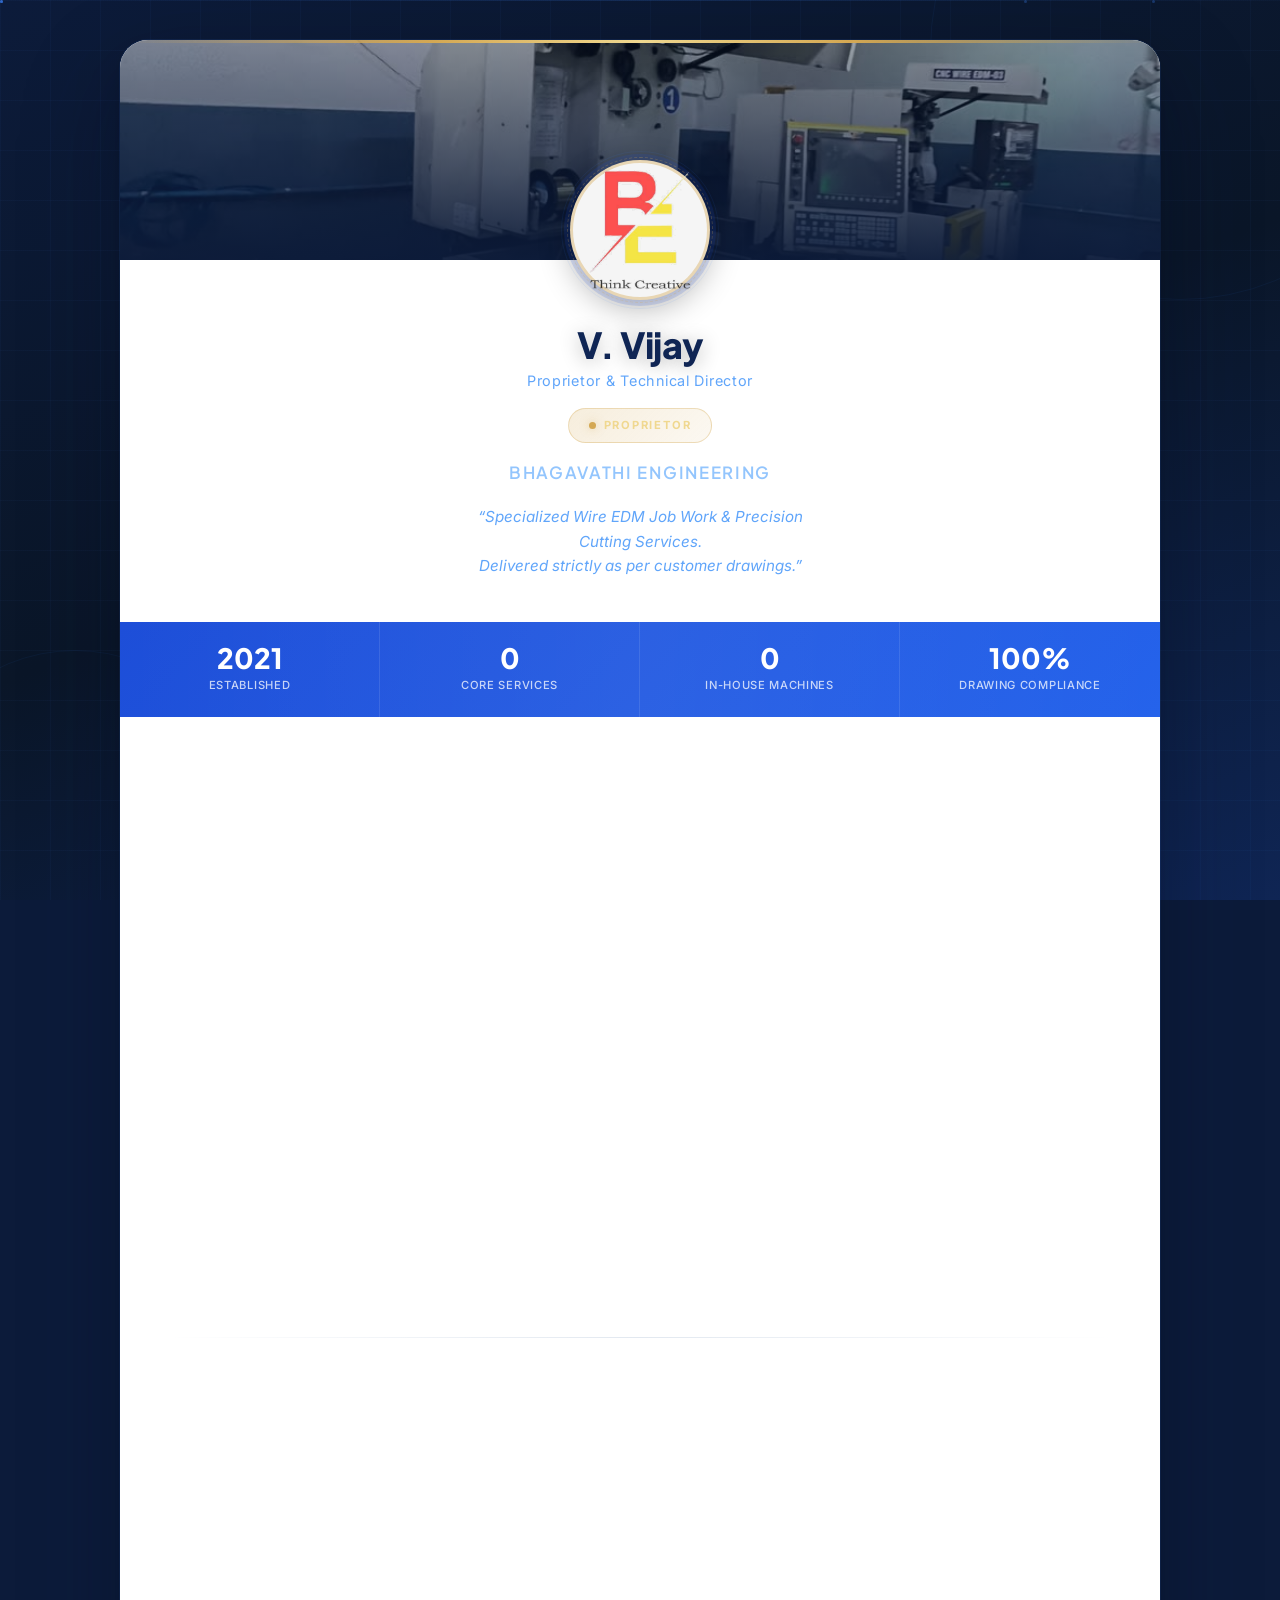
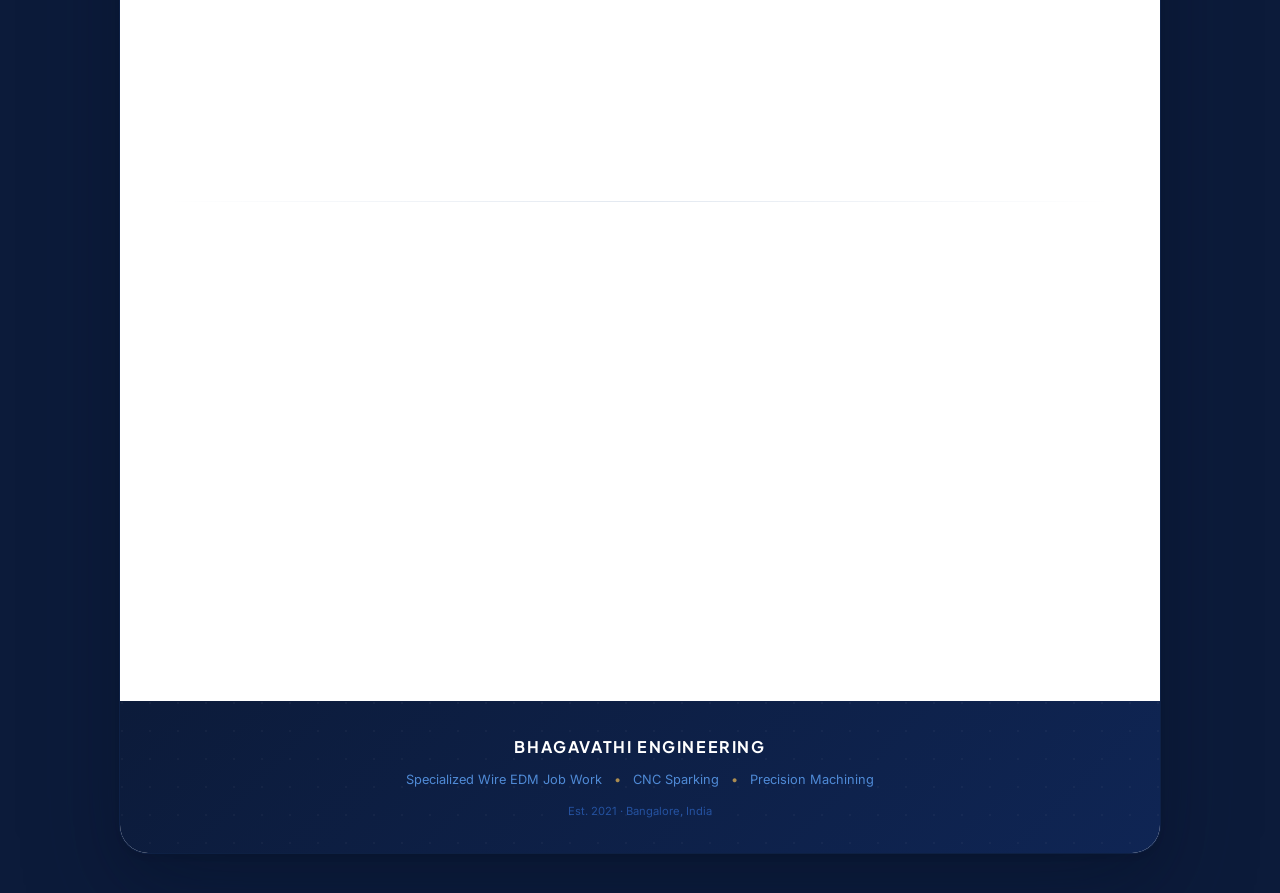
<file: digital-card.html>
<!DOCTYPE html>
<html lang="en">
<head>
    <meta charset="UTF-8">
    <meta name="viewport" content="width=device-width, initial-scale=1.0, maximum-scale=5.0">
    <title>Bhagavathi Engineering | V. Vijay | Specialized Wire EDM Job Work</title>
    <meta name="description" content="Bhagavathi Engineering – Specialized Wire EDM job work, CNC sparking, and precision machining services in Bangalore. Contact Proprietor V. Vijay.">

    <!-- Open Graph -->
    <meta property="og:type" content="profile">
    <meta property="og:title" content="V. Vijay — Proprietor | Bhagavathi Engineering">
    <meta property="og:description" content="Specialized Wire EDM job work, CNC sparking, and precision machining services for dies, moulds, press tools, and critical profiles in Bangalore. Contact Proprietor V. Vijay.">
    <meta property="og:url" content="digital-card.html">
    <meta property="og:image" content="images/bhagavathi_logo.png">
    <meta property="og:site_name" content="Bhagavathi Engineering">
    <meta name="twitter:card" content="summary_large_image">
    <meta name="twitter:title" content="V. Vijay — Proprietor | Bhagavathi Engineering">
    <meta name="twitter:description" content="Specialized Wire EDM job work, CNC sparking, and precision machining solutions in Bangalore.">

    <link rel="icon" type="image/png" href="images/title-logo.png">
    <link rel="preconnect" href="https://fonts.googleapis.com">
    <link rel="preconnect" href="https://fonts.gstatic.com" crossorigin>
    <link href="https://fonts.googleapis.com/css2?family=Inter:wght@300;400;500;600;700;800;900&family=Plus+Jakarta+Sans:wght@400;500;600;700;800&display=swap" rel="stylesheet">

    <style>
    /* ============================================
       DIGITAL BUSINESS CARD — Bhagavathi Engineering
       Premium • Trendy • Animated • Professional
       ============================================ */

    :root {
      --blue-900: #0c1b3a;
      --blue-800: #0f2554;
      --blue-700: #1a3a7a;
      --blue-600: #1d4ed8;
      --blue-500: #2563eb;
      --blue-400: #3b82f6;
      --blue-300: #60a5fa;
      --blue-200: #93c5fd;
      --blue-100: #dbeafe;
      --blue-50:  #eff6ff;
      --white:    #ffffff;
      --gray-50:  #f8fafc;
      --gray-100: #f1f5f9;
      --gray-200: #e2e8f0;
      --gray-300: #cbd5e1;
      --gray-400: #94a3b8;
      --gray-500: #64748b;
      --gray-600: #475569;
      --gray-700: #334155;
      --gray-800: #1e293b;
      --gray-900: #0f172a;
      --gold:     #d4a853;
      --gold-light:#f0d890;
      --primary:       var(--blue-600);
      --primary-light:  var(--blue-500);
      --primary-dark:   var(--blue-700);
      --radius-sm:   8px;
      --radius-md:   12px;
      --radius-lg:   20px;
      --radius-xl:   28px;
      --radius-full: 9999px;
      --ease: cubic-bezier(0.4, 0, 0.2, 1);
      --spring: cubic-bezier(0.34, 1.56, 0.64, 1);
      --t-fast: 0.2s;
      --t-base: 0.35s;
      --font-body:    "Inter", -apple-system, BlinkMacSystemFont, sans-serif;
      --font-display: "Plus Jakarta Sans", "Inter", sans-serif;
    }

    /* ===== RESET ===== */
    *, *::before, *::after { margin: 0; padding: 0; box-sizing: border-box; }
    html { scroll-behavior: smooth; -webkit-font-smoothing: antialiased; }
    body {
      font-family: var(--font-body);
      background: var(--blue-900);
      color: var(--gray-600);
      line-height: 1.7;
      font-size: 16px;
      overflow-x: hidden;
      min-height: 100vh;
    }
    img { max-width: 100%; height: auto; display: block; visibility: hidden; }
    img[src] { visibility: visible; }
    a { color: inherit; text-decoration: none; transition: color var(--t-fast) var(--ease); }
    h1,h2,h3,h4,h5,h6 {
      font-family: var(--font-display);
      color: var(--gray-900);
      line-height: 1.15;
      font-weight: 700;
    }

    /* ===== ANIMATED BG ===== */
    .page-bg {
      position: fixed;
      inset: 0;
      z-index: 0;
      overflow: hidden;
      pointer-events: none;
      background: linear-gradient(160deg, var(--blue-900) 0%, #0a1628 50%, var(--blue-800) 100%);
    }

    /* Rotating gear outlines */
    .bg-gear {
      position: absolute;
      border: 1px solid rgba(59,130,246,0.06);
      border-radius: 50%;
    }
    .bg-gear-1 {
      width: 500px; height: 500px;
      top: -200px; right: -150px;
      animation: gearSpin 60s linear infinite;
    }
    .bg-gear-2 {
      width: 350px; height: 350px;
      bottom: -100px; left: -100px;
      animation: gearSpin 45s linear infinite reverse;
    }
    .bg-gear-3 {
      width: 200px; height: 200px;
      top: 40%; left: 10%;
      border-style: dashed;
      animation: gearSpin 30s linear infinite;
    }

    @keyframes gearSpin {
      to { transform: rotate(360deg); }
    }

    .grid-canvas {
      position: absolute;
      inset: 0;
      background-image:
        linear-gradient(rgba(59,130,246,0.04) 1px, transparent 1px),
        linear-gradient(90deg, rgba(59,130,246,0.04) 1px, transparent 1px);
      background-size: 50px 50px;
      animation: gridDrift 25s linear infinite;
    }
    @keyframes gridDrift {
      to { background-position: 50px 50px; }
    }

    /* Floating particles */
    .particle {
      position: absolute;
      width: 3px;
      height: 3px;
      background: rgba(59,130,246,0.3);
      border-radius: 50%;
      animation: particleFloat linear infinite;
    }
    .particle:nth-child(1) { left: 10%; animation-duration: 18s; animation-delay: 0s; }
    .particle:nth-child(2) { left: 25%; animation-duration: 22s; animation-delay: -5s; }
    .particle:nth-child(3) { left: 45%; animation-duration: 16s; animation-delay: -3s; }
    .particle:nth-child(4) { left: 65%; animation-duration: 20s; animation-delay: -8s; }
    .particle:nth-child(5) { left: 80%; animation-duration: 24s; animation-delay: -2s; }
    .particle:nth-child(6) { left: 90%; animation-duration: 19s; animation-delay: -6s; }

    @keyframes particleFloat {
      0%   { transform: translateY(100vh) scale(0); opacity: 0; }
      10%  { opacity: 1; transform: translateY(90vh) scale(1); }
      90%  { opacity: 1; }
      100% { transform: translateY(-10vh) scale(0); opacity: 0; }
    }

    /* Scanning line */
    .scan-line {
      position: absolute;
      left: 0; right: 0;
      height: 1px;
      background: linear-gradient(90deg, transparent, rgba(59,130,246,0.15), transparent);
      animation: scanMove 8s ease-in-out infinite;
    }
    @keyframes scanMove {
      0%, 100% { top: 0; }
      50%      { top: 100%; }
    }

    /* ===== CARD WRAPPER ===== */
    .card-wrapper {
      position: relative;
      z-index: 1;
      width: 100%;
      max-width: 1080px;
      margin: 0 auto;
      padding: 40px 20px;
    }

    /* ===== MAIN CARD ===== */
    .card {
      background: var(--white);
      border-radius: var(--radius-xl);
      overflow: hidden;
      box-shadow:
        0 0 0 1px rgba(59,130,246,0.1),
        0 4px 6px rgba(0,0,0,0.05),
        0 20px 50px rgba(0,0,0,0.15),
        0 40px 100px rgba(12,27,58,0.25);
      animation: cardEntry 1s var(--ease) both;
    }
    @keyframes cardEntry {
      from { opacity: 0; transform: translateY(40px) scale(0.97); }
      to   { opacity: 1; transform: translateY(0) scale(1); }
    }

    /* ===== HEADER ===== */
    .card-header {
      position: relative;
      overflow: hidden;
      text-align: center;
    }

    .header-banner {
      position: relative;
      height: 220px;
      overflow: hidden;
    }

    .header-banner img {
      width: 100%;
      height: 100%;
      object-fit: cover;
      animation: slowZoom 30s ease-in-out infinite alternate;
    }

    @keyframes slowZoom {
      0%   { transform: scale(1); }
      100% { transform: scale(1.08); }
    }

    .header-banner::after {
      content: '';
      position: absolute;
      inset: 0;
      background: linear-gradient(180deg,
        rgba(12,27,58,0.4) 0%,
        rgba(12,27,58,0.7) 60%,
        rgba(12,27,58,0.95) 100%);
    }

    /* Gold accent top line */
    .header-banner::before {
      content: '';
      position: absolute;
      top: 0; left: 0; right: 0;
      height: 3px;
      background: linear-gradient(90deg, transparent 0%, var(--gold) 30%, var(--gold-light) 50%, var(--gold) 70%, transparent 100%);
      z-index: 2;
    }

    .header-content {
      position: relative;
      z-index: 2;
      margin-top: -100px;
      padding: 0 48px 44px;
    }

    /* Logo — BIGGER */
    .logo-container {
      width: 140px;
      height: 140px;
      margin: 0 auto 24px;
      border-radius: 50%;
      background:whitesmoke;
      border: 3px solid rgba(212,168,83,0.4);
      display: flex;
      align-items: center;
      justify-content: center;
      box-shadow:
        0 0 0 6px rgba(29,78,216,0.15),
        0 8px 32px rgba(0,0,0,0.3);
      animation: logoEntry 1s var(--spring) 0.3s both;
      position: relative;
    }

    .logo-container::before {
      content: '';
      position: absolute;
      inset: -6px;
      border-radius: 50%;
      border: 1px dashed rgba(212,168,83,0.25);
      animation: gearSpin 20s linear infinite;
    }

    .logo-container::after {
      content: '';
      position: absolute;
      inset: -12px;
      border-radius: 50%;
      border: 1px solid rgba(59,130,246,0.08);
      animation: gearSpin 30s linear infinite reverse;
    }

    @keyframes logoEntry {
      from { opacity: 0; transform: scale(0.5) rotate(-10deg); }
      to   { opacity: 1; transform: scale(1) rotate(0); }
    }

    .card-logo {
      width:auto;
      height: auto;
      opacity: 0.8;
      
    }

    /* Person */
    .person-name {
      font-family: var(--font-display);
      font-size: 2.25rem;
      font-weight: 800;
      color: var(--blue-800);
      letter-spacing: -0.02em;
      margin-bottom: 4px;
      text-shadow: 0 2px 20px rgba(0,0,0,0.3);
      animation: slideUp 0.7s var(--ease) 0.5s both;
    }

    .person-credentials {
      font-family: var(--font-body);
      font-size: 0.9rem;
      font-weight: 400;
      color: var(--blue-300);
      letter-spacing: 0.05em;
      margin-bottom: 14px;
      animation: slideUp 0.7s var(--ease) 0.6s both;
    }

    @keyframes slideUp {
      from { opacity: 0; transform: translateY(16px); }
      to   { opacity: 1; transform: translateY(0); }
    }

    .title-badge {
      display: inline-flex;
      align-items: center;
      gap: 8px;
      background: linear-gradient(135deg, rgba(212,168,83,0.2), rgba(212,168,83,0.08));
      border: 1px solid rgba(212,168,83,0.35);
      color: var(--gold-light);
      font-family: var(--font-body);
      font-size: 0.7rem;
      font-weight: 700;
      letter-spacing: 0.16em;
      text-transform: uppercase;
      padding: 7px 20px;
      border-radius: var(--radius-full);
      margin-bottom: 16px;
      animation: slideUp 0.7s var(--ease) 0.65s both;
    }

    .title-badge .dot {
      width: 7px;
      height: 7px;
      background: var(--gold);
      border-radius: 50%;
      animation: dotPulse 2s ease-in-out infinite;
      box-shadow: 0 0 8px rgba(212,168,83,0.5);
    }

    @keyframes dotPulse {
      0%, 100% { transform: scale(1); opacity: 0.7; }
      50%      { transform: scale(1.4); opacity: 1; }
    }

    .company-name-header {
      font-family: var(--font-display);
      font-size: 1.05rem;
      font-weight: 600;
      color: var(--blue-200);
      letter-spacing: 0.1em;
      text-transform: uppercase;
      margin-bottom: 18px;
      animation: slideUp 0.7s var(--ease) 0.7s both;
    }

    .tagline {
      font-family: var(--font-body);
      font-size: 0.95rem;
      font-style: italic;
      color: var(--blue-300);
      opacity: 0.8;
      line-height: 1.6;
      max-width: 380px;
      margin: 0 auto;
      animation: slideUp 0.7s var(--ease) 0.75s both;
    }
    .tagline::before { content: '\201C'; }
    .tagline::after  { content: '\201D'; }

    /* ===== STATS RIBBON ===== */
    .stats-ribbon {
      display: grid;
      grid-template-columns: repeat(4, 1fr);
      background: linear-gradient(135deg, var(--blue-600), var(--blue-500));
      position: relative;
      overflow: hidden;
    }

    .stats-ribbon::before {
      content: '';
      position: absolute;
      inset: 0;
      background: linear-gradient(90deg, transparent, rgba(255,255,255,0.05), transparent);
      animation: shimmer 3s ease-in-out infinite;
    }

    @keyframes shimmer {
      0%, 100% { transform: translateX(-100%); }
      50%      { transform: translateX(100%); }
    }

    .stat-item {
      text-align: center;
      padding: 22px 12px;
      position: relative;
      z-index: 1;
      border-right: 1px solid rgba(255,255,255,0.1);
    }
    .stat-item:last-child { border-right: none; }

    .stat-num {
      font-family: var(--font-display);
      font-size: 1.75rem;
      font-weight: 800;
      color: var(--white);
      line-height: 1;
      margin-bottom: 4px;
    }

    .stat-label {
      font-size: 0.7rem;
      font-weight: 500;
      color: rgba(255,255,255,0.75);
      text-transform: uppercase;
      letter-spacing: 0.06em;
    }

    /* ===== CARD BODY ===== */
    .card-body {
      padding: 44px 48px;
    }

    .body-grid {
      display: grid;
      grid-template-columns: 1fr 1fr;
      gap: 44px;
    }

    /* ===== SECTION HEADERS ===== */
    .section-label {
      font-family: var(--font-display);
      font-size: 0.7rem;
      font-weight: 700;
      letter-spacing: 0.14em;
      text-transform: uppercase;
      color: var(--blue-600);
      margin-bottom: 20px;
      display: flex;
      align-items: center;
      gap: 8px;
    }

    .section-label::before {
      content: '';
      width: 20px;
      height: 2px;
      background: linear-gradient(90deg, var(--blue-600), var(--blue-300));
      border-radius: 1px;
    }

    /* ===== CONTACT LIST ===== */
    .contact-list {
      list-style: none;
      display: flex;
      flex-direction: column;
      gap: 10px;
    }

    .contact-item {
      display: flex;
      align-items: flex-start;
      gap: 14px;
      padding: 12px 14px;
      border-radius: var(--radius-md);
      transition: all var(--t-base) var(--ease);
      cursor: pointer;
      text-decoration: none;
      color: var(--gray-700);
      border: 1px solid transparent;
    }
    .contact-item:hover {
      background: var(--blue-50);
      border-color: var(--blue-100);
      transform: translateX(6px);
    }

    .contact-icon {
      width: 42px;
      height: 42px;
      min-width: 42px;
      border-radius: var(--radius-md);
      background: linear-gradient(135deg, var(--blue-50), var(--blue-100));
      display: flex;
      align-items: center;
      justify-content: center;
      transition: all var(--t-base) var(--ease);
    }
    .contact-item:hover .contact-icon {
      background: linear-gradient(135deg, var(--blue-600), var(--blue-500));
      transform: scale(1.08);
      box-shadow: 0 4px 16px rgba(29,78,216,0.3);
    }

    .contact-icon svg {
      width: 18px;
      height: 18px;
      stroke: var(--blue-600);
      fill: none;
      stroke-width: 2;
      stroke-linecap: round;
      stroke-linejoin: round;
      transition: stroke var(--t-base) var(--ease);
    }
    .contact-item:hover .contact-icon svg { stroke: var(--white); }

    .contact-text { display: flex; flex-direction: column; gap: 1px; padding-top: 3px; }

    .contact-label {
      font-size: 0.65rem;
      font-weight: 600;
      letter-spacing: 0.08em;
      text-transform: uppercase;
      color: var(--gray-400);
    }

    .contact-value {
      font-size: 0.9375rem;
      font-weight: 600;
      color: var(--gray-800);
      line-height: 1.4;
    }

    /* ===== LOCATIONS ===== */
    .locations-section { margin-top: 20px; }

    .location-card {
      padding: 14px 16px;
      border-radius: var(--radius-md);
      border: 1px solid var(--gray-200);
      margin-bottom: 10px;
      transition: all var(--t-base) var(--ease);
      display: block;
      text-decoration: none;
      color: inherit;
    }
    .location-card:hover {
      border-color: var(--blue-300);
      background: var(--blue-50);
      transform: translateY(-2px);
      box-shadow: 0 4px 16px rgba(29,78,216,0.08);
    }

    .location-label {
      font-family: var(--font-display);
      font-size: 0.65rem;
      font-weight: 700;
      letter-spacing: 0.1em;
      text-transform: uppercase;
      color: var(--blue-600);
      margin-bottom: 5px;
      display: flex;
      align-items: center;
      gap: 6px;
    }
    .location-label svg {
      width: 13px; height: 13px;
      stroke: var(--blue-600); fill: none; stroke-width: 2;
    }

    .location-address {
      font-size: 0.8125rem;
      color: var(--gray-600);
      line-height: 1.5;
    }

    .gst-badge {
      display: inline-flex;
      align-items: center;
      gap: 8px;
      padding: 8px 16px;
      background: linear-gradient(135deg, var(--gray-50), var(--gray-100));
      border: 1px solid var(--gray-200);
      border-radius: var(--radius-sm);
      margin-top: 14px;
      font-size: 0.8rem;
      font-weight: 500;
      color: var(--gray-500);
    }
    .gst-badge strong { color: var(--gray-800); font-weight: 700; letter-spacing: 0.03em; }
    .gst-badge svg { flex-shrink: 0; }

    /* ===== ACTION BUTTONS ===== */
    .actions-grid {
      display: grid;
      grid-template-columns: 1fr 1fr;
      gap: 12px;
    }

    .action-btn {
      display: flex;
      align-items: center;
      justify-content: center;
      gap: 10px;
      font-family: var(--font-body);
      font-size: 0.875rem;
      font-weight: 600;
      padding: 15px 20px;
      border-radius: var(--radius-md);
      border: none;
      cursor: pointer;
      transition: all var(--t-base) var(--ease);
      text-decoration: none;
      white-space: nowrap;
      position: relative;
      overflow: hidden;
    }

    /* Shine effect on hover */
    .action-btn::after {
      content: '';
      position: absolute;
      top: 0;
      left: -100%;
      width: 100%;
      height: 100%;
      background: linear-gradient(90deg, transparent, rgba(255,255,255,0.15), transparent);
      transition: left 0.5s ease;
    }
    .action-btn:hover::after { left: 100%; }

    .action-btn svg {
      width: 18px; height: 18px;
      fill: none; stroke: currentColor;
      stroke-width: 2;
      stroke-linecap: round; stroke-linejoin: round;
      flex-shrink: 0;
      transition: transform var(--t-fast) var(--ease);
    }
    .action-btn:hover svg { transform: scale(1.12); }

    .action-btn.primary {
      background: linear-gradient(135deg, var(--blue-600), var(--blue-500));
      color: var(--white);
      box-shadow: 0 4px 20px rgba(29,78,216,0.35);
      grid-column: 1 / -1;
    }
    .action-btn.primary:hover {
      transform: translateY(-3px);
      box-shadow: 0 8px 32px rgba(29,78,216,0.45);
    }

    .action-btn.whatsapp {
      background: linear-gradient(135deg, #25D366, #128C7E);
      color: var(--white);
      box-shadow: 0 4px 20px rgba(37,211,102,0.3);
      grid-column: 1 / -1;
    }
    .action-btn.whatsapp:hover {
      transform: translateY(-3px);
      box-shadow: 0 8px 32px rgba(37,211,102,0.4);
    }
    .action-btn.whatsapp svg { fill: currentColor; stroke: none; }

    .action-btn.secondary {
      background: var(--blue-50);
      color: var(--blue-600);
      border: 1px solid var(--blue-100);
    }
    .action-btn.secondary:hover {
      background: var(--blue-100);
      transform: translateY(-3px);
      box-shadow: 0 8px 24px rgba(29,78,216,0.12);
    }

    .action-btn.outline {
      background: var(--white);
      color: var(--gray-700);
      border: 1px solid var(--gray-200);
    }
    .action-btn.outline:hover {
      border-color: var(--blue-300);
      color: var(--blue-600);
      background: var(--blue-50);
      transform: translateY(-3px);
      box-shadow: 0 8px 24px rgba(29,78,216,0.08);
    }
    .action-btn .social-icon-filled { fill: currentColor; stroke: none; }

    .action-btn.save {
      background: linear-gradient(135deg, var(--blue-900), var(--gray-800));
      color: var(--white);
      box-shadow: 0 4px 20px rgba(15,23,42,0.35);
      grid-column: 1 / -1;
    }
    .action-btn.save:hover {
      transform: translateY(-3px);
      box-shadow: 0 8px 32px rgba(15,23,42,0.45);
    }

    /* ===== FULL-WIDTH SECTIONS ===== */
    .full-section {
      padding: 0 48px 44px;
    }

    .section-divider-line {
      height: 1px;
      background: linear-gradient(90deg, transparent, var(--gray-200), transparent);
      margin: 0 48px;
    }

    /* ===== BUSINESS SERVICES ===== */
    .services-section {
      padding: 44px 48px;
    }

    .services-header {
      text-align: center;
      margin-bottom: 32px;
    }

    .services-header h2 {
      font-size: 1.5rem;
      font-weight: 800;
      color: var(--gray-900);
      margin-bottom: 6px;
    }

    .services-header p {
      font-size: 0.9rem;
      color: var(--gray-500);
    }

    .services-showcase {
      display: flex;
      gap: 24px;
      align-items: stretch;
    }

    .services-image {
      flex: 0 0 280px;
      border-radius: var(--radius-lg);
      overflow: hidden;
      position: relative;
    }

    .services-image img {
      width: 100%;
      height: 100%;      
      object-fit: contain;
      
      transition: transform 6s ease;
    }
    .services-image:hover img { transform: scale(1.05); }

    .services-grid {
      flex: 1;
      display: grid;
      grid-template-columns: 1fr 1fr;
      gap: 12px;
    }

    .service-chip {
      display: flex;
      align-items: center;
      gap: 12px;
      padding: 16px 18px;
      background: var(--gray-50);
      border: 1px solid var(--gray-100);
      border-radius: var(--radius-md);
      transition: all var(--t-base) var(--ease);
      position: relative;
      overflow: hidden;
    }
    .service-chip:hover {
      background: var(--blue-50);
      border-color: var(--blue-200);
      transform: translateY(-2px);
      box-shadow: 0 4px 16px rgba(29,78,216,0.08);
    }

    .service-chip-icon {
      width: 40px;
      height: 40px;
      min-width: 40px;
      border-radius: var(--radius-sm);
      background: linear-gradient(135deg, var(--blue-100), var(--blue-50));
      display: flex;
      align-items: center;
      justify-content: center;
      transition: all var(--t-base) var(--ease);
    }
    .service-chip:hover .service-chip-icon {
      background: linear-gradient(135deg, var(--blue-600), var(--blue-500));
    }

    .service-chip-icon svg {
      width: 20px; height: 20px;
      stroke: var(--blue-600); fill: none;
      stroke-width: 1.5;
      transition: stroke var(--t-fast) var(--ease);
    }
    .service-chip:hover .service-chip-icon svg { stroke: var(--white); }

    .service-chip-text h4 {
      font-size: 0.8125rem;
      font-weight: 700;
      color: var(--gray-800);
      margin-bottom: 2px;
    }
    .service-chip-text p {
      font-size: 0.7rem;
      color: var(--gray-400);
      line-height: 1.3;
    }

    /* ===== CUSTOMER REVIEWS ===== */
    .reviews-section {
      padding: 44px 48px;
      background: linear-gradient(180deg, var(--gray-50), var(--white));
    }

    .reviews-header {
      text-align: center;
      margin-bottom: 32px;
    }

    .reviews-header h2 {
      font-size: 1.5rem;
      font-weight: 800;
      color: var(--gray-900);
      margin-bottom: 6px;
    }
    .reviews-header p {
      font-size: 0.9rem;
      color: var(--gray-500);
    }

    .reviews-track-wrapper {
      overflow: hidden;
      position: relative;
      margin: 0 -16px;
      padding: 8px 0;
    }

    /* Fade edges */
    .reviews-track-wrapper::before,
    .reviews-track-wrapper::after {
      content: '';
      position: absolute;
      top: 0; bottom: 0;
      width: 60px;
      z-index: 2;
      pointer-events: none;
    }
    .reviews-track-wrapper::before {
      left: 0;
      background: linear-gradient(90deg, var(--gray-50), transparent);
    }
    .reviews-track-wrapper::after {
      right: 0;
      background: linear-gradient(270deg, var(--gray-50), transparent);
    }

    .reviews-track {
      display: flex;
      gap: 20px;
      animation: scrollReviews 30s linear infinite;
      width: max-content;
    }
    .reviews-track:hover { animation-play-state: paused; }

    @keyframes scrollReviews {
      0%   { transform: translateX(0); }
      100% { transform: translateX(-50%); }
    }

    .review-card {
      flex: 0 0 320px;
      background: var(--white);
      border: 1px solid var(--gray-200);
      border-radius: var(--radius-lg);
      padding: 24px;
      transition: all var(--t-base) var(--ease);
    }
    .review-card:hover {
      border-color: var(--blue-200);
      box-shadow: 0 8px 32px rgba(29,78,216,0.08);
      transform: translateY(-4px);
    }

    .review-stars {
      display: flex;
      gap: 3px;
      margin-bottom: 12px;
    }
    .review-stars svg {
      width: 16px; height: 16px;
      fill: var(--gold);
      stroke: none;
    }

    .review-text {
      font-size: 0.875rem;
      color: var(--gray-600);
      line-height: 1.7;
      margin-bottom: 16px;
      font-style: italic;
    }

    .review-author {
      display: flex;
      align-items: center;
      gap: 12px;
    }

    .review-avatar {
      width: 40px;
      height: 40px;
      border-radius: 50%;
      background: linear-gradient(135deg, var(--blue-500), var(--blue-300));
      display: flex;
      align-items: center;
      justify-content: center;
      color: var(--white);
      font-family: var(--font-display);
      font-size: 0.875rem;
      font-weight: 700;
    }

    .review-author-info h5 {
      font-size: 0.8125rem;
      font-weight: 700;
      color: var(--gray-800);
    }
    .review-author-info p {
      font-size: 0.7rem;
      color: var(--gray-400);
    }

    /* ===== FOOTER ===== */
    .card-footer {
      background: linear-gradient(135deg, var(--blue-900), var(--blue-800));
      padding: 32px 48px;
      text-align: center;
      position: relative;
      overflow: hidden;
    }
    .card-footer::before {
      content: '';
      position: absolute;
      inset: 0;
      background-image: radial-gradient(circle at 2px 2px, rgba(255,255,255,0.03) 1px, transparent 1px);
      background-size: 28px 28px;
    }

    .footer-inner { position: relative; z-index: 1; }

    .footer-company {
      font-family: var(--font-display);
      font-size: 1rem;
      font-weight: 700;
      color: var(--white);
      letter-spacing: 0.1em;
      text-transform: uppercase;
      margin-bottom: 8px;
    }

    .footer-tagline {
      font-size: 0.8rem;
      color: var(--blue-300);
      font-weight: 400;
      opacity: 0.8;
    }
    .footer-tagline span { margin: 0 8px; color: var(--gold); }

    .footer-year {
      margin-top: 12px;
      font-size: 0.7rem;
      color: var(--blue-400);
      opacity: 0.5;
    }

    .footer-socials {
      display: flex;
      justify-content: center;
      gap: 12px;
      margin-top: 18px;
    }
    .footer-social-link {
      width: 38px;
      height: 38px;
      display: inline-flex;
      align-items: center;
      justify-content: center;
      color: var(--white);
      border: 1px solid rgba(255,255,255,0.2);
      border-radius: var(--radius-full);
      transition: background var(--t-fast) var(--ease), transform var(--t-fast) var(--ease);
    }
    .footer-social-link:hover {
      background: rgba(255,255,255,0.12);
      transform: translateY(-2px);
    }
    .footer-social-link svg {
      width: 18px;
      height: 18px;
      fill: currentColor;
    }

    /* ===== SCROLL REVEAL ===== */
    .reveal {
      opacity: 0;
      transform: translateY(24px);
      transition: opacity 0.7s var(--ease), transform 0.7s var(--ease);
    }
    .reveal.visible {
      opacity: 1;
      transform: translateY(0);
    }

    /* ===== RESPONSIVE ===== */
    @media (max-width: 900px) {
      .services-showcase {
        flex-direction: column;
      }
      .services-image {
        flex: 0 0 200px;
      }
    }

    @media (max-width: 768px) {
      .card-wrapper { margin: 16px auto; padding: 0 12px; }
      .card { border-radius: var(--radius-lg); }

      .header-banner { height: 160px; }

      .header-content { padding: 0 28px 36px; margin-top: -80px; }

      .logo-container { width: 120px; height: 120px; margin-bottom: 20px; }
      .card-logo { width: 125px; height: auto; }

      .person-name { font-size: 1.75rem; }

      .stats-ribbon { grid-template-columns: repeat(2, 1fr); }
      .stat-item:nth-child(2) { border-right: none; }
      .stat-num { font-size: 1.5rem; }

      .card-body { padding: 32px 24px; }
      .body-grid { grid-template-columns: 1fr; gap: 32px; }

      .services-section, .reviews-section, .full-section { padding-left: 24px; padding-right: 24px; }
      .section-divider-line { margin: 0 24px; }

      .services-image { flex: 0 0 180px; }
      .services-grid { grid-template-columns: 1fr; }

      .actions-grid { grid-template-columns: 1fr 1fr; }

      .card-footer { padding: 28px 24px; }

      .review-card { flex: 0 0 280px; padding: 20px; }
    }

    @media (max-width: 480px) {
      body { padding: 0; }
      .card-wrapper { margin: 8px auto; padding: 0 8px; }
      .card { border-radius: var(--radius-md); }

      .header-banner { height: 130px; }
      .header-content { padding: 0 20px 28px; margin-top: -70px; }

      .logo-container { width: 110px; height: 110px; }
      .card-logo { width: 68px; }

      .person-name { font-size: 1.5rem; }
      .person-credentials { font-size: 0.8125rem; }
      .title-badge { font-size: 0.625rem; padding: 5px 16px; }
      .company-name-header { font-size: 0.875rem; }
      .tagline { font-size: 0.85rem; }

      .stats-ribbon { grid-template-columns: repeat(2, 1fr); }
      .stat-item { padding: 16px 8px; }
      .stat-num { font-size: 1.25rem; }
      .stat-label { font-size: 0.6rem; }

      .card-body { padding: 24px 16px; }
      .contact-item { padding: 10px 10px; gap: 10px; }
      .contact-icon { width: 38px; height: 38px; min-width: 38px; }

      .services-section, .reviews-section { padding: 32px 16px; }
      .section-divider-line { margin: 0 16px; }
      .services-image { flex: 0 0 160px; }

      .actions-grid { grid-template-columns: 1fr; gap: 10px; }
      .action-btn { padding: 14px 16px; font-size: 0.8125rem; }

      .card-footer { padding: 24px 16px; }
      .footer-tagline { font-size: 0.7rem; }
      .footer-tagline span { margin: 0 4px; }

      .review-card { flex: 0 0 260px; }
    }

    @media print {
      body { background: white; }
      .page-bg, .scan-line { display: none; }
      .card { box-shadow: none; border: 1px solid #ddd; }
      .reviews-track { animation: none; flex-wrap: wrap; }
    }
    </style>
</head>
<body>

    <!-- Animated BG -->
    <div class="page-bg" aria-hidden="true">
        <div class="grid-canvas"></div>
        <div class="bg-gear bg-gear-1"></div>
        <div class="bg-gear bg-gear-2"></div>
        <div class="bg-gear bg-gear-3"></div>
        <div class="particle"></div>
        <div class="particle"></div>
        <div class="particle"></div>
        <div class="particle"></div>
        <div class="particle"></div>
        <div class="particle"></div>
        <div class="scan-line"></div>
    </div>

    <!-- Card -->
    <div class="card-wrapper">
        <article class="card" itemscope itemtype="https://schema.org/Person">

            <!-- ===== HEADER WITH BANNER ===== -->
            <header class="card-header">
                <div class="header-banner">
                    <img src="images/bhagavathi_workshop_edm.jpg" alt="Bhagavathi Engineering — CNC Wire EDM Bay">
                </div>
                <div class="header-content">
                    <div class="logo-container">
                        <img src="images/bhagavathi_icon.png" alt="Bhagavathi Engineering" class="card-logo" itemprop="image">
                    </div>
                    <h1 class="person-name" itemprop="name">V. Vijay</h1>
                    <p class="person-credentials">Proprietor &amp; Technical Director</p>
                    <div class="title-badge"><span class="dot"></span> <span itemprop="jobTitle">Proprietor</span></div>
                    <p class="company-name-header" itemprop="worksFor" itemscope itemtype="https://schema.org/Organization">
                        <span itemprop="name">Bhagavathi Engineering</span>
                    </p>
                    <p class="tagline">Specialized Wire EDM Job Work &amp; Precision Cutting Services.<br>Delivered strictly as per customer drawings.</p>
                </div>
            </header>

            <!-- ===== STATS RIBBON ===== -->
            <div class="stats-ribbon">
                <div class="stat-item">
                    <div class="stat-num">2021</div>
                    <div class="stat-label">Established</div>
                </div>
                <div class="stat-item">
                    <div class="stat-num" data-count="10">0</div>
                    <div class="stat-label">Core Services</div>
                </div>
                <div class="stat-item">
                    <div class="stat-num" data-count="7">0</div>
                    <div class="stat-label">In-House Machines</div>
                </div>
                <div class="stat-item">
                    <div class="stat-num special">100%</div>
                    <div class="stat-label">Drawing Compliance</div>
                </div>
            </div>

            <!-- ===== BODY: CONTACT + ACTIONS ===== -->
            <div class="card-body">
                <div class="body-grid">

                    <!-- LEFT — Contact -->
                    <div class="contact-column reveal">
                        <div class="section-label">Contact Information</div>
                        <ul class="contact-list">
                            <li>
                                <a href="tel:+918123202015" class="contact-item" itemprop="telephone">
                                    <div class="contact-icon">
                                        <svg viewBox="0 0 24 24"><path d="M22 16.92v3a2 2 0 01-2.18 2 19.79 19.79 0 01-8.63-3.07 19.5 19.5 0 01-6-6 19.79 19.79 0 01-3.07-8.67A2 2 0 014.11 2h3a2 2 0 012 1.72c.127.96.361 1.903.7 2.81a2 2 0 01-.45 2.11L8.09 9.91a16 16 0 006 6l1.27-1.27a2 2 0 012.11-.45c.907.339 1.85.573 2.81.7A2 2 0 0122 16.92z"/></svg>
                                    </div>
                                    <div class="contact-text">
                                        <span class="contact-label">Mobile (Call / WhatsApp)</span>
                                        <span class="contact-value">+91 81232 02015</span>
                                    </div>
                                </a>
                            </li>
                            <li>
                                <a href="mailto:bharathvijay_1987@yahoo.in" class="contact-item" itemprop="email">
                                    <div class="contact-icon">
                                        <svg viewBox="0 0 24 24"><path d="M4 4h16c1.1 0 2 .9 2 2v12c0 1.1-.9 2-2 2H4c-1.1 0-2-.9-2-2V6c0-1.1.9-2 2-2z"/><polyline points="22,6 12,13 2,6"/></svg>
                                    </div>
                                    <div class="contact-text">
                                        <span class="contact-label">Primary Email</span>
                                        <span class="contact-value">bharathvijay_1987@yahoo.in</span>
                                    </div>
                                </a>
                            </li>
                            <li>
                                <a href="mailto:bhagavathiprecision@rediffmail.com" class="contact-item">
                                    <div class="contact-icon">
                                        <svg viewBox="0 0 24 24"><path d="M4 4h16c1.1 0 2 .9 2 2v12c0 1.1-.9 2-2 2H4c-1.1 0-2-.9-2-2V6c0-1.1.9-2 2-2z"/><polyline points="22,6 12,13 2,6"/></svg>
                                    </div>
                                    <div class="contact-text">
                                        <span class="contact-label">Alternate Email</span>
                                        <span class="contact-value">bhagavathiprecision@rediffmail.com</span>
                                    </div>
                                </a>
                            </li>
                            <li>
                                <a href="index.html" class="contact-item">
                                    <div class="contact-icon">
                                        <svg viewBox="0 0 24 24"><circle cx="12" cy="12" r="10"/><line x1="2" y1="12" x2="22" y2="12"/><path d="M12 2a15.3 15.3 0 014 10 15.3 15.3 0 01-4 10 15.3 15.3 0 01-4-10 15.3 15.3 0 014-10z"/></svg>
                                    </div>
                                    <div class="contact-text">
                                        <span class="contact-label">Company Facility</span>
                                        <span class="contact-value">Kamakshipalya, Bangalore</span>
                                    </div>
                                </a>
                            </li>
                        </ul>

                        <div class="locations-section">
                            <div class="section-label" style="margin-top:20px;">Facility Location</div>
                            <a href="https://maps.google.com/maps?q=No.+22,+1st+Main+Road,+Kamakshipalya,+Bangalore+-+560079" target="_blank" rel="noopener" class="location-card">
                                <div class="location-label">
                                    <svg viewBox="0 0 24 24" stroke-linecap="round" stroke-linejoin="round"><path d="M21 10c0 7-9 13-9 13s-9-6-9-13a9 9 0 0118 0z"/><circle cx="12" cy="10" r="3"/></svg>
                                    Bhagavathi Engineering — Works &amp; Office
                                </div>
                                <div class="location-address">
                                    No. 22, 1st Main Road, Kamakshipalya, Bangalore – 560079, Karnataka, India
                                </div>
                                <span class="map-link">Open in Google Maps &rarr;</span>
                            </a>
                        </div>
                    </div>

                    <!-- RIGHT — Actions -->
                    <div class="actions-column reveal">
                        <div class="section-label">Quick Actions</div>
                        <div class="actions-grid">
                            <a href="tel:+918123202015" class="action-btn primary">
                                <svg viewBox="0 0 24 24"><path d="M22 16.92v3a2 2 0 01-2.18 2 19.79 19.79 0 01-8.63-3.07 19.5 19.5 0 01-6-6 19.79 19.79 0 01-3.07-8.67A2 2 0 014.11 2h3a2 2 0 012 1.72c.127.96.361 1.903.7 2.81a2 2 0 01-.45 2.11L8.09 9.91a16 16 0 006 6l1.27-1.27a2 2 0 012.11-.45c.907.339 1.85.573 2.81.7A2 2 0 0122 16.92z"/></svg>
                                Call Now
                            </a>
                            <a href="https://api.whatsapp.com/send/?phone=918123202015&text=Hi+Bhagavathi+Engineering%2C+I+am+interested+in+your+precision+machining+and+wire+EDM+services.&type=phone_number&app_absent=0" target="_blank" rel="noopener" class="action-btn whatsapp">
                                <svg viewBox="0 0 24 24"><path d="M17.472 14.382c-.297-.149-1.758-.867-2.03-.967-.273-.099-.471-.148-.67.15-.197.297-.767.966-.94 1.164-.173.199-.347.223-.644.075-.297-.15-1.255-.463-2.39-1.475-.883-.788-1.48-1.761-1.653-2.059-.173-.297-.018-.458.13-.606.134-.133.298-.347.446-.52.149-.174.198-.298.298-.497.099-.198.05-.371-.025-.52-.075-.149-.669-1.612-.916-2.207-.242-.579-.487-.5-.669-.51-.173-.008-.371-.01-.57-.01-.198 0-.52.074-.792.372-.272.297-1.04 1.016-1.04 2.479 0 1.462 1.065 2.875 1.213 3.074.149.198 2.096 3.2 5.077 4.487.709.306 1.262.489 1.694.625.712.227 1.36.195 1.871.118.571-.085 1.758-.719 2.006-1.413.248-.694.248-1.289.173-1.413-.074-.124-.272-.198-.57-.347m-5.421 7.403h-.004a9.87 9.87 0 01-5.031-1.378l-.361-.214-3.741.982.998-3.648-.235-.374a9.86 9.86 0 01-1.51-5.26c.001-5.45 4.436-9.884 9.888-9.884 2.64 0 5.122 1.03 6.988 2.898a9.825 9.825 0 012.893 6.994c-.003 5.45-4.437 9.884-9.885 9.884m8.413-18.297A11.815 11.815 0 0012.05 0C5.495 0 .16 5.335.157 11.892c0 2.096.547 4.142 1.588 5.945L.057 24l6.305-1.654a11.882 11.882 0 005.683 1.448h.005c6.554 0 11.89-5.335 11.893-11.893a11.821 11.821 0 00-3.48-8.413z"/></svg>
                                WhatsApp
                            </a>
                            <a href="mailto:bharathvijay_1987@yahoo.in" class="action-btn secondary">
                                <svg viewBox="0 0 24 24"><path d="M4 4h16c1.1 0 2 .9 2 2v12c0 1.1-.9 2-2 2H4c-1.1 0-2-.9-2-2V6c0-1.1.9-2 2-2z"/><polyline points="22,6 12,13 2,6"/></svg>
                                Email
                            </a>
                            <a href="mailto:bhagavathiprecision@rediffmail.com" class="action-btn secondary">
                                <svg viewBox="0 0 24 24"><path d="M4 4h16c1.1 0 2 .9 2 2v12c0 1.1-.9 2-2 2H4c-1.1 0-2-.9-2-2V6c0-1.1.9-2 2-2z"/><polyline points="22,6 12,13 2,6"/></svg>
                                Business Email
                            </a>
                            <a href="index.html" target="_blank" rel="noopener" class="action-btn secondary">
                                <svg viewBox="0 0 24 24"><circle cx="12" cy="12" r="10"/><line x1="2" y1="12" x2="22" y2="12"/><path d="M12 2a15.3 15.3 0 014 10 15.3 15.3 0 01-4 10 15.3 15.3 0 01-4-10 15.3 15.3 0 014-10z"/></svg>
                                Website
                            </a>
                            <a href="contact.html" class="action-btn outline">
                            <svg viewBox="0 0 24 24"><path d="M21 10c0 7-9 13-9 13s-9-6-9-13a9 9 0 0118 0z"/><circle cx="12" cy="10" r="3"/></svg>
                            <span>Visit Plant</span>
                        </a>
                            <a href="#" class="action-btn outline">
                                <svg viewBox="0 0 24 24" class="social-icon-filled"><path d="M13.5 21v-8h2.7l.4-3h-3.1V8.1c0-.9.3-1.5 1.6-1.5h1.7V3.9c-.3 0-1.3-.1-2.5-.1-2.5 0-4.2 1.5-4.2 4.3V10H7.3v3h2.8v8h3.4z"/></svg>
                                Facebook
                            </a>
                            <a href="https://maps.google.com/maps?q=No.+22,+1st+Main+Road,+Kamakshipalya,+Bangalore+-+560079" target="_blank" rel="noopener" class="action-btn outline">
                                <svg viewBox="0 0 24 24"><polygon points="3 11 22 2 13 21 11 13 3 11"/></svg>
                                Directions
                            </a>
                           
                            <button type="button" class="action-btn save" onclick="saveContact()">
                                <svg viewBox="0 0 24 24"><path d="M19 21H5a2 2 0 01-2-2V5a2 2 0 012-2h11l5 5v11a2 2 0 01-2 2z"/><polyline points="17,21 17,13 7,13 7,21"/><polyline points="7,3 7,8 15,8"/></svg>
                                Save Contact
                            </button>
                        </div>
                    </div>

                </div>
            </div>

            <div class="section-divider-line"></div>

            <!-- ===== BUSINESS / SERVICES ===== -->
            <div class="services-section reveal">
                <div class="services-header">
                    <div class="section-label" style="justify-content:center;">Our Business</div>
                    <h2>Specialized Job Work Services</h2>
                    <p>Specialized Wire EDM, CNC sparking, and precision machining services executed to customer drawings.</p>
                </div>

                <div class="services-showcase">
                    <div class="services-image">
                        <img data-preview-src="images/bhagavathi_wire_cut_parts.jpg" alt="Bhagavathi Engineering – Precision Wire EDM & Job Work">
                    </div>
                    <div class="services-grid">
                        <!-- Wire EDM Job Work -->
                        <div class="service-chip">
                            <div class="service-chip-icon">
                                <svg viewBox="0 0 24 24"><path d="M13 2L3 14h9l-1 8 10-12h-9l1-8z"/></svg>
                            </div>
                            <div class="service-chip-text">
                                <h4>Wire EDM Job Work</h4>
                                <p>FANUC ALPHA precision cutting</p>
                            </div>
                        </div>
                        <!-- CNC Sparking -->
                        <div class="service-chip">
                            <div class="service-chip-icon">
                                <svg viewBox="0 0 24 24"><circle cx="12" cy="12" r="8"/><circle cx="12" cy="12" r="3"/><path d="M12 4v2M12 18v2M4 12h2M18 12h2"/></svg>
                            </div>
                            <div class="service-chip-text">
                                <h4>CNC Sparking</h4>
                                <p>Cavity sinking & erosion</p>
                            </div>
                        </div>
                        <!-- Super Drilling -->
                        <div class="service-chip">
                            <div class="service-chip-icon">
                                <svg viewBox="0 0 24 24"><path d="M12 2v20M8 8l4-4 4 4M6 22h12"/></svg>
                            </div>
                            <div class="service-chip-text">
                                <h4>Super Drilling</h4>
                                <p>0.3 mm to 3.0 mm small hole EDM</p>
                            </div>
                        </div>
                        <!-- Die & Mould Wire Cutting -->
                        <div class="service-chip">
                            <div class="service-chip-icon">
                                <svg viewBox="0 0 24 24"><rect x="3" y="4" width="18" height="16" rx="2"/><path d="M3 12h18"/><path d="M12 4v16"/></svg>
                            </div>
                            <div class="service-chip-text">
                                <h4>Die & Mould Wire Cutting</h4>
                                <p>Core & cavity tooling inserts</p>
                            </div>
                        </div>
                        <!-- Press Tool Wire Cutting -->
                        <div class="service-chip">
                            <div class="service-chip-icon">
                                <svg viewBox="0 0 24 24"><path d="M8 18c0-4 3-7 6-7s6 3 6 7"/><path d="M4 20h16"/><circle cx="14" cy="8" r="3"/></svg>
                            </div>
                            <div class="service-chip-text">
                                <h4>Press Tool Wire Cutting</h4>
                                <p>Punches & die clearance cutting</p>
                            </div>
                        </div>
                        <!-- Precision Profile Cutting -->
                        <div class="service-chip">
                            <div class="service-chip-icon">
                                <svg viewBox="0 0 24 24"><path d="M12 5v14M5 12h14"/><rect x="6" y="6" width="12" height="12" rx="3"/></svg>
                            </div>
                            <div class="service-chip-text">
                                <h4>Precision Profile Cutting</h4>
                                <p>Customer drawing execution</p>
                            </div>
                        </div>
                    </div>
                </div>
            </div>

            <div class="section-divider-line"></div>

            <!-- ===== CUSTOMER REVIEWS (Auto-scrolling) ===== -->
            <div class="reviews-section reveal">
                <div class="reviews-header">
                    <div class="section-label" style="justify-content:center;">Testimonials</div>
                    <h2>What Our Clients Say</h2>
                    <p>Trusted by leading manufacturers across India.</p>
                </div>

                <div class="reviews-track-wrapper">
                    <div class="reviews-track" id="reviewsTrack">
                        <!-- Card 1 -->
                        <div class="review-card">
                            <div class="review-stars">
                                <svg viewBox="0 0 20 20"><path d="M10 1l2.5 5.5L18 7.5l-4 4 1 5.5L10 14.5 4.5 17l1-5.5-4-4 5.5-1z"/></svg>
                                <svg viewBox="0 0 20 20"><path d="M10 1l2.5 5.5L18 7.5l-4 4 1 5.5L10 14.5 4.5 17l1-5.5-4-4 5.5-1z"/></svg>
                                <svg viewBox="0 0 20 20"><path d="M10 1l2.5 5.5L18 7.5l-4 4 1 5.5L10 14.5 4.5 17l1-5.5-4-4 5.5-1z"/></svg>
                                <svg viewBox="0 0 20 20"><path d="M10 1l2.5 5.5L18 7.5l-4 4 1 5.5L10 14.5 4.5 17l1-5.5-4-4 5.5-1z"/></svg>
                                <svg viewBox="0 0 20 20"><path d="M10 1l2.5 5.5L18 7.5l-4 4 1 5.5L10 14.5 4.5 17l1-5.5-4-4 5.5-1z"/></svg>
                            </div>
                            <p class="review-text">"Bhagavathi Engineering provides high-precision wire EDM and toolroom job work with exceptional accuracy and prompt delivery."</p>
                            <div class="review-author">
                                <div class="review-avatar">RK</div>
                                <div class="review-author-info">
                                    <h5>Rajesh Kumar</h5>
                                    <p>Procurement Head, Automotive OEM</p>
                                </div>
                            </div>
                        </div>
                        <!-- Card 2 -->
                        <div class="review-card">
                            <div class="review-stars">
                                <svg viewBox="0 0 20 20"><path d="M10 1l2.5 5.5L18 7.5l-4 4 1 5.5L10 14.5 4.5 17l1-5.5-4-4 5.5-1z"/></svg>
                                <svg viewBox="0 0 20 20"><path d="M10 1l2.5 5.5L18 7.5l-4 4 1 5.5L10 14.5 4.5 17l1-5.5-4-4 5.5-1z"/></svg>
                                <svg viewBox="0 0 20 20"><path d="M10 1l2.5 5.5L18 7.5l-4 4 1 5.5L10 14.5 4.5 17l1-5.5-4-4 5.5-1z"/></svg>
                                <svg viewBox="0 0 20 20"><path d="M10 1l2.5 5.5L18 7.5l-4 4 1 5.5L10 14.5 4.5 17l1-5.5-4-4 5.5-1z"/></svg>
                                <svg viewBox="0 0 20 20"><path d="M10 1l2.5 5.5L18 7.5l-4 4 1 5.5L10 14.5 4.5 17l1-5.5-4-4 5.5-1z"/></svg>
                            </div>
                            <p class="review-text">"Excellent Wire EDM precision. The tolerances they achieve on our die and mould profiles are consistently within customer drawing specifications. Highly professional team."</p>
                            <div class="review-author">
                                <div class="review-avatar">VP</div>
                                <div class="review-author-info">
                                    <h5>Vinod Patil</h5>
                                    <p>Engineering Manager, Industrial Equipment</p>
                                </div>
                            </div>
                        </div>
                        <!-- Card 3 -->
                        <div class="review-card">
                            <div class="review-stars">
                                <svg viewBox="0 0 20 20"><path d="M10 1l2.5 5.5L18 7.5l-4 4 1 5.5L10 14.5 4.5 17l1-5.5-4-4 5.5-1z"/></svg>
                                <svg viewBox="0 0 20 20"><path d="M10 1l2.5 5.5L18 7.5l-4 4 1 5.5L10 14.5 4.5 17l1-5.5-4-4 5.5-1z"/></svg>
                                <svg viewBox="0 0 20 20"><path d="M10 1l2.5 5.5L18 7.5l-4 4 1 5.5L10 14.5 4.5 17l1-5.5-4-4 5.5-1z"/></svg>
                                <svg viewBox="0 0 20 20"><path d="M10 1l2.5 5.5L18 7.5l-4 4 1 5.5L10 14.5 4.5 17l1-5.5-4-4 5.5-1z"/></svg>
                                <svg viewBox="0 0 20 20"><path d="M10 1l2.5 5.5L18 7.5l-4 4 1 5.5L10 14.5 4.5 17l1-5.5-4-4 5.5-1z"/></svg>
                            </div>
                            <p class="review-text">"The CNC wire EDM profiling and super drilling capabilities at Bhagavathi Engineering consistently meet our critical tolerances."</p>
                            <div class="review-author">
                                <div class="review-avatar">SM</div>
                                <div class="review-author-info">
                                    <h5>Suresh Mohan</h5>
                                    <p>Director, Electrical Enclosures Mfg.</p>
                                </div>
                            </div>
                        </div>
                        <!-- Card 4 -->
                        <div class="review-card">
                            <div class="review-stars">
                                <svg viewBox="0 0 20 20"><path d="M10 1l2.5 5.5L18 7.5l-4 4 1 5.5L10 14.5 4.5 17l1-5.5-4-4 5.5-1z"/></svg>
                                <svg viewBox="0 0 20 20"><path d="M10 1l2.5 5.5L18 7.5l-4 4 1 5.5L10 14.5 4.5 17l1-5.5-4-4 5.5-1z"/></svg>
                                <svg viewBox="0 0 20 20"><path d="M10 1l2.5 5.5L18 7.5l-4 4 1 5.5L10 14.5 4.5 17l1-5.5-4-4 5.5-1z"/></svg>
                                <svg viewBox="0 0 20 20"><path d="M10 1l2.5 5.5L18 7.5l-4 4 1 5.5L10 14.5 4.5 17l1-5.5-4-4 5.5-1z"/></svg>
                                <svg viewBox="0 0 20 20"><path d="M10 1l2.5 5.5L18 7.5l-4 4 1 5.5L10 14.5 4.5 17l1-5.5-4-4 5.5-1z"/></svg>
                            </div>
                            <p class="review-text">"Have been partnering with Bhagavathi Engineering for precision Wire EDM and CNC sparking job work. Reliable, competitive pricing, and always strictly adheres to customer drawings."</p>
                            <div class="review-author">
                                <div class="review-avatar">AN</div>
                                <div class="review-author-info">
                                    <h5>Anil Naidu</h5>
                                    <p>Operations Lead, Tooling & Precision Components</p>
                                </div>
                            </div>
                        </div>
                        <!-- Card 5 -->
                        <div class="review-card">
                            <div class="review-stars">
                                <svg viewBox="0 0 20 20"><path d="M10 1l2.5 5.5L18 7.5l-4 4 1 5.5L10 14.5 4.5 17l1-5.5-4-4 5.5-1z"/></svg>
                                <svg viewBox="0 0 20 20"><path d="M10 1l2.5 5.5L18 7.5l-4 4 1 5.5L10 14.5 4.5 17l1-5.5-4-4 5.5-1z"/></svg>
                                <svg viewBox="0 0 20 20"><path d="M10 1l2.5 5.5L18 7.5l-4 4 1 5.5L10 14.5 4.5 17l1-5.5-4-4 5.5-1z"/></svg>
                                <svg viewBox="0 0 20 20"><path d="M10 1l2.5 5.5L18 7.5l-4 4 1 5.5L10 14.5 4.5 17l1-5.5-4-4 5.5-1z"/></svg>
                                <svg viewBox="0 0 20 20"><path d="M10 1l2.5 5.5L18 7.5l-4 4 1 5.5L10 14.5 4.5 17l1-5.5-4-4 5.5-1z"/></svg>
                            </div>
                            <p class="review-text">"Proprietor-led discipline and direct oversight ensure reliable execution across our dies, moulds, and machined components."</p>
                            <div class="review-author">
                                <div class="review-avatar">PB</div>
                                <div class="review-author-info">
                                    <h5>Pradeep Bhat</h5>
                                    <p>Supply Chain Manager, HVAC Systems</p>
                                </div>
                            </div>
                        </div>
                        <!-- Card 6 -->
                        <div class="review-card">
                            <div class="review-stars">
                                <svg viewBox="0 0 20 20"><path d="M10 1l2.5 5.5L18 7.5l-4 4 1 5.5L10 14.5 4.5 17l1-5.5-4-4 5.5-1z"/></svg>
                                <svg viewBox="0 0 20 20"><path d="M10 1l2.5 5.5L18 7.5l-4 4 1 5.5L10 14.5 4.5 17l1-5.5-4-4 5.5-1z"/></svg>
                                <svg viewBox="0 0 20 20"><path d="M10 1l2.5 5.5L18 7.5l-4 4 1 5.5L10 14.5 4.5 17l1-5.5-4-4 5.5-1z"/></svg>
                                <svg viewBox="0 0 20 20"><path d="M10 1l2.5 5.5L18 7.5l-4 4 1 5.5L10 14.5 4.5 17l1-5.5-4-4 5.5-1z"/></svg>
                                <svg viewBox="0 0 20 20"><path d="M10 1l2.5 5.5L18 7.5l-4 4 1 5.5L10 14.5 4.5 17l1-5.5-4-4 5.5-1z"/></svg>
                            </div>
                            <p class="review-text">"Proprietor-led operations make a real difference. Mr. V. Vijay personally ensures quality standards and wire EDM precision are met to specification."</p>
                            <div class="review-author">
                                <div class="review-avatar">DK</div>
                                <div class="review-author-info">
                                    <h5>Deepak Krishnan</h5>
                                    <p>VP Operations, Switchgear Manufacturer</p>
                                </div>
                            </div>
                        </div>
                    </div>
                </div>
            </div>

            <!-- ===== FOOTER ===== -->
            <footer class="card-footer">
                <div class="footer-inner">
                    <div class="footer-company">Bhagavathi Engineering</div>
                    <div class="footer-tagline">
                        Specialized Wire EDM Job Work <span>&bull;</span> CNC Sparking <span>&bull;</span> Precision Machining
                    </div>
                    <div class="footer-year">Est. 2021 · Bangalore, India</div>
                    </div>
            </footer>

        </article>
    </div>

    <script>
    // === COUNT-UP ANIMATION ===
    function animateCountUp() {
      document.querySelectorAll('.stat-num[data-count]').forEach(el => {
        const target = parseInt(el.dataset.count);
        const suffix = el.textContent.includes('%') ? '%' : '+';
        let current = 0;
        const step = Math.max(1, Math.floor(target / 40));
        const interval = setInterval(() => {
          current += step;
          if (current >= target) {
            current = target;
            clearInterval(interval);
          }
          el.textContent = current + suffix;
        }, 40);
      });
    }

    // === SCROLL REVEAL ===
    function initReveal() {
      const observer = new IntersectionObserver((entries) => {
        entries.forEach(entry => {
          if (entry.isIntersecting) {
            entry.target.classList.add('visible');
            observer.unobserve(entry.target);
          }
        });
      }, { threshold: 0.15 });

      document.querySelectorAll('.reveal').forEach(el => observer.observe(el));
    }

    // === DUPLICATE REVIEWS FOR SEAMLESS LOOP ===
    function initReviewsLoop() {
      const track = document.getElementById('reviewsTrack');
      if (!track) return;
      const cards = track.innerHTML;
      track.innerHTML = cards + cards;
    }

    // === SAVE CONTACT (vCard) ===
    function saveContact() {
      const vcard = [
        'BEGIN:VCARD',
        'VERSION:3.0',
        'N:Vijay;V.;;;',
        'FN:V. Vijay',
        'ORG:Bhagavathi Engineering',
        'TITLE:Proprietor',
        'TEL;TYPE=CELL:+918123202015',
        'TEL;TYPE=CELL:+919901939086',
        'EMAIL;TYPE=INTERNET:bharathvijay_1987@yahoo.in',\r\n'EMAIL;TYPE=INTERNET:bhagavathiprecision@rediffmail.com',
        'URL:index.html',
        'ADR;TYPE=WORK:;;No. 22\\, 1st Main Road\\, Kamakshipalya;Bangalore;Karnataka;560079;India',
        'ADR;TYPE=WORK:;;M14\\, 8th Cross\\, Putta Swamy Street\\, Lakshminarayanapuram;Bangalore;Karnataka;560021;India',
        'NOTE:GST: 29BESPS8776Q1ZQ',
        'END:VCARD'
      ].join('\r\n');

      const blob = new Blob([vcard], { type: 'text/vcard;charset=utf-8' });
      const url = URL.createObjectURL(blob);
      const link = document.createElement('a');
      link.href = url;
      link.download = 'V_Vijay_Bhagavathi_Engineering.vcf';
      document.body.appendChild(link);
      link.click();
      setTimeout(() => {
        document.body.removeChild(link);
        URL.revokeObjectURL(url);
      }, 100);
    }

    // === INIT ===
    document.addEventListener('DOMContentLoaded', () => {
      animateCountUp();
      initReveal();
      initReviewsLoop();
    });
    </script>

</body>
</html>
</file>
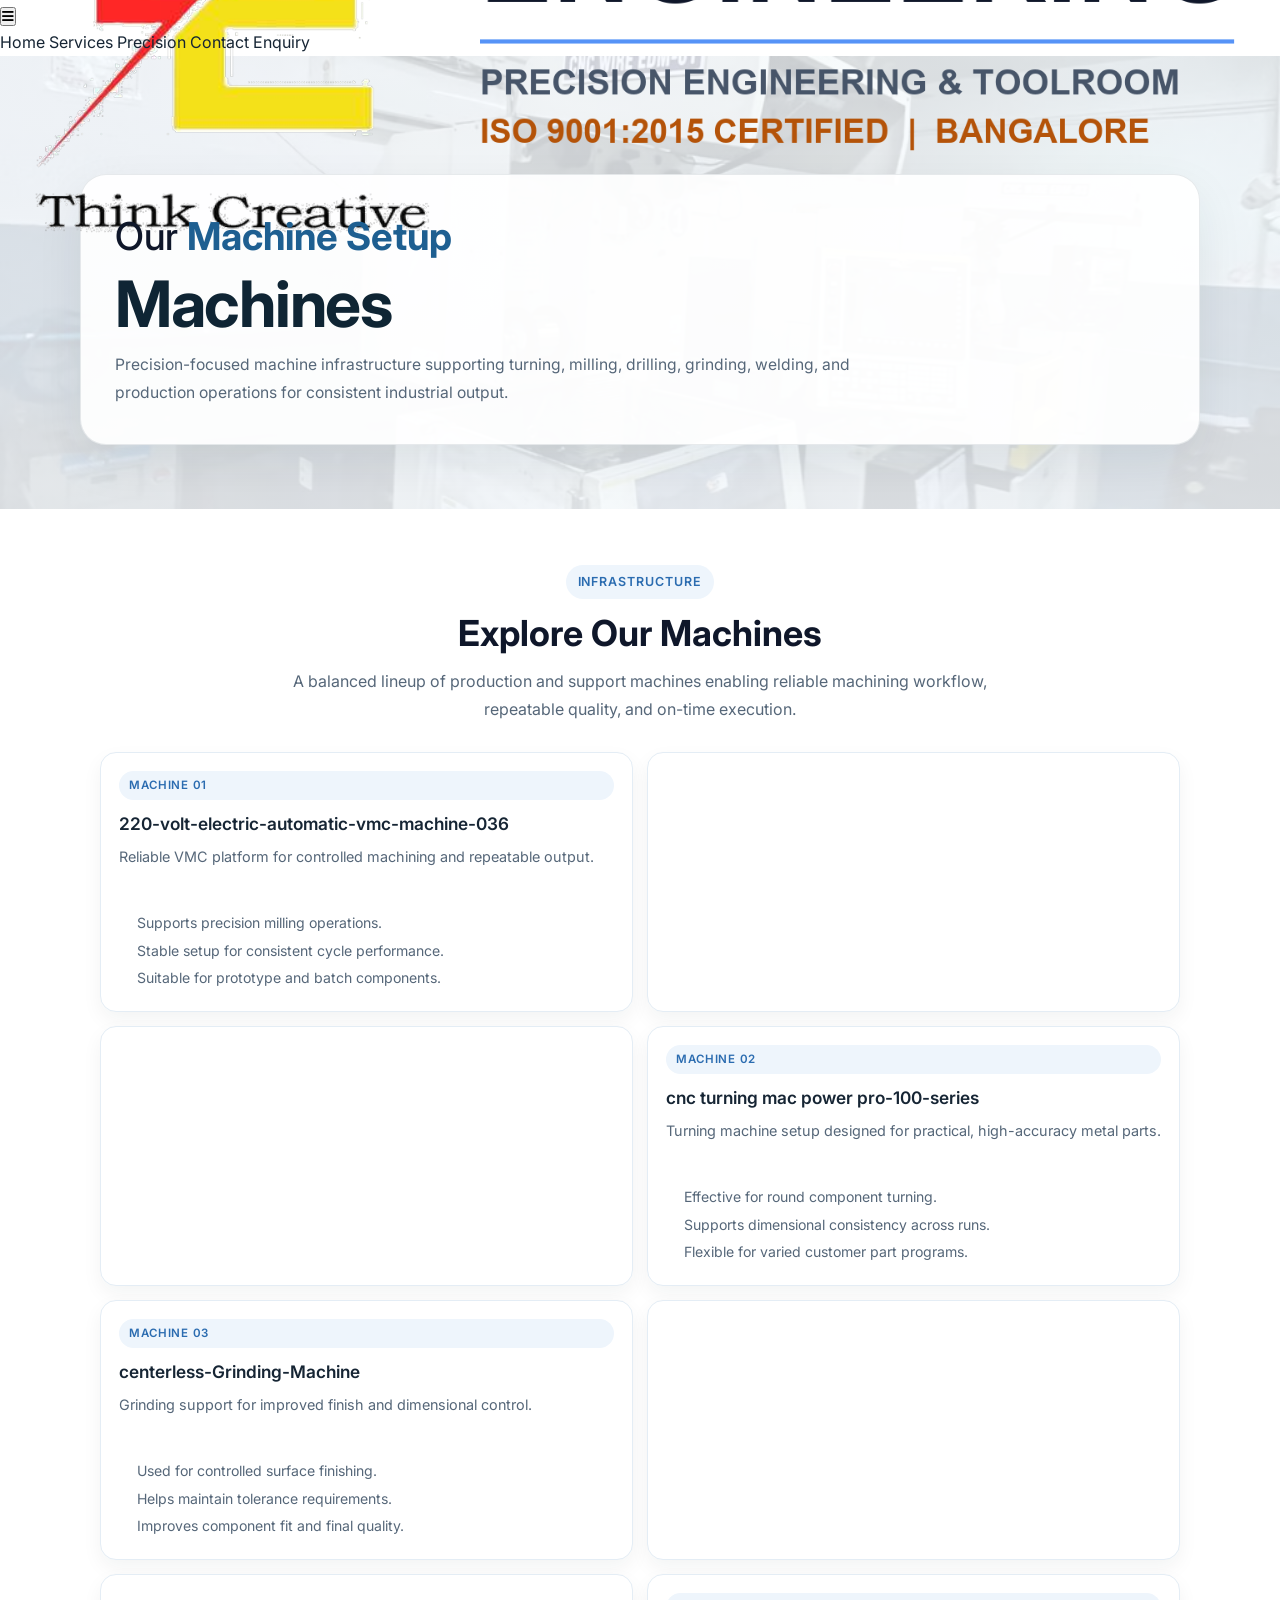
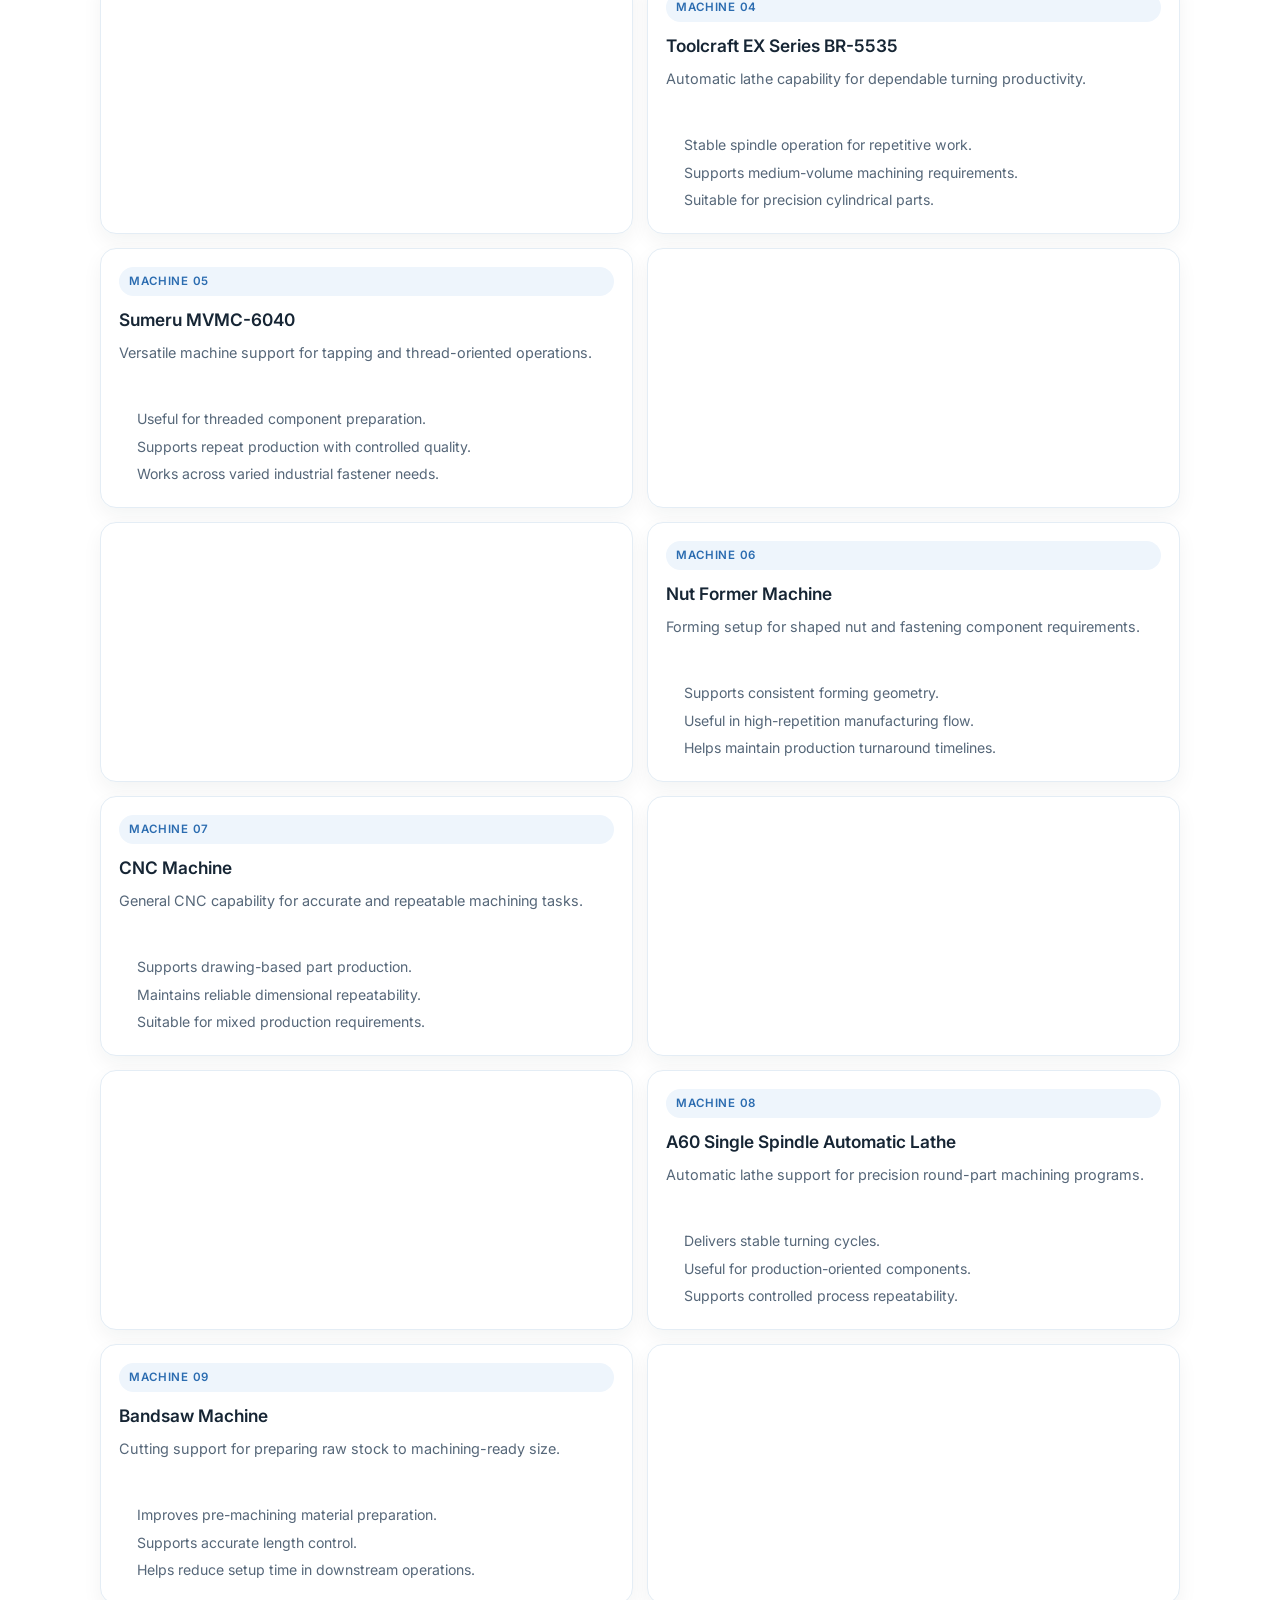
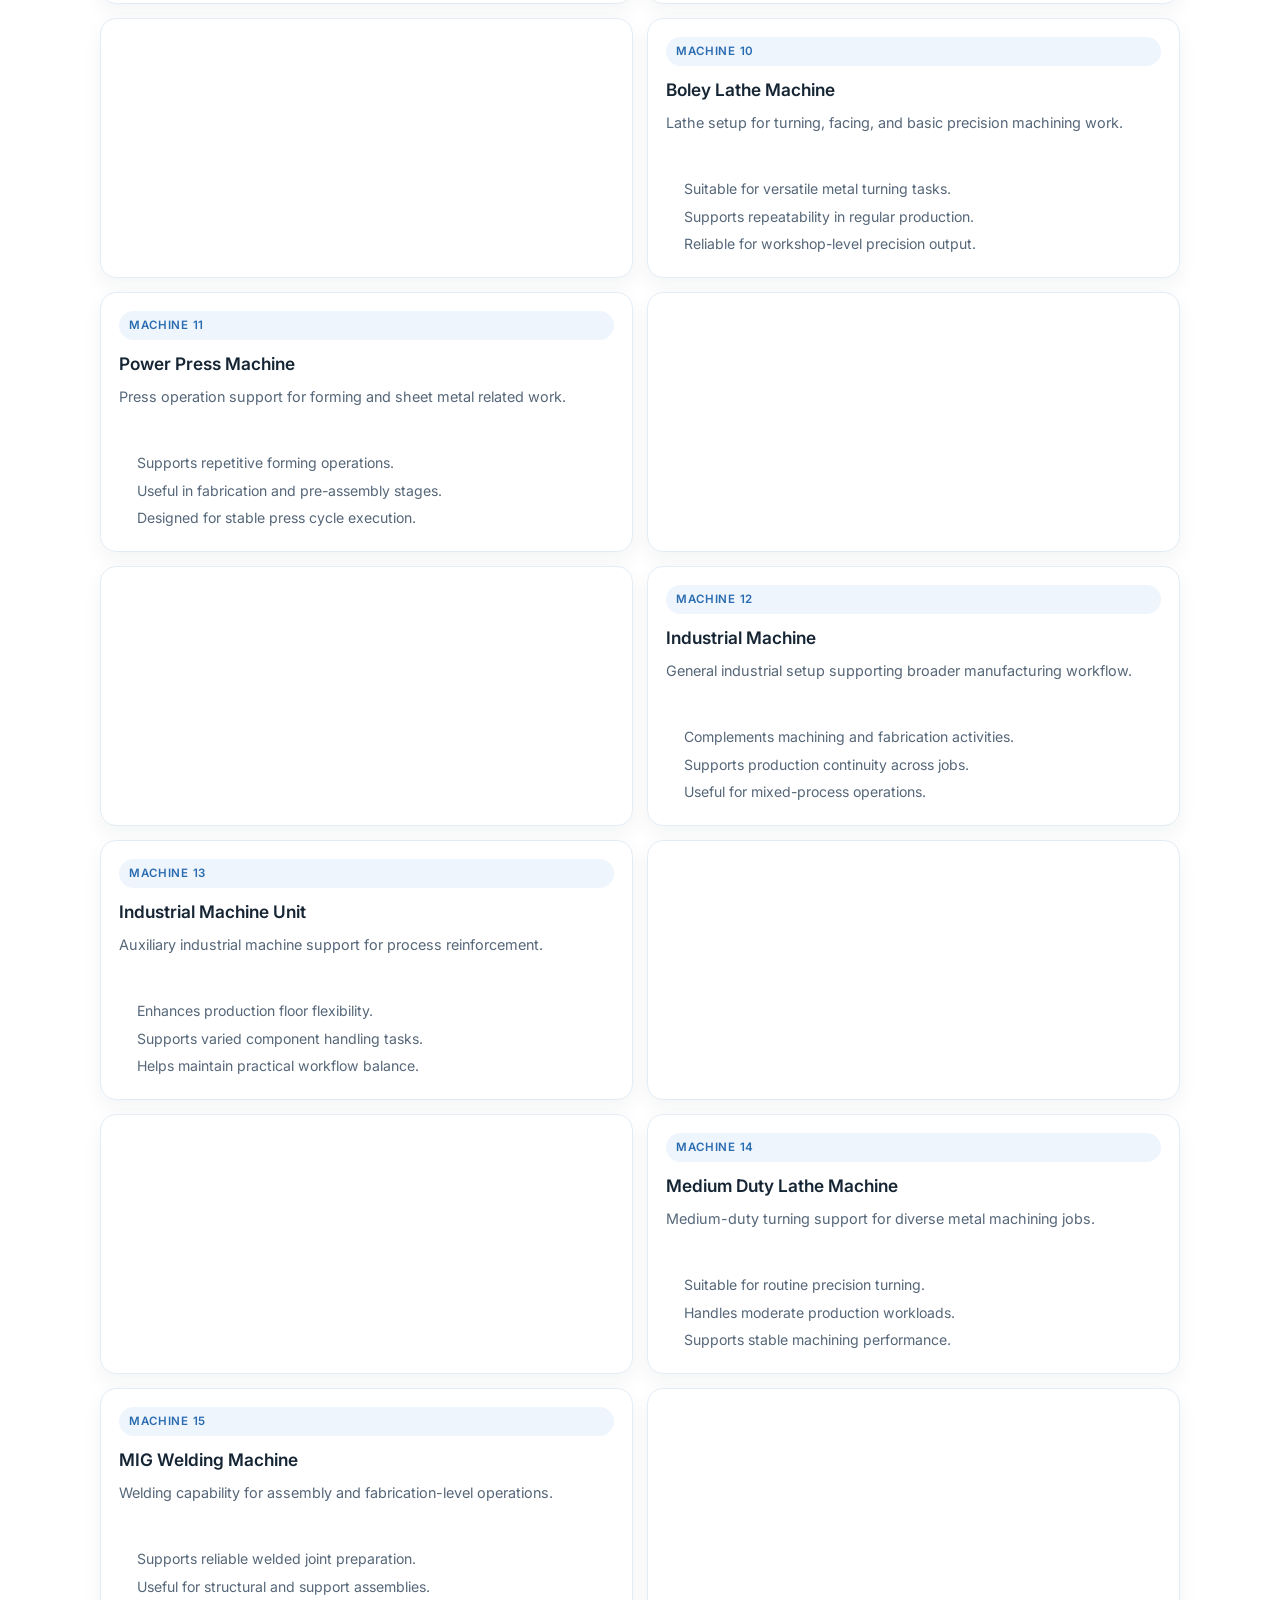
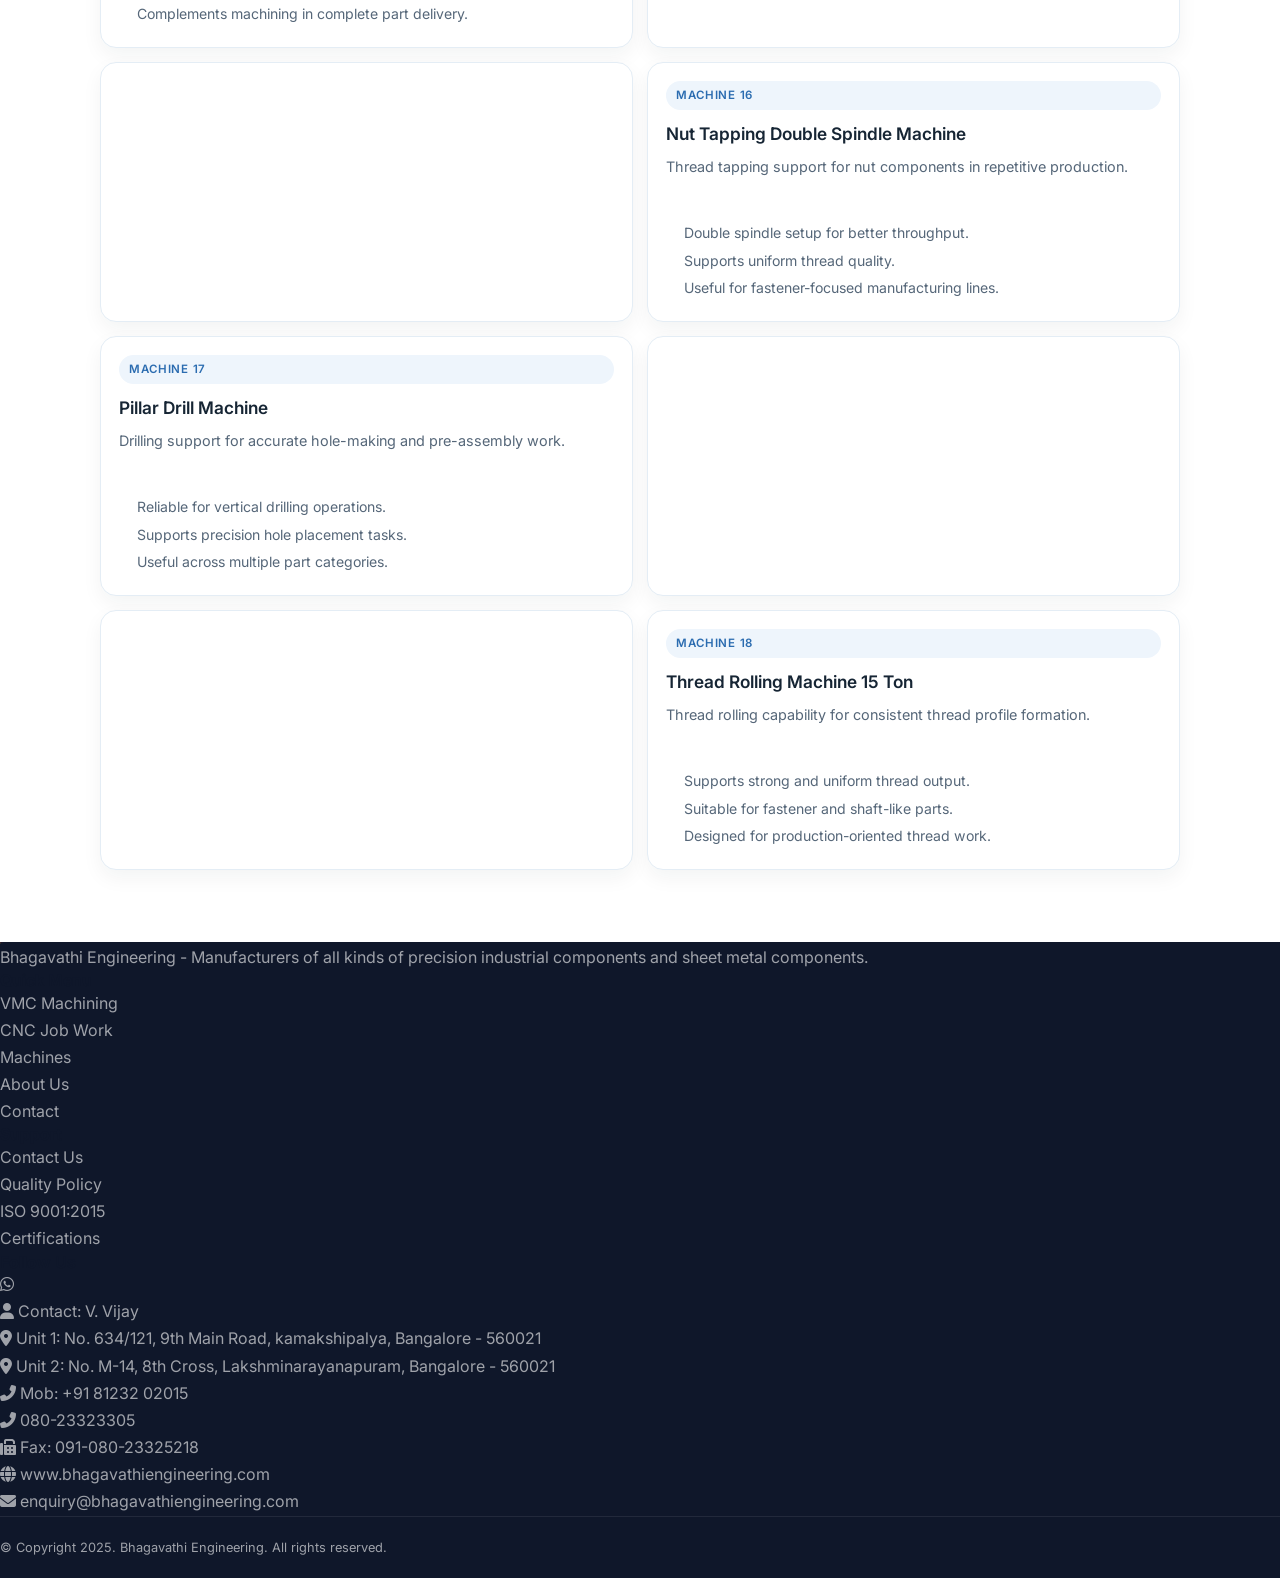
<file: fetched_machines.html>
<!doctype html>
<html lang="en">
  <head>
    <meta charset="UTF-8" />
    <meta name="viewport" content="width=device-width, initial-scale=1.0" />
    <title>Our Machines</title>
    <link rel="icon" href="img/logo/DM LOGO PDF_page-0001.jpg" />

    <link rel="stylesheet" href="style.css?v=2" />
    <link
      href="https://fonts.googleapis.com/css2?family=Inter:wght@400;500;600;700&display=swap"
      rel="stylesheet"
    />
    <link
      rel="stylesheet"
      href="https://cdnjs.cloudflare.com/ajax/libs/font-awesome/6.5.0/css/all.min.css"
    />

    <style>
      :root {
        --text-main: #162534;
        --text-muted: #566779;
        --accent: #1e5f91;
        --accent-soft: #2b6cb0;
        --surface: #ffffff;
        --surface-soft: #f8fbfe;
        --border: #e4edf5;
      }

      body {
        font-family: "Inter", "Poppins", sans-serif;
        color: var(--text-main);
        background: #ffffff;
      }

      .service-hero {
        padding: 118px 24px 64px;
        background:
          linear-gradient(rgba(246, 250, 254, 0.82), rgba(246, 250, 254, 0.88)),
          url("images/bhagavathi_workshop_edm.jpg") center / cover no-repeat,
          radial-gradient(circle at 12% 18%, rgba(43, 108, 176, 0.14), transparent 38%),
          radial-gradient(circle at 86% 14%, rgba(94, 170, 245, 0.16), transparent 42%),
          #f6fafe;
      }

      .service-hero-content {
        max-width: 1120px;
        margin: 0 auto;
        padding: 38px 34px;
        border-radius: 26px;
        border: 1px solid rgba(20, 52, 74, 0.1);
        background: rgba(255, 255, 255, 0.92);
        box-shadow: 0 18px 46px rgba(16, 34, 52, 0.08);
      }

      .service-hero-content h2 {
        margin: 0;
        font-size: clamp(1.8rem, 3vw, 2.8rem);
        font-weight: 500;
        line-height: 1.22;
      }

      .service-hero-content h2 span {
        color: var(--accent);
        font-weight: 700;
      }

      .bg-text {
        margin: 10px 0 0;
        font-size: clamp(2.3rem, 5vw, 4.4rem);
        line-height: 1.05;
        letter-spacing: -0.02em;
        color: #0f2534;
      }

      .machine-intro {
        margin-top: 14px;
        max-width: 760px;
        color: var(--text-muted);
        font-size: 0.98rem;
        line-height: 1.75;
      }

      .machines-section {
        max-width: 1120px;
        margin: 0 auto;
        padding: 56px 20px 72px;
      }

      .machines-head {
        text-align: center;
        margin-bottom: 1.8rem;
      }

      .machines-tag {
        display: inline-block;
        padding: 6px 12px;
        border-radius: 999px;
        background: #eef5fc;
        color: var(--accent-soft);
        font-size: 0.78rem;
        font-weight: 600;
        letter-spacing: 0.08em;
        text-transform: uppercase;
      }

      .machines-head h2 {
        margin: 0.85rem 0 0;
        font-size: clamp(1.7rem, 2.8vw, 2.5rem);
        line-height: 1.2;
      }

      .machines-head p {
        max-width: 760px;
        margin: 0.75rem auto 0;
        color: var(--text-muted);
        line-height: 1.75;
      }

      .machine-zigzag {
        display: grid;
        gap: 14px;
      }

      .machine-row {
        display: grid;
        grid-template-columns: repeat(2, minmax(0, 1fr));
        grid-template-areas: "body media";
        gap: 14px;
        align-items: stretch;
      }

      .machine-row:nth-child(even) {
        grid-template-areas: "media body";
      }

      .machine-media,
      .machine-body {
        border: 1px solid var(--border);
        border-radius: 16px;
        background: var(--surface);
        height: 100%;
      }

      .machine-body {
        grid-area: body;
        padding: 18px 18px 16px;
        box-shadow: 0 8px 20px rgba(15, 32, 45, 0.05);
        display: flex;
        flex-direction: column;
      }

      .machine-media {
        grid-area: media;
        margin: 0;
        overflow: hidden;
        display: flex;
        align-items: center;
        justify-content: center;
        box-shadow: 0 8px 20px rgba(15, 32, 45, 0.05);
        height: 260px;
      }

      .machine-media img {
        width: 100%;
        height: 100%;
        object-fit: contain;
        background: #f7fafc;
        padding: 14px;
      }

      .machine-badge {
        display: inline-block;
        padding: 5px 10px;
        border-radius: 999px;
        background: #eef5fc;
        color: var(--accent-soft);
        font-size: 0.72rem;
        font-weight: 600;
        letter-spacing: 0.06em;
        text-transform: uppercase;
        margin-bottom: 0.7rem;
      }

      .machine-body h3 {
        margin: 0 0 0.6rem;
        font-size: 1.08rem;
        font-weight: 600;
        line-height: 1.35;
        color: var(--text-main);
      }

      .machine-body p {
        margin: 0 0 0.7rem;
        color: var(--text-muted);
        line-height: 1.7;
        font-size: 0.9rem;
      }

      .machine-body ul {
        margin: auto 0 0;
        padding-left: 18px;
      }

      .machine-body li {
        margin-bottom: 5px;
        color: var(--text-muted);
        font-size: 0.88rem;
        line-height: 1.6;
      }

      .machine-body:hover,
      .machine-media:hover {
        transform: none;
        border-color: var(--border);
        box-shadow: 0 8px 20px rgba(15, 32, 45, 0.05);
      }

      .reveal {
        opacity: 1;
        transform: none;
      }

      .reveal.is-visible {
        opacity: 1;
        transform: none;
      }

      @media (max-width: 768px) {
        .machine-row,
        .machine-row:nth-child(even) {
          grid-template-columns: 1fr;
          grid-template-areas:
            "media"
            "body";
        }

        .service-hero {
          padding: 96px 14px 48px;
        }

        .service-hero-content {
          padding: 24px 18px;
          border-radius: 18px;
        }

        .machines-section {
          padding: 42px 14px 58px;
        }

        .machine-media img {
          height: 100%;
        }
      }
    </style>
  </head>

  <body>
    <header class="navbar">
      <a href="index.html" class="logo">
        <img src="images/bhagavathi_logo.png"
          alt="Bhagavathi Engineering Logo"
        />
        <span class="logo-text">Bhagavathi Engineering</span>
      </a>
      <button class="menu-toggle" aria-label="Toggle menu">
        <i class="fas fa-bars"></i>
      </button>
      <nav class="nav-links">
        <a href="index.html">Home</a>
        <a href="services.html">Services</a>
        <a href="precision.html">Precision</a>
        <a href="contact.html">Contact</a>
        <a
          href="https://wa.me/918123202015?text=Hi%20Sri%20bhagavathi%20Industries,%20I%20would%20like%20to%20enquire%20about%20your%20industrial%20components%20and%20sheet%20metal%20services."
          target="_blank"
          rel="noopener"
          class="btn-yellow"
          >Enquiry</a
        >
      </nav>
    </header>

    <section class="service-hero reveal" id="machines">
      <div class="service-hero-content">
        <h2>Our <span>Machine Setup</span></h2>
        <h1 class="bg-text">Machines</h1>
        <p class="machine-intro">
          Precision-focused machine infrastructure supporting turning, milling,
          drilling, grinding, welding, and production operations for consistent
          industrial output.
        </p>
      </div>
    </section>

    <section class="machines-section reveal">
      <div class="machines-head">
        <span class="machines-tag">Infrastructure</span>
        <h2>Explore Our Machines</h2>
        <p>
          A balanced lineup of production and support machines enabling reliable
          machining workflow, repeatable quality, and on-time execution.
        </p>
      </div>

      <div class="machine-zigzag">
        <article class="machine-row">
          <div class="machine-body">
            <span class="machine-badge">Machine 01</span>
            <h3>220-volt-electric-automatic-vmc-machine-036</h3>
            <p>Reliable VMC platform for controlled machining and repeatable output.</p>
            <ul>
              <li>Supports precision milling operations.</li>
              <li>Stable setup for consistent cycle performance.</li>
              <li>Suitable for prototype and batch components.</li>
            </ul>
          </div>
          <figure class="machine-media">
            <img data-preview-src="images/machines/220-volt-electric-automatic-vmc-machine-036.jpg" alt="VMC Machine" />
          </figure>
        </article>

        <article class="machine-row">
          <div class="machine-body">
            <span class="machine-badge">Machine 02</span>
            <h3>cnc turning mac power pro-100-series</h3>
            <p>Turning machine setup designed for practical, high-accuracy metal parts.</p>
            <ul>
              <li>Effective for round component turning.</li>
              <li>Supports dimensional consistency across runs.</li>
              <li>Flexible for varied customer part programs.</li>
            </ul>
          </div>
          <figure class="machine-media">
            <img data-preview-src="images/machines/pro-100-series.png" alt="CNC Turning Machine" />
          </figure>
        </article>

        <article class="machine-row">
          <div class="machine-body">
            <span class="machine-badge">Machine 03</span>
            <h3>centerless-Grinding-Machine</h3>
            <p>Grinding support for improved finish and dimensional control.</p>
            <ul>
              <li>Used for controlled surface finishing.</li>
              <li>Helps maintain tolerance requirements.</li>
              <li>Improves component fit and final quality.</li>
            </ul>
          </div>
          <figure class="machine-media">
            <img data-preview-src="images/machines/centerless-Grinding-Machine.jpg" alt="Centerless Grinding Machine" />
          </figure>
        </article>

        <article class="machine-row">
          <div class="machine-body">
            <span class="machine-badge">Machine 04</span>
            <h3>Toolcraft EX Series BR-5535</h3>
            <p>Automatic lathe capability for dependable turning productivity.</p>
            <ul>
              <li>Stable spindle operation for repetitive work.</li>
              <li>Supports medium-volume machining requirements.</li>
              <li>Suitable for precision cylindrical parts.</li>
            </ul>
          </div>
          <figure class="machine-media">
            <img data-preview-src="images/machines/Single-Spindle-Automatic-Lathe-Machine.jpg" alt="Automatic Lathe Machine" />
          </figure>
        </article>

        <article class="machine-row">
          <div class="machine-body">
            <span class="machine-badge">Machine 05</span>
            <h3>Sumeru MVMC-6040</h3>
            <p>Versatile machine support for tapping and thread-oriented operations.</p>
            <ul>
              <li>Useful for threaded component preparation.</li>
              <li>Supports repeat production with controlled quality.</li>
              <li>Works across varied industrial fastener needs.</li>
            </ul>
          </div>
          <figure class="machine-media">
            <img data-preview-src="images/machines/tapping-machine-et-1530353254-4042672.jpeg" alt="Tapping Machine" />
          </figure>
        </article>

        <article class="machine-row">
          <div class="machine-body">
            <span class="machine-badge">Machine 06</span>
            <h3>Nut Former Machine</h3>
            <p>Forming setup for shaped nut and fastening component requirements.</p>
            <ul>
              <li>Supports consistent forming geometry.</li>
              <li>Useful in high-repetition manufacturing flow.</li>
              <li>Helps maintain production turnaround timelines.</li>
            </ul>
          </div>
          <figure class="machine-media">
            <img data-preview-src="images/machines/14b6s-nut-former-machine-806.jpg" alt="Nut Former Machine" />
          </figure>
        </article>

        <article class="machine-row">
          <div class="machine-body">
            <span class="machine-badge">Machine 07</span>
            <h3>CNC Machine</h3>
            <p>General CNC capability for accurate and repeatable machining tasks.</p>
            <ul>
              <li>Supports drawing-based part production.</li>
              <li>Maintains reliable dimensional repeatability.</li>
              <li>Suitable for mixed production requirements.</li>
            </ul>
          </div>
          <figure class="machine-media">
            <img data-preview-src="images/machines/71l8-yq8uOL._AC_UF1000,1000_QL80_.jpg" alt="CNC Machine" />
          </figure>
        </article>

        <article class="machine-row">
          <div class="machine-body">
            <span class="machine-badge">Machine 08</span>
            <h3>A60 Single Spindle Automatic Lathe</h3>
            <p>Automatic lathe support for precision round-part machining programs.</p>
            <ul>
              <li>Delivers stable turning cycles.</li>
              <li>Useful for production-oriented components.</li>
              <li>Supports controlled process repeatability.</li>
            </ul>
          </div>
          <figure class="machine-media">
            <img data-preview-src="images/machines/A60-Single-Spindle-Automatic-Lathe-Machine..jpg" alt="A60 Single Spindle Automatic Lathe" />
          </figure>
        </article>

        <article class="machine-row">
          <div class="machine-body">
            <span class="machine-badge">Machine 09</span>
            <h3>Bandsaw Machine</h3>
            <p>Cutting support for preparing raw stock to machining-ready size.</p>
            <ul>
              <li>Improves pre-machining material preparation.</li>
              <li>Supports accurate length control.</li>
              <li>Helps reduce setup time in downstream operations.</li>
            </ul>
          </div>
          <figure class="machine-media">
            <img data-preview-src="images/machines/bandsaw-machine-500x500.webp" alt="Bandsaw Machine" />
          </figure>
        </article>

        <article class="machine-row">
          <div class="machine-body">
            <span class="machine-badge">Machine 10</span>
            <h3>Boley Lathe Machine</h3>
            <p>Lathe setup for turning, facing, and basic precision machining work.</p>
            <ul>
              <li>Suitable for versatile metal turning tasks.</li>
              <li>Supports repeatability in regular production.</li>
              <li>Reliable for workshop-level precision output.</li>
            </ul>
          </div>
          <figure class="machine-media">
            <img data-preview-src="images/machines/boley-lathe-260-x-600-mm-6090_0_l.jpg" alt="Boley Lathe Machine" />
          </figure>
        </article>

        <article class="machine-row">
          <div class="machine-body">
            <span class="machine-badge">Machine 11</span>
            <h3>Power Press Machine</h3>
            <p>Press operation support for forming and sheet metal related work.</p>
            <ul>
              <li>Supports repetitive forming operations.</li>
              <li>Useful in fabrication and pre-assembly stages.</li>
              <li>Designed for stable press cycle execution.</li>
            </ul>
          </div>
          <figure class="machine-media">
            <img data-preview-src="images/machines/fmt-30-ton-c-type-power-press-machine.jpg" alt="Power Press Machine" />
          </figure>
        </article>

        <article class="machine-row">
          <div class="machine-body">
            <span class="machine-badge">Machine 12</span>
            <h3>Industrial Machine</h3>
            <p>General industrial setup supporting broader manufacturing workflow.</p>
            <ul>
              <li>Complements machining and fabrication activities.</li>
              <li>Supports production continuity across jobs.</li>
              <li>Useful for mixed-process operations.</li>
            </ul>
          </div>
          <figure class="machine-media">
            <img data-preview-src="images/machines/images.jpg" alt="Industrial Machine" />
          </figure>
        </article>

        <article class="machine-row">
          <div class="machine-body">
            <span class="machine-badge">Machine 13</span>
            <h3>Industrial Machine Unit</h3>
            <p>Auxiliary industrial machine support for process reinforcement.</p>
            <ul>
              <li>Enhances production floor flexibility.</li>
              <li>Supports varied component handling tasks.</li>
              <li>Helps maintain practical workflow balance.</li>
            </ul>
          </div>
          <figure class="machine-media">
            <img data-preview-src="images/machines/images (1).jpg" alt="Industrial Machine Unit" />
          </figure>
        </article>

        <article class="machine-row">
          <div class="machine-body">
            <span class="machine-badge">Machine 14</span>
            <h3>Medium Duty Lathe Machine</h3>
            <p>Medium-duty turning support for diverse metal machining jobs.</p>
            <ul>
              <li>Suitable for routine precision turning.</li>
              <li>Handles moderate production workloads.</li>
              <li>Supports stable machining performance.</li>
            </ul>
          </div>
          <figure class="machine-media">
            <img data-preview-src="images/machines/Medium-Duty-Lathe-Machine.jpg" alt="Medium Duty Lathe Machine" />
          </figure>
        </article>

        <article class="machine-row">
          <div class="machine-body">
            <span class="machine-badge">Machine 15</span>
            <h3>MIG Welding Machine</h3>
            <p>Welding capability for assembly and fabrication-level operations.</p>
            <ul>
              <li>Supports reliable welded joint preparation.</li>
              <li>Useful for structural and support assemblies.</li>
              <li>Complements machining in complete part delivery.</li>
            </ul>
          </div>
          <figure class="machine-media">
            <img data-preview-src="images/machines/mig_250_3p_1_grande.webp" alt="MIG Welding Machine" />
          </figure>
        </article>

        <article class="machine-row">
          <div class="machine-body">
            <span class="machine-badge">Machine 16</span>
            <h3>Nut Tapping Double Spindle Machine</h3>
            <p>Thread tapping support for nut components in repetitive production.</p>
            <ul>
              <li>Double spindle setup for better throughput.</li>
              <li>Supports uniform thread quality.</li>
              <li>Useful for fastener-focused manufacturing lines.</li>
            </ul>
          </div>
          <figure class="machine-media">
            <img data-preview-src="images/machines/nut-tapping-double-spindle-machines-250x250.webp" alt="Nut Tapping Double Spindle Machine" />
          </figure>
        </article>

        <article class="machine-row">
          <div class="machine-body">
            <span class="machine-badge">Machine 17</span>
            <h3>Pillar Drill Machine</h3>
            <p>Drilling support for accurate hole-making and pre-assembly work.</p>
            <ul>
              <li>Reliable for vertical drilling operations.</li>
              <li>Supports precision hole placement tasks.</li>
              <li>Useful across multiple part categories.</li>
            </ul>
          </div>
          <figure class="machine-media">
            <img data-preview-src="images/machines/pillar-drill-machine-500x500.webp" alt="Pillar Drill Machine" />
          </figure>
        </article>

        <article class="machine-row">
          <div class="machine-body">
            <span class="machine-badge">Machine 18</span>
            <h3>Thread Rolling Machine 15 Ton</h3>
            <p>Thread rolling capability for consistent thread profile formation.</p>
            <ul>
              <li>Supports strong and uniform thread output.</li>
              <li>Suitable for fastener and shaft-like parts.</li>
              <li>Designed for production-oriented thread work.</li>
            </ul>
          </div>
          <figure class="machine-media">
            <img data-preview-src="images/machines/Thread-Rolling-Machine-15-Ton.jpg" alt="Thread Rolling Machine 15 Ton" />
          </figure>
        </article>
      </div>
    </section>

    <footer class="footer">
      <div class="footer-container">
        <div class="footer-brand">
          <img src="images/bhagavathi_logo.png"
            alt="Bhagavathi Engineering Logo"
            class="logo"
          />
          <p>
            Bhagavathi Engineering - Manufacturers of all kinds of precision
            industrial components and sheet metal components.
          </p>
        </div>

        <div class="footer-links">
          <h4>Quick Menu</h4>
          <ul>
            <li><a href="services.html">VMC Machining</a></li>
            <li><a href="services.html">CNC Job Work</a></li>
            <li><a href="machines.html">Machines</a></li>
            <li><a href="index.html">About Us</a></li>
            <li><a href="contact.html">Contact</a></li>
          </ul>
        </div>

        <div class="footer-links">
          <h4>Support</h4>
          <ul>
            <li><a href="contact.html">Contact Us</a></li>
            <li><a href="contact.html">Quality Policy</a></li>
            <li><a href="contact.html">ISO 9001:2015</a></li>
            <li><a href="contact.html">Certifications</a></li>
          </ul>
        </div>

        <div class="footer-social">
          <h4>Follow Us</h4>
          <div class="social-icons">
            <a
              href="https://wa.me/918123202015?text=Hi%20Sri%20bhagavathi%20Industries,%20I%20am%20interested%20in%20your%20industrial%20components%20and%20sheet%20metal%20services."
              title="Chat on WhatsApp"
              target="_blank"
              rel="noopener"
            >
              <i class="fab fa-whatsapp"></i>
            </a>
          </div>
        </div>

        <div class="footer-contact">
          <p>
            <a href="#">
              <i class="fas fa-user"></i> Contact: V. Vijay
            </a>
          </p>

          <p>
            <a href="#">
              <i class="fas fa-map-marker-alt"></i>
              Unit 1: No. 634/121, 9th Main Road, kamakshipalya, Bangalore -
              560021
            </a>
          </p>

          <p>
            <a href="#">
              <i class="fas fa-map-marker-alt"></i>
              Unit 2: No. M-14, 8th Cross, Lakshminarayanapuram, Bangalore -
              560021
            </a>
          </p>
          <p>
            <a href="tel:+918123202015">
              <i class="fas fa-phone-alt"></i> Mob: +91 81232 02015
            </a>
          </p>

          <p>
            <a href="tel:08023323305">
              <i class="fas fa-phone-alt"></i> 080-23323305
            </a>
          </p>

          <p>
            <a href="#"> <i class="fas fa-fax"></i> Fax: 091-080-23325218 </a>
          </p>

          <p>
            <a
              href="https://www.bhagavathiengineering.com"
              target="_blank"
              rel="noopener"
            >
              <i class="fas fa-globe"></i> www.bhagavathiengineering.com
            </a>
          </p>

          <p>
            <a
              href="mailto:enquiry@bhagavathiengineering.com?subject=Enquiry%20-%20Sri%20bhagavathi%20Industries&body=Hello%20Sri%20bhagavathi%20Industries,%0A%0AI%20would%20like%20to%20enquire%20about%20your%20precision%20industrial%20components%20and%20sheet%20metal%20services.%0A%0ARegards,%0A[Your%20Name]"
            >
              <i class="fas fa-envelope"></i> enquiry@bhagavathiengineering.com
            </a>
          </p>
        </div>
      </div>

      <div class="footer-bottom">
        <p>© Copyright 2025. Bhagavathi Engineering. All rights reserved.</p>
      </div>
    </footer>

    <script>
      document.addEventListener("DOMContentLoaded", function () {
        const menuToggle = document.querySelector(".menu-toggle");
        const navLinks = document.querySelector(".nav-links");

        if (menuToggle && navLinks) {
          menuToggle.addEventListener("click", function (event) {
            event.preventDefault();
            event.stopPropagation();
            navLinks.classList.toggle("active");
          });

          document.addEventListener("click", function (event) {
            if (
              !menuToggle.contains(event.target) &&
              !navLinks.contains(event.target)
            ) {
              navLinks.classList.remove("active");
            }
          });
        }

        const revealNodes = document.querySelectorAll(".reveal");
        const observer = new IntersectionObserver(
          function (entries, revealObserver) {
            entries.forEach(function (entry) {
              if (entry.isIntersecting) {
                entry.target.classList.add("is-visible");
                revealObserver.unobserve(entry.target);
              }
            });
          },
          { threshold: 0.15, rootMargin: "0px 0px -40px 0px" },
        );

        revealNodes.forEach(function (node) {
          observer.observe(node);
        });
      });
    </script>
  </body>
</html>
</file>
<file: style.css>
/* ============================================
   BHAGAVATHI ENGINEERING — BLUE & WHITE THEME
   v3 — Parallax, Scroll Triggers, BG Cards
   ============================================ */

:root {
  --blue-900: #0c1b3a;
  --blue-800: #0f2554;
  --blue-700: #1a3a7a;
  --blue-600: #1d4ed8;
  --blue-500: #2563eb;
  --blue-400: #3b82f6;
  --blue-300: #60a5fa;
  --blue-200: #93c5fd;
  --blue-100: #dbeafe;
  --blue-50: #eff6ff;
  --white: #ffffff;
  --gray-50: #f8fafc;
  --gray-100: #f1f5f9;
  --gray-200: #e2e8f0;
  --gray-300: #cbd5e1;
  --gray-400: #94a3b8;
  --gray-500: #64748b;
  --gray-600: #475569;
  --gray-700: #334155;
  --gray-800: #1e293b;
  --gray-900: #0f172a;
  --primary: var(--blue-600);
  --primary-light: var(--blue-500);
  --primary-dark: var(--blue-700);
  --section-py: 110px;
  --container: 1200px;
  --radius-sm: 8px;
  --radius-md: 12px;
  --radius-lg: 20px;
  --radius-xl: 28px;
  --radius-full: 9999px;
  --ease: cubic-bezier(0.4, 0, 0.2, 1);
  --t-fast: 0.2s;
  --t-base: 0.35s;
  --font-body: "Inter", -apple-system, BlinkMacSystemFont, sans-serif;
  --font-display: "Plus Jakarta Sans", "Inter", sans-serif;
}

/* ===== RESET ===== */
*,
*::before,
*::after {
  margin: 0;
  padding: 0;
  box-sizing: border-box;
}
html {
  scroll-behavior: smooth;
  -webkit-font-smoothing: antialiased;
}
body {
  font-family: var(--font-body);
  background: var(--white);
  color: var(--gray-600);
  line-height: 1.7;
  font-size: 16px;
  overflow-x: hidden;
}
body.menu-open {
  overflow: hidden;
}
img {
  max-width: 100%;
  height: auto;
  display: block;
}
a {
  color: inherit;
  text-decoration: none;
  transition: color var(--t-fast) var(--ease);
}
ul {
  list-style: none;
}
h1,
h2,
h3,
h4,
h5,
h6 {
  font-family: var(--font-display);
  color: var(--gray-900);
  line-height: 1.15;
  font-weight: 700;
}

/* ===== PRELOADER ===== */
#preloader {
  position: fixed;
  inset: 0;
  z-index: 10000;
  background: var(--white);
  display: flex;
  align-items: center;
  justify-content: center;
  transition:
    opacity 0.5s ease,
    visibility 0.5s ease;
}
#preloader.loaded {
  opacity: 0;
  visibility: hidden;
  pointer-events: none;
}
.loader {
  display: flex;
  flex-direction: column;
  align-items: center;
  justify-content: center;
  position: relative;
}
.loader-logo {
  width: 150px;
  height: 180px;
  object-fit: contain;
  animation: logoPulse 1.6s ease-in-out infinite;
}
@keyframes logoPulse {
  0%, 100% {
    transform: scale(0.95);
    opacity: 0.8;
  }
  50% {
    transform: scale(1.05);
    opacity: 1;
    filter: drop-shadow(0 0 12px rgba(29, 78, 216, 0.25));
  }
}
@keyframes spin {
  to {
    transform: rotate(360deg);
  }
}

/* ===== CONTAINER ===== */
.container {
  max-width: var(--container);
  margin: 0 auto;
  padding: 0 24px;
}
.section-relative {
  position: relative;
  z-index: 2;
}

/* ===== IMAGE PLACEHOLDERS ===== */
.img-placeholder {
  width: 100%;
  height: 100%;
  min-height: 200px;
  display: flex;
  flex-direction: column;
  align-items: center;
  justify-content: center;
  gap: 12px;
  background: var(--blue-50);
  border: 2px dashed var(--blue-200);
  border-radius: var(--radius-md);
  color: var(--blue-300);
  font-size: 0.85rem;
  font-weight: 500;
  padding: 24px;
  transition: all var(--t-base) var(--ease);
}
.img-placeholder:hover {
  background: var(--blue-100);
  border-color: var(--blue-400);
  color: var(--blue-500);
}
.img-placeholder-icon {
  width: 48px;
  height: 48px;
  opacity: 0.5;
}
.img-placeholder span {
  text-align: center;
}
.hero-bg-placeholder {
  min-height: 100%;
  position: absolute;
  inset: 0;
  border-radius: 0;
  border: none;
}
.section-bg-placeholder {
  min-height: 100%;
  position: absolute;
  inset: 0;
  border-radius: 0;
  border: none;
  opacity: 0.3;
}

/* ===== ANIMATED ICONS ===== */
.anim-icon {
  width: 28px;
  height: 28px;
}
.cap-anim-icon {
  width: 32px;
  height: 32px;
}
.tag-icon {
  width: 16px;
  height: 16px;
}
.anim-spin-slow {
  animation: spin 6s linear infinite;
}
.anim-pulse {
  animation: iconPulse 2.5s ease-in-out infinite;
}
@keyframes iconPulse {
  0%,
  100% {
    transform: scale(1);
    opacity: 1;
  }
  50% {
    transform: scale(1.15);
    opacity: 0.7;
  }
}
.anim-bounce {
  animation: iconBounce 2s ease-in-out infinite;
}
@keyframes iconBounce {
  0%,
  100% {
    transform: translateY(0);
  }
  50% {
    transform: translateY(-4px);
  }
}
.anim-wiggle {
  animation: iconWiggle 3s ease-in-out infinite;
}
@keyframes iconWiggle {
  0%,
  100% {
    transform: rotate(0);
  }
  25% {
    transform: rotate(8deg);
  }
  75% {
    transform: rotate(-8deg);
  }
}
.anim-flicker {
  animation: iconFlicker 1.5s ease-in-out infinite;
}
@keyframes iconFlicker {
  0%,
  100% {
    opacity: 1;
  }
  30% {
    opacity: 0.4;
  }
  60% {
    opacity: 1;
  }
  80% {
    opacity: 0.6;
  }
}

/* ===== PARALLAX BACKGROUNDS ===== */
.parallax-bg,
.hero-parallax-bg {
  position: absolute;
  inset: -20% 0;
  z-index: 0;
  will-change: transform;
  overflow: hidden;
}
.parallax-bg img,
.hero-parallax-bg img {
  width: 100%;
  height: 100%;
  object-fit: cover;
}
.section-overlay {
  position: absolute;
  inset: 0;
  z-index: 1;
}
.overlay-white {
  background: rgba(255, 255, 255, 0.92);
}
.overlay-light {
  background: rgba(248, 250, 252, 0.93);
}
.overlay-dark {
  background: linear-gradient(
    135deg,
    rgba(12, 27, 58, 0.88),
    rgba(29, 78, 216, 0.85)
  );
}

/* ===== SCROLL TRIGGER ANIMATIONS ===== */
.anim-trigger {
  opacity: 0;
  transition:
    opacity 0.8s var(--ease),
    transform 0.8s var(--ease);
}
.anim-trigger[data-anim="fade-up"] {
  transform: translateY(50px);
}
.anim-trigger[data-anim="fade-down"] {
  transform: translateY(-40px);
}
.anim-trigger[data-anim="fade-left"] {
  transform: translateX(60px);
}
.anim-trigger[data-anim="fade-right"] {
  transform: translateX(-60px);
}
.anim-trigger[data-anim="scale-up"] {
  transform: scale(0.85);
}
.anim-trigger[data-anim="fade-rotate"] {
  transform: rotate(-5deg) translateY(30px);
}
.anim-trigger.triggered {
  opacity: 1;
  transform: translateY(0) translateX(0) scale(1) rotate(0deg);
}

/* ===== NAVBAR ===== */
#navbar {
  position: fixed;
  top: 0;
  left: 0;
  right: 0;
  z-index: 1000;
  padding: 16px 0;
   background: rgba(255, 255, 255, 0.96);
  border-bottom-color: var(--gray-200);
 
  border-bottom: 1px solid transparent;
  transition: all var(--t-base) var(--ease);
}
#navbar.scrolled {
  padding: 10px 0;
  background: rgba(255, 255, 255, 0.96);
  border-bottom-color: var(--gray-200);
  box-shadow: 0 1px 24px rgba(0, 0, 0, 0.05);
}
.nav-container {
  max-width: var(--container);
  margin: 0 auto;
  padding: 0 24px;
  display: flex;
  align-items: center;
  justify-content: space-between;
  gap: 24px;
}
.logo {
  display: flex;
  align-items: center;
  gap: 10px;
  flex-shrink: 0;
  height: 2px;
  overflow: visible;
}
.logo-img {
  height: 62px;
  width: auto;
  max-height: none;
  object-fit: contain;
  transform: scale(calc(170 / 102));
  transform-origin: left center;
}
.logo-icon {
  width: 36px;
  height: 36px;
}
.logo-gear {
  width: 106px;
  height: 106px;
  animation: spin 8s linear infinite;
}
.logo-text {
  display: flex;
  flex-direction: column;
  line-height: 1.15;
}
.logo-name {
  font-family: var(--font-display);
  font-weight: 800;
  font-size: 1.1rem;
  color: var(--gray-900);
  letter-spacing: -0.02em;
}
.logo-sub {
  font-size: 0.65rem;
  font-weight: 600;
  color: var(--gray-400);
  text-transform: uppercase;
  letter-spacing: 0.14em;
}
.nav-links {
  display: flex;
  align-items: center;
  gap: 4px;
}
.nav-link {
  padding: 8px 16px;
  font-size: 0.875rem;
  font-weight: 500;
  color: var(--gray-600);
  transition: color var(--t-fast) var(--ease);
  position: relative;
  display: inline-flex;
  align-items: center;
  gap: 4px;
}
.nav-link:hover {
  color: var(--primary);
}
.nav-link::before {
  content:"";
  position: absolute;
  bottom: 0;
  left: 16px;
  right: 16px;
  height: 2px;
  background: var(--primary);
  transform: scaleX(0);
  transform-origin: right;
  transition: transform var(--t-base) var(--ease);
  border-radius: 1px;
}
.nav-link:hover::before,
.nav-link.active::before {
  transform: scaleX(1);
  transform-origin: left;
}
.nav-link.active {
  color: var(--primary);
  font-weight: 600;
}

/* Dropdown Toggle Chevron Indicator */
.dropdown-toggle::after {
  content: "";
  display: inline-block;
  width: 5px;
  height: 5px;
  border-right: 1.5px solid currentColor;
  border-bottom: 1.5px solid currentColor;
  transform: rotate(45deg);
  transition: transform var(--t-fast) var(--ease);
  margin-top: -2px;
  margin-left: 2px;
}
.nav-dropdown:hover .dropdown-toggle::after {
  transform: rotate(225deg);
  margin-top: 2px;
}
.nav-cta {
  padding: 10px 24px;
  background: var(--primary);
  color: var(--white);
  font-size: 0.875rem;
  font-weight: 600;
  border-radius: var(--radius-sm);
  transition: all var(--t-base) var(--ease);
  flex-shrink: 0;
  box-shadow: 0 2px 12px rgba(29, 78, 216, 0.25);
}
.nav-cta:hover {
  background: var(--primary-light);
  transform: translateY(-1px);
  box-shadow: 0 6px 24px rgba(29, 78, 216, 0.35);
}
.hamburger {
  display: none;
  flex-direction: column;
  gap: 5px;
  background: none;
  border: none;
  cursor: pointer;
  padding: 4px;
  z-index: 1001;
}
.hamburger span {
  display: block;
  width: 24px;
  height: 2px;
  background: var(--gray-700);
  border-radius: 2px;
  transition: all var(--t-base) var(--ease);
  transform-origin: center;
}
.hamburger.active span:nth-child(1) {
  transform: rotate(45deg) translate(5px, 5px);
}
.hamburger.active span:nth-child(2) {
  opacity: 0;
}
.hamburger.active span:nth-child(3) {
  transform: rotate(-45deg) translate(5px, -5px);
}
.mobile-menu {
  display: none;
  position: fixed;
  inset: 0;
  z-index: 999;
  background: rgba(255, 255, 255, 0.98);
  backdrop-filter: blur(20px);
  opacity: 0;
  visibility: hidden;
  transition: all var(--t-base) var(--ease);
}
.mobile-menu.open {
  opacity: 1;
  visibility: visible;
}
.mobile-menu-inner {
  display: flex;
  flex-direction: column;
  align-items: center;
  justify-content: center;
  height: 100%;
  gap: 8px;
}
.mobile-link {
  font-family: var(--font-display);
  font-size: 1.6rem;
  font-weight: 700;
  color: var(--gray-400);
  padding: 10px 24px;
  transition: all var(--t-base) var(--ease);
  transform: translateY(20px);
  opacity: 0;
}
.mobile-menu.open .mobile-link {
  transform: translateY(0);
  opacity: 1;
}
.mobile-menu.open .mobile-link:nth-child(1) {
  transition-delay: 0.08s;
}
.mobile-menu.open .mobile-link:nth-child(2) {
  transition-delay: 0.12s;
}
.mobile-menu.open .mobile-link:nth-child(3) {
  transition-delay: 0.16s;
}
.mobile-menu.open .mobile-link:nth-child(4) {
  transition-delay: 0.2s;
}
.mobile-menu.open .mobile-link:nth-child(5) {
  transition-delay: 0.24s;
}
.mobile-link:hover,
.mobile-link.active {
  color: var(--primary);
}
.mobile-cta {
  margin-top: 20px;
  padding: 14px 36px;
  background: var(--primary);
  color: var(--white);
  font-size: 1rem;
  font-weight: 600;
  border-radius: var(--radius-sm);
  transform: translateY(20px);
  opacity: 0;
  transition: all var(--t-base) var(--ease);
}
.mobile-menu.open .mobile-cta {
  transform: translateY(0);
  opacity: 1;
  transition-delay: 0.32s;
}

/* ===== BUTTONS ===== */
.btn {
  display: inline-flex;
  align-items: center;
  gap: 10px;
  font-family: var(--font-body);
  font-size: 0.9375rem;
  font-weight: 600;
  padding: 14px 28px;
  border-radius: var(--radius-sm);
  transition: all var(--t-base) var(--ease);
  cursor: pointer;
  border: none;
  white-space: nowrap;
}
.btn-primary {
  background: var(--primary);
  color: var(--white);
  box-shadow: 0 2px 16px rgba(29, 78, 216, 0.3);
}
.btn-primary:hover {
  background: var(--primary-light);
  transform: translateY(-2px);
  box-shadow: 0 8px 30px rgba(29, 78, 216, 0.35);
}
.btn-glass {
  background: rgba(255, 255, 255, 0.25);
  color: var(--gray-200);
  border: 1px solid var(--gray-200);
  backdrop-filter: blur(8px);
}
.btn-glass:hover {
  background: var(--white);
  border-color: var(--gray-300);
  transform: translateY(-2px);
  box-shadow: 0 8px 24px rgba(0, 0, 0, 0.06);
}
.btn-white {
  background: var(--white);
  color: var(--primary);
  font-weight: 700;
  box-shadow: 0 2px 16px rgba(0, 0, 0, 0.15);
}
.btn-white:hover {
  transform: translateY(-2px);
  box-shadow: 0 8px 30px rgba(0, 0, 0, 0.2);
}
.btn-outline-white {
  background: transparent;
  color: var(--white);
  border: 2px solid rgba(255, 255, 255, 0.4);
}
.btn-outline-white:hover {
  border-color: var(--white);
  background: rgba(255, 255, 255, 0.1);
  transform: translateY(-2px);
}
.btn-icon-arrow {
  width: 18px;
  height: 18px;
  transition: transform var(--t-fast) var(--ease);
}
.btn:hover .btn-icon-arrow {
  transform: translateX(4px);
}

/* ===== SECTIONS ===== */
.section {
  padding: var(--section-py) 0;
  position: relative;
  overflow: hidden;
}
.section-header {
  margin-bottom: 56px;
}
.section-header.center {
  text-align: center;
}
.section-header.center .section-desc {
  margin-left: auto;
  margin-right: auto;
}
.section-tag {
  display: inline-flex;
  align-items: center;
  gap: 8px;
  font-size: 0.75rem;
  font-weight: 700;
  text-transform: uppercase;
  letter-spacing: 0.14em;
  color: var(--primary);
  margin-bottom: 14px;
  padding: 6px 16px;
  border: 1px solid var(--blue-200);
  border-radius: var(--radius-full);
  background: var(--blue-50);
}
.section-title {
  font-size: clamp(1.8rem, 3.5vw, 2.8rem);
  font-weight: 800;
  letter-spacing: -0.03em;
  margin-bottom: 14px;
}
.section-desc {
  font-size: 1.05rem;
  color: var(--gray-500);
  max-width: 560px;
  line-height: 1.75;
}

/* ========== HERO — SPLIT SCREEN INDUSTRIAL LAYOUT ========== */
.hero-split {
  min-height: 100vh;
  display: grid;
  grid-template-columns: 1.15fr 0.85fr;
  padding: 0;
  background: var(--white);
  position: relative;
}

.hero-left {
  position: relative;
  display: flex;
  flex-direction: column;
  justify-content: center;
  padding: 140px 8% 100px 10%;
  background: var(--white);
  overflow: hidden;
}

.hero-right {
  position: relative;
  background:
    linear-gradient(135deg, rgba(12, 27, 58, 0.68), rgba(15, 37, 84, 0.82)),
    url("images/bhagavathi_workshop_edm.jpg") center / cover no-repeat;
  display: flex;
  align-items: center;
  justify-content: center;
  padding: 140px 8% 100px 8%;
  overflow: hidden;
}

/* Technical overlays */
.tech-dot-grid {
  position: absolute;
  inset: 0;
  opacity: 0.08;
  background-image: radial-gradient(var(--blue-600) 1px, transparent 1px);
  background-size: 24px 24px;
  pointer-events: none;
}

.tech-lines-bg {
  position: absolute;
  inset: 0;
  opacity: 0.04;
  background-image: 
    linear-gradient(rgba(255, 255, 255, 0.1) 1px, transparent 1px),
    linear-gradient(90deg, rgba(255, 255, 255, 0.1) 1px, transparent 1px);
  background-size: 40px 40px;
  pointer-events: none;
}

/* Hero content left styling */
.hero-left-content {
  position: relative;
  z-index: 2;
  max-width: 600px;
}

.hero-badge {
  display: inline-flex;
  align-items: center;
  gap: 10px;
  padding: 8px 20px;
  background: var(--blue-50);
  border: 1px solid var(--blue-100);
  border-radius: var(--radius-full);
  font-size: 0.8rem;
  font-weight: 600;
  color: var(--blue-700);
  margin-bottom: 28px;
  box-shadow: 0 2px 16px rgba(29, 78, 216, 0.04);
}

.badge-pulse {
  width: 8px;
  height: 8px;
  background: var(--primary);
  border-radius: 50%;
  animation: pulse 2s ease-in-out infinite;
}

@keyframes pulse {
  0%, 100% {
    box-shadow: 0 0 0 0 rgba(29, 78, 216, 0.4);
  }
  50% {
    box-shadow: 0 0 0 8px transparent;
  }
}

.hero-title {
  font-size: clamp(2.4rem, 4.5vw, 3.6rem);
  font-weight: 900;
  letter-spacing: -0.04em;
  line-height: 1.15;
  margin-bottom: 24px;
  color: var(--gray-900);
}

.hero-title-line {
  position: relative;
  display: inline-block;
}

.hero-title-underline {
  position: absolute;
  bottom: -4px;
  left: 0;
  width: 100%;
  height: 12px;
  opacity: 0.8;
}

.text-gradient {
  background: linear-gradient(135deg, var(--blue-600), var(--blue-500));
  -webkit-background-clip: text;
  -webkit-text-fill-color: transparent;
  background-clip: text;
}

.hero-desc {
  font-size: 1.05rem;
  color: var(--gray-600);
  line-height: 1.8;
  max-width: 520px;
  margin-bottom: 36px;
}

.hero-actions {
  display: flex;
  gap: 14px;
  flex-wrap: wrap;
}

.btn-outline-primary {
  background: transparent;
  color: var(--primary);
  border: 2px solid var(--primary);
}

.btn-outline-primary:hover {
  background: var(--blue-50);
  transform: translateY(-2px);
  box-shadow: 0 8px 20px rgba(29, 78, 216, 0.1);
}

/* Hero Scroll Indicator */
.hero-scroll-cue {
  position: absolute;
  bottom: 40px;
  left: 10%;
  z-index: 3;
  display: flex;
  align-items: center;
  gap: 14px;
  color: var(--gray-400);
  font-size: 0.75rem;
  font-weight: 600;
  text-transform: uppercase;
  letter-spacing: 0.12em;
}

.hero-scroll-cue span {
  opacity: 0.8;
}

.scroll-mouse {
  width: 22px;
  height: 34px;
  border: 2px solid var(--blue-200);
  border-radius: 11px;
  display: flex;
  justify-content: center;
  padding-top: 6px;
  background: transparent;
}

.scroll-dot {
  width: 3px;
  height: 6px;
  background: var(--primary);
  border-radius: 2px;
  animation: scrollDot 2s ease-in-out infinite;
}

@keyframes scrollDot {
  0%, 100% {
    transform: translateY(0);
    opacity: 1;
  }
  50% {
    transform: translateY(8px);
    opacity: 0;
  }
}

/* Right Column: Technical Viewport */
.hero-image-viewport {
  position: relative;
  width: 100%;
  max-width: 440px;
  aspect-ratio: 4 / 5;
  border-radius: var(--radius-md);
  box-shadow: 0 32px 80px rgba(12, 27, 58, 0.45);
  overflow: hidden;
  border: 1px solid rgba(255, 255, 255, 0.15);
  z-index: 2;
  background: #0b1329;
  display: flex;
  align-items: center;
  justify-content: center;
  transition: transform var(--t-base) var(--ease);
}

.hero-image-viewport:hover {
  transform: translateY(-4px) scale(1.01);
}

.viewport-img {
  width: 100%;
  height: 100%;
  object-fit: contain;
  transition: transform 1.5s var(--ease);
}

.hero-image-viewport:hover .viewport-img {
  transform: scale(1.06);
}

/* Corners */
.viewport-corners {
  position: absolute;
  inset: 16px;
  pointer-events: none;
  z-index: 3;
}

.viewport-corners .corner {
  position: absolute;
  width: 18px;
  height: 18px;
  border: 2px solid var(--blue-400);
  opacity: 0.8;
}

.viewport-corners .top-left {
  top: 0;
  left: 0;
  border-right: none;
  border-bottom: none;
}

.viewport-corners .top-right {
  top: 0;
  right: 0;
  border-left: none;
  border-bottom: none;
}

.viewport-corners .bottom-left {
  bottom: 0;
  left: 0;
  border-right: none;
  border-top: none;
}

.viewport-corners .bottom-right {
  bottom: 0;
  right: 0;
  border-left: none;
  border-top: none;
}

/* Viewport coordinate tag */
.viewport-coordinate-tag {
  position: absolute;
  bottom: 24px;
  left: 24px;
  background: rgba(12, 27, 58, 0.85);
  backdrop-filter: blur(8px);
  padding: 10px 16px;
  border-radius: var(--radius-sm);
  border: 1px solid rgba(255, 255, 255, 0.15);
  color: var(--white);
  font-family: monospace;
  font-size: 0.65rem;
  z-index: 3;
  display: flex;
  flex-direction: column;
  gap: 2px;
  letter-spacing: 0.05em;
  pointer-events: none;
}

.viewport-coordinate-tag .tag-label {
  color: var(--blue-300);
  font-weight: 700;
}

.viewport-coordinate-tag .tag-coords {
  color: rgba(255, 255, 255, 0.7);
}

/* Hotspots */
.hotspot {
  position: absolute;
  z-index: 4;
  cursor: pointer;
  display: flex;
  align-items: center;
}

.hotspot-dot {
  width: 12px;
  height: 12px;
  background: var(--blue-400);
  border-radius: 50%;
  border: 2px solid var(--white);
  box-shadow: 0 0 12px rgba(59, 130, 246, 0.8);
  position: relative;
  z-index: 2;
  transition: transform var(--t-fast) var(--ease);
}

.hotspot:hover .hotspot-dot {
  transform: scale(1.3);
  background: var(--white);
  border-color: var(--blue-500);
}

.hotspot-ping {
  position: absolute;
  width: 24px;
  height: 24px;
  background: var(--blue-400);
  border-radius: 50%;
  opacity: 0.6;
  animation: hotspotPing 2s cubic-bezier(0.16, 1, 0.3, 1) infinite;
  top: -6px;
  left: -6px;
  z-index: 1;
  pointer-events: none;
}

@keyframes hotspotPing {
  0% {
    transform: scale(0.5);
    opacity: 0.8;
  }
  100% {
    transform: scale(2.2);
    opacity: 0;
  }
}

.hotspot-label {
  position: absolute;
  left: 22px;
  background: rgba(12, 27, 58, 0.9);
  backdrop-filter: blur(8px);
  color: var(--white);
  padding: 6px 12px;
  border-radius: var(--radius-sm);
  font-size: 0.75rem;
  font-weight: 600;
  white-space: nowrap;
  border: 1px solid rgba(255, 255, 255, 0.15);
  opacity: 0;
  transform: translateX(-10px);
  transition: all var(--t-base) var(--ease);
  pointer-events: none;
  box-shadow: 0 4px 16px rgba(0, 0, 0, 0.3);
}

.hotspot:hover .hotspot-label {
  opacity: 1;
  transform: translateX(0);
}

/* Floating Stats Cards Overlays */
.hero-float-cards-container {
  position: absolute;
  inset: 0;
  pointer-events: none;
  z-index: 3;
}

.hero-float-card {
  position: absolute;
  display: flex;
  align-items: center;
  gap: 16px;
  padding: 16px 22px;
  background: rgba(255, 255, 255, 0.9);
  border: 1px solid var(--gray-200);
  border-radius: var(--radius-md);
  box-shadow: 0 12px 36px rgba(12, 27, 58, 0.08);
  transition: all var(--t-base) var(--ease);
  will-change: transform;
  min-width: 220px;
  pointer-events: auto;
}

.hero-float-card:hover {
  transform: translateY(-5px) !important;
  box-shadow: 0 20px 48px rgba(12, 27, 58, 0.15);
  border-color: var(--blue-300);
  background: var(--white);
}

.float-card-icon {
  color: var(--primary);
  flex-shrink: 0;
}

.float-card-stats-row {
  display: flex;
  align-items: baseline;
  line-height: 1;
}

.float-card-num {
  font-family: var(--font-display);
  font-size: 1.8rem;
  font-weight: 900;
  color: var(--primary);
  letter-spacing: -0.02em;
}

.float-card-suf {
  font-family: var(--font-display);
  font-size: 1.2rem;
  font-weight: 800;
  color: var(--blue-400);
  margin-left: 1px;
}

.float-card-label {
  display: block;
  font-size: 0.7rem;
  color: var(--gray-500);
  font-weight: 700;
  text-transform: uppercase;
  letter-spacing: 0.06em;
  margin-top: 4px;
}

/* Card layout on desktop */
.hero-float-cards-container .card-1 {
  top: 18%;
  left: 8%;
}

.hero-float-cards-container .card-2 {
  bottom: 15%;
  right: 8%;
}

.hero-float-cards-container .card-3 {
  bottom: 40%;
  left: -6%;
}

/* Responsive Styles for Hero Section */
@media (max-width: 1024px) {
  .hero-float-cards-container .card-3 {
    left: 2%;
    bottom: 35%;
  }
}

@media (max-width: 768px) {
  .hero-split {
    grid-template-columns: 1fr;
    min-height: auto;
  }

  .hero-left {
    padding: 88px var(--mobile-gutter) 24px;
  }

  .hero-left-content {
    width: 100%;
    margin-inline: auto;
  }

  .hero-badge {
    padding: 6px 12px;
    margin-bottom: 12px;
  }

  .hero-title {
    font-size: clamp(1.9rem, 5.8vw, 2.8rem);
    margin-bottom: 14px;
  }

  .hero-desc {
    font-size: 1rem;
    line-height: 1.6;
    margin-bottom: 18px;
  }

  .hero-split .hero-actions {
    display: grid;
    grid-template-columns: repeat(2, minmax(0, 1fr));
    max-width: 360px;
    gap: 8px;
  }

  .hero-actions .btn {
    justify-content: center;
    min-height: 46px;
    padding: 8px 10px;
    font-size: 0.875rem;
    gap: 6px;
    white-space: normal;
    text-align: center;
  }

  .hero-actions .btn-icon-arrow {
    flex: 0 0 14px;
    height: 14px;
  }

  .hero-scroll-cue,
  .hero-image-viewport .hotspot,
  .hero-image-viewport .viewport-coordinate-tag {
    display: none;
  }

  .hero-right {
    display: grid;
    grid-template-columns: minmax(0, 600px);
    gap: 12px;
    padding: 0 var(--mobile-gutter) 24px;
    background: linear-gradient(var(--white) 22%, var(--blue-50) 22%);
  }

  .hero-image-viewport {
    max-width: none;
    aspect-ratio: 16 / 9;
    box-shadow: 0 12px 24px rgba(12, 27, 58, 0.12);
  }

  .hero-image-viewport .viewport-img {
    object-fit: cover;
  }

  .hero-float-cards-container {
    position: relative;
    inset: auto;
    display: grid;
    grid-template-columns: repeat(3, minmax(0, 1fr));
    gap: 8px;
  }

  .hero-float-card {
    position: relative;
    inset: auto !important;
    min-width: 0;
    padding: 10px 8px;
    justify-content: center;
    text-align: center;
    box-shadow: none;
    transform: none !important;
  }

  .float-card-icon {
    display: none;
  }

  .float-card-stats-row {
    justify-content: center;
  }

  .float-card-num {
    font-size: 1.25rem;
  }

  .float-card-suf {
    font-size: 0.85rem;
  }

  .float-card-label {
    font-size: 0.625rem;
    letter-spacing: 0;
    line-height: 1.25;
  }
}

/* ===== ABOUT ===== */
.about-section {
  background: var(--white);
  position: relative;
  overflow: hidden;
  padding: var(--section-py) 0;
}

.about-layout {
  display: grid;
  grid-template-columns: 1fr 1.1fr;
  gap: 80px;
  align-items: center;
}

/* Left side visual composition */
.about-images {
  position: relative;
  display: flex;
  align-items: center;
  justify-content: center;
  width: 100%;
}

.about-img-viewport {
  position: relative;
  width: 100%;
  max-width: 480px;
  aspect-ratio: 4 / 3;
  border-radius: var(--radius-md);
  box-shadow: 0 24px 64px rgba(12, 27, 58, 0.06);
  overflow: hidden;
  border: 1px solid var(--gray-200);
  background: var(--gray-50);
}

.about-img-viewport .img-placeholder {
  min-height: 100%;
  border-radius: 0;
  border: none;
}

/* Layered operational discipline info card */
.about-info-card {
  position: absolute;
  bottom: -30px;
  left: -20px;
  background: var(--blue-900);
  border: 1px solid rgba(255, 255, 255, 0.1);
  border-radius: var(--radius-md);
  padding: 20px 24px;
  max-width: 280px;
  box-shadow: 0 16px 40px rgba(12, 27, 58, 0.25);
  z-index: 3;
}

.info-card-header {
  display: flex;
  align-items: center;
  gap: 10px;
  color: var(--white);
  margin-bottom: 8px;
}

.info-card-icon {
  width: 20px;
  height: 20px;
  color: var(--blue-400);
  flex-shrink: 0;
}

.about-info-card h4 {
  font-size: 0.9rem;
  font-weight: 700;
  color: var(--white);
  margin: 0;
}

.about-info-card p {
  font-size: 0.78rem;
  color: var(--blue-100);
  margin: 0;
  line-height: 1.5;
}

/* Circular experience badge */
.about-experience-badge {
  position: absolute;
  top: -24px;
  right: -10px;
  width: 106px;
  height: 106px;
  z-index: 3;
  display: flex;
  align-items: center;
  justify-content: center;
}

.badge-ring {
  position: absolute;
  inset: 0;
}

.badge-inner {
  position: relative;
  z-index: 1;
  width: 86px;
  height: 86px;
  background: var(--primary);
  border-radius: 50%;
  display: flex;
  flex-direction: column;
  align-items: center;
  justify-content: center;
  box-shadow: 0 8px 24px rgba(29, 78, 216, 0.35);
}

.badge-number {
  font-family: var(--font-display);
  font-size: 1.4rem;
  font-weight: 900;
  color: var(--white);
  line-height: 1;
}

.badge-text {
  font-size: 0.58rem;
  font-weight: 600;
  color: rgba(255, 255, 255, 0.85);
  text-align: center;
  line-height: 1.25;
  margin-top: 2px;
}

/* Right side content layout */
.about-lead {
  font-size: 1.1rem;
  color: var(--gray-800);
  font-weight: 500;
  line-height: 1.7;
  margin-bottom: 14px;
}

.about-desc {
  font-size: 0.95rem;
  color: var(--gray-500);
  line-height: 1.75;
  margin-bottom: 32px;
}

/* 2x2 Pillars Grid */
.about-pillars-grid {
  display: grid;
  grid-template-columns: 1fr 1fr;
  gap: 24px;
  margin-top: 36px;
}

.about-pillar-card {
  background: var(--white);
  border: 1px solid var(--gray-200);
  border-radius: var(--radius-md);
  padding: 24px;
  transition: all var(--t-base) var(--ease);
  box-shadow: 0 4px 12px rgba(0, 0, 0, 0.02);
}

.about-pillar-card:hover {
  transform: translateY(-4px);
  border-color: var(--blue-300);
  box-shadow: 0 16px 32px rgba(29, 78, 216, 0.06);
}

.pillar-header {
  display: flex;
  align-items: center;
  justify-content: space-between;
  margin-bottom: 16px;
}

.pillar-icon-wrap {
  width: 40px;
  height: 40px;
  background: var(--blue-50);
  border-radius: var(--radius-sm);
  display: flex;
  align-items: center;
  justify-content: center;
  color: var(--primary);
  border: 1px solid var(--blue-100);
  transition: all var(--t-base) var(--ease);
}

.about-pillar-card:hover .pillar-icon-wrap {
  background: var(--primary);
  color: var(--white);
  border-color: var(--primary);
  box-shadow: 0 4px 12px rgba(29, 78, 216, 0.25);
}

.pillar-icon {
  width: 20px;
  height: 20px;
}

.pillar-num {
  font-family: monospace;
  font-size: 0.75rem;
  font-weight: 700;
  color: var(--blue-300);
}

.about-pillar-card h4 {
  font-size: 0.95rem;
  font-weight: 700;
  color: var(--gray-900);
  margin-bottom: 8px;
}

.about-pillar-card p {
  font-size: 0.82rem;
  color: var(--gray-500);
  line-height: 1.6;
  margin: 0;
}

/* About responsive styles */
@media (max-width: 768px) {
  .about-images {
    display: grid;
    grid-template-columns: minmax(0, 1fr);
    gap: 10px;
  }

  .about-img-viewport {
    max-width: none;
  }

  .about-info-card {
    position: static;
    max-width: none;
    padding: 14px 16px;
    box-shadow: none;
  }

  .about-lead {
    font-size: 1.05rem;
    line-height: 1.6;
  }

  .about-pillars-grid {
    grid-template-columns: repeat(2, minmax(0, 1fr));
    gap: 12px;
  }
}

/* ===== COMPANY TIMELINE SECTION ===== */
.about-timeline-section {
  position: relative;
  overflow: hidden;
  padding: var(--section-py) 0;
  background: var(--blue-950);
}

.timeline-parallax-bg {
  position: absolute;
  inset: -10% 0;
  width: 100%;
  height: 120%;
  z-index: 1;
}

.timeline-bg-img {
  width: 100%;
  height: 100%;
  object-fit: cover;
  opacity: 0.4;
}

.timeline-bg-placeholder {
  width: 100%;
  height: 100%;
  border-radius: 0;
  border: none;
  background: var(--blue-950);
  opacity: 0.15;
}

.timeline-overlay {
  position: absolute;
  inset: 0;
  background: linear-gradient(to right, rgba(12, 27, 58, 0.9), rgba(12, 27, 58, 0.7));
  z-index: 2;
}

.timeline-container {
  position: relative;
  max-width: 900px;
  margin: 60px auto 0;
  padding: 20px 0;
  z-index: 3;
}

.timeline-track {
  position: absolute;
  top: 0;
  bottom: 0;
  left: 50%;
  width: 2px;
  background: linear-gradient(to bottom, var(--blue-700), var(--primary), var(--blue-800));
  transform: translateX(-50%);
}

.timeline-node {
  position: relative;
  width: 50%;
  padding: 0 40px;
  margin-bottom: 50px;
}

.timeline-node:last-child {
  margin-bottom: 0;
}

.timeline-node:nth-child(even) {
  left: 50%;
}

.timeline-node:nth-child(odd) {
  left: 0;
  text-align: right;
}

.timeline-badge {
  position: absolute;
  top: 0;
  width: 54px;
  height: 54px;
  background: var(--blue-900);
  border: 2px solid var(--primary);
  border-radius: 50%;
  display: flex;
  align-items: center;
  justify-content: center;
  color: var(--white);
  font-family: var(--font-display);
  font-size: 0.95rem;
  font-weight: 700;
  z-index: 5;
  box-shadow: 0 0 16px rgba(29, 78, 216, 0.4);
  transition: all var(--t-base) var(--ease);
}

.timeline-node:nth-child(even) .timeline-badge {
  left: -27px;
}

.timeline-node:nth-child(odd) .timeline-badge {
  right: -27px;
}

.timeline-node:hover .timeline-badge {
  transform: scale(1.1);
  background: var(--primary);
  box-shadow: 0 0 24px rgba(29, 78, 216, 0.7);
}

.timeline-content {
  background: rgba(15, 32, 67, 0.6);
  border: 1px solid var(--blue-800);
  border-radius: var(--radius-md);
  padding: 28px;
  backdrop-filter: blur(8px);
  -webkit-backdrop-filter: blur(8px);
  box-shadow: 0 10px 30px rgba(0, 0, 0, 0.2);
  transition: all var(--t-base) var(--ease);
}

.timeline-node:hover .timeline-content {
  border-color: var(--primary);
  transform: translateY(-4px);
  box-shadow: 0 15px 35px rgba(29, 78, 216, 0.15);
}

.timeline-content h3 {
  font-size: 1.15rem;
  font-weight: 700;
  color: var(--white);
  margin-bottom: 10px;
}

.timeline-content p {
  font-size: 0.88rem;
  color: var(--blue-100);
  line-height: 1.6;
  margin: 0;
}

/* ===== LEADERSHIP & TEAM SECTION ===== */
.about-team-section {
  background: var(--gray-50);
  position: relative;
  overflow: hidden;
  padding: var(--section-py) 0;
}

.ceo-profile-card {
  background: var(--white);
  border: 1px solid var(--gray-200);
  border-radius: var(--radius-lg);
  padding: 40px;
  margin-bottom: 60px;
  position: relative;
  z-index: 3;
  box-shadow: 0 10px 30px rgba(0, 0, 0, 0.03);
}

.ceo-grid {
  display: grid;
  grid-template-columns: 0.8fr 1.2fr;
  gap: 48px;
  align-items: center;
}

.ceo-img-viewport {
  position: relative;
  border-radius: var(--radius-md);
  overflow: hidden;
  border: 1px solid var(--gray-200);
}

.ceo-img-viewport .img-placeholder {
  min-height: 380px;
  background: var(--gray-100);
}

.ceo-coordinate-tag {
  position: absolute;
  bottom: 12px;
  left: 12px;
  background: rgba(15, 32, 67, 0.85);
  border: 1px solid var(--blue-700);
  color: var(--blue-200);
  font-family: monospace;
  font-size: 0.65rem;
  font-weight: 700;
  padding: 4px 10px;
  border-radius: 2px;
  letter-spacing: 0.05em;
  z-index: 2;
}

.ceo-badge {
  display: inline-block;
  font-family: monospace;
  font-size: 0.72rem;
  font-weight: 700;
  color: var(--primary);
  background: var(--blue-50);
  border: 1px solid var(--blue-100);
  padding: 6px 14px;
  border-radius: var(--radius-sm);
  margin-bottom: 16px;
  letter-spacing: 0.05em;
}

.ceo-name {
  font-size: 1.8rem;
  font-weight: 800;
  color: var(--gray-900);
  margin-bottom: 4px;
}

.ceo-title {
  font-size: 0.95rem;
  font-weight: 600;
  color: var(--gray-500);
}

.ceo-divider {
  width: 60px;
  height: 3px;
  background: var(--primary);
  margin: 20px 0;
  border-radius: 2px;
}

.ceo-bio {
  font-size: 0.92rem;
  color: var(--gray-600);
  line-height: 1.7;
  margin-bottom: 24px;
}

.ceo-quote {
  position: relative;
  background: var(--gray-50);
  border-left: 3px solid var(--primary);
  padding: 20px 24px;
  border-radius: 0 var(--radius-md) var(--radius-md) 0;
  margin: 0;
}

.quote-symbol {
  position: absolute;
  top: 10px;
  left: 15px;
  font-size: 3rem;
  font-family: serif;
  line-height: 1;
  color: rgba(29, 78, 216, 0.08);
  user-select: none;
}

.ceo-quote p {
  position: relative;
  z-index: 1;
  font-size: 0.92rem;
  font-style: italic;
  color: var(--gray-700);
  line-height: 1.6;
  margin: 0 0 8px;
}

.quote-author {
  font-size: 0.8rem;
  font-weight: 700;
  color: var(--gray-900);
  display: block;
}

/* Team Card Grid */
.team-grid {
  display: grid;
  grid-template-columns: repeat(3, 1fr);
  gap: 30px;
  position: relative;
  z-index: 3;
}

.team-member-card {
  background: var(--white);
  border: 1px solid var(--gray-200);
  border-radius: var(--radius-md);
  overflow: hidden;
  transition: all var(--t-base) var(--ease);
}

.team-member-card:hover {
  transform: translateY(-6px);
  border-color: var(--blue-200);
  box-shadow: 0 16px 36px rgba(29, 78, 216, 0.06);
}

.team-img-viewport {
  position: relative;
  overflow: hidden;
}

.team-img-viewport .img-placeholder {
  min-height: 220px;
  border-radius: 0;
  border: none;
  border-bottom: 1px solid var(--gray-200);
}

.team-info {
  padding: 24px;
}

.team-info h4 {
  font-size: 1.05rem;
  font-weight: 700;
  color: var(--gray-900);
  margin-bottom: 4px;
}

.team-role {
  font-size: 0.82rem;
  font-weight: 600;
  color: var(--primary);
  margin-bottom: 16px;
  text-transform: uppercase;
  letter-spacing: 0.03em;
}

.team-tasks {
  list-style: none;
  padding: 0;
  margin: 0;
  border-top: 1px dashed var(--gray-200);
  padding-top: 14px;
}

.team-tasks li {
  font-size: 0.8rem;
  color: var(--gray-500);
  position: relative;
  padding-left: 14px;
  margin-bottom: 8px;
  line-height: 1.4;
}

.team-tasks li:last-child {
  margin-bottom: 0;
}

.team-tasks li::before {
  content: '';
  position: absolute;
  left: 0;
  top: 6px;
  width: 4px;
  height: 4px;
  background: var(--primary);
  border-radius: 50%;
}

/* Timeline & Team Responsiveness */
@media (max-width: 900px) {
  .timeline-track {
    left: 30px;
  }
  
  .timeline-node {
    width: 100%;
    left: 0 !important;
    padding-left: 70px;
    padding-right: 20px;
    text-align: left !important;
  }
  
  .timeline-badge {
    left: 3px !important;
    right: auto !important;
  }
  
  .ceo-grid {
    grid-template-columns: 1fr;
    gap: 32px;
  }
  
  .ceo-img-viewport {
    max-width: 320px;
    margin: 0 auto;
  }
  
  .team-grid {
    grid-template-columns: repeat(2, 1fr);
  }
}

@media (max-width: 600px) {
  .ceo-profile-card {
    padding: 24px;
  }
  
  .ceo-name {
    font-size: 1.5rem;
  }
  
  .team-grid {
    grid-template-columns: 1fr;
  }
}

/* ===== CAPABILITIES — BG IMAGE CARDS ===== */
.capabilities-section {
  background: var(--gray-50);
}
.capabilities-grid {
  display: grid;
  grid-template-columns: repeat(3, 1fr);
  gap: 24px;
}
.cap-card {
  background: var(--white);
  border: 1px solid var(--gray-200);
  border-radius: var(--radius-md);
  overflow: hidden;
  transition: all var(--t-base) var(--ease);
  position: relative;
}
.cap-card:hover {
  transform: translateY(-8px);
  box-shadow: 0 24px 64px rgba(29, 78, 216, 0.1);
  border-color: var(--blue-200);
}

/* BG image area in cap card */
.cap-img-bg {
  position: relative;
  height: 200px;
  overflow: hidden;
  background: #0c182b;
  display: flex;
  align-items: center;
  justify-content: center;
}
.cap-img-bg .img-placeholder {
  min-height: 100%;
  border-radius: 0;
  border: none;
  border-bottom: 2px dashed var(--blue-200);
  transition: transform 0.6s var(--ease);
}
.cap-img-bg img {
  width: 100%;
  height: 100%;
  object-fit: contain;
  transition: transform 0.6s var(--ease);
}
.cap-card:hover .cap-img-bg .img-placeholder,
.cap-card:hover .cap-img-bg img {
  transform: scale(1.08);
}
.cap-img-overlay {
  position: absolute;
  inset: 0;
  background: linear-gradient(to top, rgba(0, 0, 0, 0.3) 0%, transparent 60%);
  opacity: 0;
  transition: opacity var(--t-base);
}
.cap-card:hover .cap-img-overlay {
  opacity: 1;
}

.cap-body {
  padding: 24px;
  position: relative;
}
.cap-icon-wrap {
  position: absolute;
  top: -22px;
  right: 20px;
  width: 44px;
  height: 44px;
  background: var(--primary);
  border-radius: var(--radius-sm);
  display: flex;
  align-items: center;
  justify-content: center;
  color: var(--white);
  box-shadow: 0 4px 16px rgba(29, 78, 216, 0.35);
  z-index: 2;
}
.cap-num {
  font-family: var(--font-display);
  font-size: 0.7rem;
  font-weight: 800;
  color: var(--blue-200);
  letter-spacing: 0.05em;
}
.cap-body h3 {
  font-size: 1.05rem;
  font-weight: 700;
  margin: 8px 0;
}
.cap-body p {
  font-size: 0.88rem;
  color: var(--gray-500);
  line-height: 1.6;
}

/* ===== INFRASTRUCTURE ===== */
.infra-section {
  background: var(--white);
}
.infra-gallery {
  display: grid;
  grid-template-columns: 1.5fr 1fr 1fr;
  gap: 16px;
  margin-bottom: 48px;
}
.infra-img-large {
  grid-row: span 2;
  border-radius: var(--radius-lg);
  overflow: hidden;
}
.infra-img-large .img-placeholder {
  min-height: 420px;
  height: 100%;
  border-radius: var(--radius-lg);
}
.infra-img-small {
  border-radius: var(--radius-md);
  overflow: hidden;
}
.infra-img-small .img-placeholder {
  min-height: 200px;
  height: 100%;
}
.infra-features-grid {
  display: grid;
  grid-template-columns: repeat(4, 1fr);
  gap: 24px;
}
.infra-feat {
  text-align: center;
  padding: 32px 20px;
  background: var(--blue-50);
  border: 1px solid var(--blue-100);
  border-radius: var(--radius-md);
  transition: all var(--t-base) var(--ease);
}
.infra-feat:hover {
  background: var(--white);
  border-color: var(--blue-200);
  transform: translateY(-4px);
  box-shadow: 0 12px 40px rgba(29, 78, 216, 0.08);
}
.infra-feat-icon {
  width: 52px;
  height: 52px;
  margin: 0 auto 16px;
  display: flex;
  align-items: center;
  justify-content: center;
  background: var(--white);
  border: 1px solid var(--blue-200);
  border-radius: var(--radius-sm);
  color: var(--primary);
}
.infra-feat h4 {
  font-size: 0.95rem;
  font-weight: 700;
  margin-bottom: 6px;
}
.infra-feat p {
  font-size: 0.83rem;
  color: var(--gray-500);
  line-height: 1.5;
}

/* ===== WHY CHOOSE US ===== */
.why-section {
  background: var(--gray-50);
}
.why-layout {
  display: grid;
  grid-template-columns: 1fr 1fr;
  gap: 56px;
  align-items: center;
  margin-bottom: 56px;
}
.why-content p {
  margin-bottom: 14px;
  line-height: 1.8;
}
.why-image {
  border-radius: var(--radius-lg);
  overflow: hidden;
  box-shadow: 0 16px 48px rgba(0, 0, 0, 0.06);
}
.why-image .img-placeholder {
  min-height: 340px;
}
.strengths-row {
  display: grid;
  grid-template-columns: repeat(4, 1fr);
  gap: 20px;
}
.strength-card {
  padding: 28px 20px;
  text-align: center;
  background: var(--white);
  border: 1px solid var(--gray-200);
  border-radius: var(--radius-md);
  transition: all var(--t-base) var(--ease);
}
.strength-card:hover {
  transform: translateY(-6px);
  box-shadow: 0 16px 48px rgba(29, 78, 216, 0.08);
  border-color: var(--blue-200);
}
.strength-icon {
  width: 48px;
  height: 48px;
  margin: 0 auto 14px;
  display: flex;
  align-items: center;
  justify-content: center;
  background: var(--blue-50);
  border: 1px solid var(--blue-100);
  border-radius: var(--radius-sm);
  color: var(--primary);
}
.strength-card h4 {
  font-size: 0.95rem;
  font-weight: 700;
  margin-bottom: 6px;
}
.strength-card p {
  font-size: 0.82rem;
  color: var(--gray-500);
  line-height: 1.5;
}

/* ===== CTA ===== */
.cta-section {
  position: relative;
  padding: 0;
  min-height: 420px;
  display: flex;
  align-items: center;
}
.cta-container {
  padding: 100px 24px;
}
.cta-content {
  text-align: center;
  max-width: 600px;
  margin: 0 auto;
}
.cta-content h2 {
  font-size: clamp(1.6rem, 3.5vw, 2.4rem);
  font-weight: 800;
  color: var(--white);
  margin-bottom: 14px;
}
.cta-content p {
  font-size: 1.05rem;
  color: rgba(255, 255, 255, 0.7);
  margin-bottom: 28px;
  line-height: 1.7;
}
.cta-actions {
  display: flex;
  gap: 14px;
  justify-content: center;
  flex-wrap: wrap;
}

/* ===== GALLERY ===== */
.gallery-section {
  background: var(--white);
}
.gallery-grid {
  display: grid;
  grid-template-columns: repeat(3, 1fr);
  gap: 16px;
}
.gallery-item {
  border-radius: var(--radius-md);
  overflow: hidden;
  transition: transform 0.4s var(--ease);
}
.gallery-item:hover {
  transform: scale(1.03);
  z-index: 2;
}
.gallery-img-viewport {
  position: relative;
  border-radius: var(--radius-md);
  overflow: hidden;
  border: 1px solid var(--gray-200);
  background: #0c182b;
  height: 250px;
  width: 100%;
  display: flex;
  align-items: center;
  justify-content: center;
}
.gallery-wide .gallery-img-viewport {
  height: 300px;
}
.gallery-img-viewport img {
  width: 100%;
  height: 100%;
  object-fit: contain;
  display: block;
  transition: transform 0.6s var(--ease);
}
.gallery-item:hover .gallery-img-viewport img {
  transform: scale(1.05);
}
.gallery-caption {
  position: absolute;
  bottom: 0;
  left: 0;
  right: 0;
  padding: 24px 20px 20px;
  background: linear-gradient(to top, rgba(12, 27, 58, 0.95) 0%, rgba(12, 27, 58, 0.5) 60%, transparent 100%);
  color: var(--white);
  z-index: 3;
  transition: all 0.4s var(--ease);
}
.gallery-caption h4 {
  font-family: var(--font-heading);
  font-size: 1.05rem;
  font-weight: 600;
  margin-bottom: 4px;
  color: var(--white);
  letter-spacing: -0.01em;
}
.gallery-caption p {
  font-size: 0.82rem;
  color: rgba(255, 255, 255, 0.8);
  margin: 0;
  line-height: 1.4;
}
.gallery-wide {
  grid-column: span 2;
}
.gallery-wide .img-placeholder {
  min-height: 260px;
}

/* ===== FOOTER ===== */
.footer {
  background: var(--gray-900);
  color: rgba(255, 255, 255, 0.6);
  position: relative;
  padding-top: 0;
}
.footer-wave {
  color: var(--white);
  line-height: 0;
}
.footer-wave svg {
  width: 100%;
  height: 60px;
  display: block;
}
.footer-main {
  display: grid;
  grid-template-columns: 1.6fr 1fr 1fr 1.3fr;
  gap: 48px;
  padding: 48px 0 56px;
}
.footer-brand-desc {
  margin-top: 16px;
  font-size: 0.88rem;
  line-height: 1.7;
  max-width: 280px;
}
.footer-logo-img {
  height: 64px;
  width: auto;
  object-fit: contain;
  filter: none;
  transition: transform var(--t-base) var(--ease);
}
.footer-logo-img:hover {
  transform: scale(1.05);
}
.footer-socials {
  display: flex;
  gap: 10px;
  margin-top: 20px;
}
.social-link {
  width: 38px;
  height: 38px;
  display: flex;
  align-items: center;
  justify-content: center;
  border: 1px solid rgba(255, 255, 255, 0.15);
  border-radius: var(--radius-sm);
  color: rgba(255, 255, 255, 0.5);
  transition: all var(--t-fast);
}
.social-link svg {
  width: 18px;
  height: 18px;
}
.social-link:hover {
  background: var(--primary);
  border-color: var(--primary);
  color: var(--white);
  transform: translateY(-2px);
}
.footer-col h4 {
  font-size: 0.75rem;
  font-weight: 700;
  text-transform: uppercase;
  letter-spacing: 0.12em;
  color: rgba(255, 255, 255, 0.9);
  margin-bottom: 18px;
}
.footer-col ul {
  display: flex;
  flex-direction: column;
  gap: 10px;
}
.footer-col a {
  font-size: 0.88rem;
  color: rgba(255, 255, 255, 0.5);
  transition: all var(--t-fast);
}
.footer-col a:hover {
  color: var(--white);
  padding-left: 4px;
}
.footer-contact-list li {
  display: flex;
  align-items: flex-start;
  gap: 10px;
  font-size: 0.88rem;
}
.footer-contact-list svg {
  width: 18px;
  height: 18px;
  min-width: 18px;
  margin-top: 2px;
  color: var(--blue-400);
}
.footer-contact-list a {
  color: rgba(255, 255, 255, 0.5);
}
.footer-contact-list a:hover {
  color: var(--blue-300);
}
.footer-bottom {
  display: flex;
  align-items: center;
  justify-content: space-between;
  padding: 20px 0;
  border-top: 1px solid rgba(255, 255, 255, 0.08);
  font-size: 0.8rem;
}
.footer-bottom-links {
  display: flex;
  gap: 20px;
}
.footer-bottom-links a {
  color: rgba(255, 255, 255, 0.4);
}
.footer-bottom-links a:hover {
  color: rgba(255, 255, 255, 0.8);
}

/* ===== RESPONSIVE ===== */
@media (max-width: 1024px) {
  :root {
    --section-py: 80px;
  }
  .hero-wrapper {
    grid-template-columns: 1fr;
    text-align: center;
    padding: 80px 24px 60px;
  }
  .hero-content {
    max-width: 100%;
  }
  .hero-desc {
    max-width: 100%;
    margin-left: auto;
    margin-right: auto;
  }
  .hero-actions {
    justify-content: center;
  }
  .hero-cards {
    flex-direction: row;
    justify-content: center;
    flex-wrap: wrap;
    align-items: stretch;
  }
  .hero-float-card {
    min-width: auto;
  }
  .card-1,
  .card-2,
  .card-3 {
    transform: none;
  }
  .hero-shapes {
    display: none;
  }
  .about-layout {
    grid-template-columns: 1fr;
    gap: 48px;
  }
  .about-images {
    max-width: 500px;
    margin: 0 auto;
  }
  .capabilities-grid {
    grid-template-columns: repeat(2, 1fr);
  }
  .infra-gallery {
    grid-template-columns: 1fr 1fr;
  }
  .infra-img-large {
    grid-column: span 2;
    grid-row: span 1;
  }
  .infra-features-grid {
    grid-template-columns: repeat(2, 1fr);
  }
  .why-layout {
    grid-template-columns: 1fr;
    gap: 40px;
  }
  .strengths-row {
    grid-template-columns: repeat(2, 1fr);
  }
  .footer-main {
    grid-template-columns: 1fr 1fr;
    gap: 36px;
  }
}
@media (max-width: 768px) {
  :root {
    --section-py: 44px;
    --mobile-gutter: clamp(16px, 5vw, 24px);
  }
  .container,
  .nav-container {
    padding-inline: var(--mobile-gutter);
  }
  #navbar {
    padding: 10px 0;
  }
  #navbar.scrolled {
    padding: 6px 0;
  }
  .nav-container > .logo {
    height: 44px;
  }
  .logo-img {
    height: 52px;
  }
  .nav-links,
  .nav-cta {
    display: none;
  }
  .hamburger {
    display: flex;
    width: 44px;
    height: 44px;
    align-items: center;
    justify-content: center;
  }
  .mobile-menu {
    display: block;
    overflow-y: auto;
  }
  .mobile-menu-inner {
    min-height: 100%;
    height: auto;
    padding: 72px var(--mobile-gutter) 20px;
  }
  .mobile-link {
    padding: 8px 12px;
    font-size: 1.25rem;
    text-align: center;
  }
  .section-header {
    margin-bottom: 24px;
  }
  .section-desc {
    font-size: 1rem;
    line-height: 1.6;
  }
  .about-layout,
  .why-layout {
    grid-template-columns: minmax(0, 1fr);
    gap: 24px;
  }
  .capabilities-grid,
  .gallery-grid,
  .infra-gallery {
    grid-template-columns: repeat(2, minmax(0, 1fr));
    gap: 12px;
  }
  .cap-img-bg {
    height: auto;
    aspect-ratio: 4 / 3;
  }
  .cap-body {
    padding: 18px 16px;
  }
  .cap-num {
    display: none;
  }
  .infra-gallery,
  .why-layout {
    margin-bottom: 24px;
  }
  .infra-img-large,
  .why-image {
    aspect-ratio: 16 / 10;
  }
  .infra-img-small {
    aspect-ratio: 4 / 3;
  }
  .cap-img-bg img,
  .infra-gallery .viewport-img,
  .why-image .viewport-img,
  .gallery-img-viewport img {
    object-fit: cover;
  }
  .infra-features-grid,
  .strengths-row {
    grid-template-columns: repeat(2, minmax(0, 1fr));
    gap: 12px;
  }
  .infra-feat,
  .strength-card {
    padding: 18px 12px;
  }
  .gallery-wide {
    grid-column: auto;
  }
  .gallery-img-viewport,
  .gallery-wide .gallery-img-viewport {
    display: block;
    height: auto;
    background: var(--white);
  }
  .gallery-img-viewport img {
    height: auto;
    aspect-ratio: 4 / 3;
  }
  .gallery-img-viewport .viewport-corners {
    display: none;
  }
  .gallery-caption {
    position: static;
    padding: 14px 16px 16px;
    background: var(--white);
  }
  .gallery-caption h4 {
    color: var(--gray-900);
  }
  .gallery-caption p {
    color: var(--gray-600);
  }
  .footer-main {
    grid-template-columns: repeat(2, minmax(0, 1fr));
    gap: 24px 16px;
    padding: 24px 0 32px;
  }
  .footer-brand,
  .footer-col:last-child {
    grid-column: 1 / -1;
  }
  .footer-brand > .logo {
    height: auto;
    width: fit-content;
  }
  .footer-brand-desc {
    margin-top: 4px;
  }
  .footer-contact-list li:has(> br) {
    display: grid;
    grid-template-columns: 18px minmax(0, 1fr);
    gap: 0 10px;
  }
  .footer-contact-list li > br {
    display: none;
  }
  .footer-contact-list li > a {
    grid-column: 2;
    overflow-wrap: anywhere;
  }
  .footer-bottom {
    flex-direction: column;
    gap: 12px;
    text-align: center;
  }
  .about-img-small {
    position: relative;
    bottom: auto;
    right: auto;
    width: 100%;
    margin-top: 16px;
    border: none;
  }
  .about-experience-badge {
    top: 10px;
    right: 10px;
  }
}
@media (max-width: 480px) {
  .capabilities-grid,
  .gallery-grid,
  .about-pillars-grid {
    grid-template-columns: minmax(0, 1fr);
  }
  .btn {
    justify-content: center;
    width: 100%;
    padding-inline: 12px;
    white-space: normal;
    text-align: center;
  }
  .section-title {
    font-size: clamp(1.5rem, 6vw, 2rem);
  }
}

/* ============================================
   ABOUT PAGE CUSTOM STYLES
   ============================================ */

/* About Hero */
.about-hero {
  position: relative;
  height: 60vh;
  min-height: 480px;
  display: flex;
  align-items: center;
  overflow: hidden;
  padding-top: 80px;
  background: var(--blue-900);
}
.about-hero-parallax-bg {
  position: absolute;
  inset: -20% 0;
  z-index: 0;
  will-change: transform;
}
.about-hero-parallax-bg img.hero-bg-img {
  width: 100%;
  height: 100%;
  object-fit: cover;
  opacity: 0.18;
}
.about-hero-parallax-bg .img-placeholder {
  min-height: 100%;
  border-radius: 0;
  border: none;
  opacity: 0.18;
}
.about-hero-overlay {
  position: absolute;
  inset: 0;
  z-index: 1;
  background: linear-gradient(
    to bottom,
    rgba(12, 27, 58, 0.7) 0%,
    rgba(12, 27, 58, 0.85) 100%
  );
}
.about-hero-wrapper {
  position: relative;
  z-index: 2;
  width: 100%;
  display: flex;
  justify-content: center;
}

/* Glassmorphic B2B Card */
.about-hero-card {
  position: relative;
  background: rgba(12, 27, 58, 0.45);
  backdrop-filter: blur(16px);
  -webkit-backdrop-filter: blur(16px);
  border: 1px solid rgba(255, 255, 255, 0.12);
  border-radius: var(--radius-lg);
  padding: 56px;
  max-width: 800px;
  width: 100%;
  box-shadow: 0 32px 80px rgba(0, 0, 0, 0.25);
  overflow: hidden;
  transition: all var(--t-base) var(--ease);
}

.about-hero-card:hover {
  border-color: rgba(59, 130, 246, 0.25);
  box-shadow: 0 40px 96px rgba(0, 0, 0, 0.3);
}

/* Technical corners for card */
.about-hero-card .card-corners {
  position: absolute;
  inset: 16px;
  pointer-events: none;
  z-index: 3;
}
.about-hero-card .card-corners .corner {
  position: absolute;
  width: 12px;
  height: 12px;
  border: 1.5px solid rgba(255, 255, 255, 0.25);
}
.about-hero-card:hover .card-corners .corner {
  border-color: var(--blue-400);
}
.about-hero-card .card-corners .top-left {
  top: 0;
  left: 0;
  border-right: none;
  border-bottom: none;
}
.about-hero-card .card-corners .top-right {
  top: 0;
  right: 0;
  border-left: none;
  border-bottom: none;
}
.about-hero-card .card-corners .bottom-left {
  bottom: 0;
  left: 0;
  border-right: none;
  border-top: none;
}
.about-hero-card .card-corners .bottom-right {
  bottom: 0;
  right: 0;
  border-left: none;
  border-top: none;
}

.about-hero-content {
  position: relative;
  z-index: 2;
}

.about-hero-badge {
  display: inline-flex;
  align-items: center;
  gap: 8px;
  padding: 6px 14px;
  background: rgba(255, 255, 255, 0.06);
  border: 1px solid rgba(255, 255, 255, 0.12);
  border-radius: var(--radius-full);
  font-size: 0.72rem;
  font-weight: 700;
  color: var(--blue-200);
  margin-bottom: 24px;
  letter-spacing: 0.08em;
}

.about-hero-title {
  font-size: clamp(2rem, 4.5vw, 3.2rem);
  font-weight: 900;
  color: var(--white);
  line-height: 1.2;
  letter-spacing: -0.03em;
  margin-bottom: 16px;
}

.about-hero-desc {
  font-size: 1.05rem;
  color: var(--blue-100);
  line-height: 1.7;
  margin: 0;
}

/* Floating Shapes / Parallax Layering */
.about-hero-shapes {
  position: absolute;
  inset: 0;
  z-index: 1;
  pointer-events: none;
  overflow: hidden;
}

.hero-shape {
  position: absolute;
  will-change: transform;
}

.hero-shape.shape-gear {
  top: 12%;
  right: 8%;
  width: 120px;
  height: 120px;
  color: rgba(59, 130, 246, 0.12);
  animation: floatSlow 12s ease-in-out infinite;
}

.hero-shape.shape-crosshair {
  bottom: 15%;
  left: 6%;
  width: 80px;
  height: 80px;
  color: rgba(59, 130, 246, 0.1);
  animation: floatSlowReverse 10s ease-in-out infinite;
}

.hero-shape.shape-dimension {
  top: 18%;
  left: 10%;
  width: 110px;
  height: 110px;
  color: rgba(59, 130, 246, 0.08);
  animation: floatSlow 14s ease-in-out infinite;
}

.hero-shape.shape-mark-1 {
  top: 38%;
  right: 22%;
  font-size: 1.6rem;
  font-weight: 300;
  color: rgba(255, 255, 255, 0.12);
  animation: floatSlowReverse 9s ease-in-out infinite;
}

.hero-shape.shape-mark-2 {
  bottom: 14%;
  right: 14%;
  font-family: monospace;
  font-size: 0.65rem;
  font-weight: 700;
  color: rgba(59, 130, 246, 0.18);
  letter-spacing: 0.1em;
  animation: floatSlow 11s ease-in-out infinite;
}

.shape-svg {
  width: 100%;
  height: 100%;
}

@keyframes floatSlow {
  0%, 100% {
    transform: translate3d(0, 0, 0) rotate(0deg);
  }
  50% {
    transform: translate3d(10px, -15px, 0) rotate(3deg);
  }
}

@keyframes floatSlowReverse {
  0%, 100% {
    transform: translate3d(0, 0, 0) rotate(0deg);
  }
  50% {
    transform: translate3d(-10px, 15px, 0) rotate(-3deg);
  }
}

/* responsive about hero overrides */
@media (max-width: 768px) {
  .about-hero-shapes {
    display: none;
  }
  .about-hero-card {
    padding: 36px 24px;
    border-radius: var(--radius-md);
  }
  .about-hero-card .card-corners {
    inset: 12px;
  }
}


/* Story section grid */
.story-grid {
  display: grid;
  grid-template-columns: 1.15fr 0.85fr;
  gap: 64px;
  align-items: center;
}
.story-content p {
  margin-bottom: 16px;
  color: var(--gray-600);
}
.story-lead {
  font-size: 1.15rem;
  font-weight: 500;
  color: var(--gray-800);
  line-height: 1.7;
  margin-bottom: 20px;
}
.story-image-box {
  width: 100%;
}
.about-img-viewport {
  position: relative;
  border-radius: var(--radius-md);
  overflow: hidden;
  background: #0c182b;
  display: flex;
  align-items: center;
  justify-content: center;
}
.about-story-img {
  width: 100%;
  height: 100%;
  object-fit: contain;
  display: block;
  aspect-ratio: 4/3;
  transition: transform 0.6s var(--ease);
}
.story-image-box:hover .about-story-img {
  transform: scale(1.04);
}

/* Mantra Section (Different palette: Deep Navy / Slate Blue contrast) */
.mantra-section {
  position: relative;
  overflow: hidden;
  padding: var(--section-py) 0;
  border-top: 1px solid var(--gray-200);
  border-bottom: 1px solid var(--gray-200);
}
.mantra-parallax-bg {
  position: absolute;
  inset: -10% 0;
  width: 100%;
  height: 120%;
  z-index: 1;
  will-change: transform;
}
.mantra-bg-img {
  width: 100%;
  height: 100%;
  object-fit: cover;
  opacity: 0.35;
}
.mantra-overlay {
  position: absolute;
  inset: 0;
  background: linear-gradient(to bottom, rgba(255, 255, 255, 0.82), rgba(255, 255, 255, 0.72));
  z-index: 2;
}
.mantra-grid {
  display: grid;
  grid-template-columns: repeat(3, 1fr);
  gap: 32px;
  margin-top: 48px;
}
.mantra-card {
  background: var(--white);
  padding: 40px 32px;
  border-radius: var(--radius-md);
  border: 1px solid var(--gray-200);
  transition: all var(--t-base) var(--ease);
  box-shadow: 0 4px 16px rgba(0, 0, 0, 0.01);
}
.mantra-card:hover {
  transform: translateY(-6px);
  border-color: var(--blue-300);
  box-shadow: 0 20px 48px rgba(12, 27, 58, 0.06);
}
.mantra-icon-wrap {
  width: 48px;
  height: 48px;
  background: var(--blue-50);
  border-radius: var(--radius-sm);
  color: var(--primary);
  display: flex;
  align-items: center;
  justify-content: center;
  border: 1px solid var(--blue-100);
  margin-bottom: 24px;
  transition: all var(--t-base) var(--ease);
}
.mantra-card:hover .mantra-icon-wrap {
  background: var(--primary);
  color: var(--white);
  border-color: var(--primary);
  box-shadow: 0 6px 18px rgba(29, 78, 216, 0.25);
}
.mantra-icon {
  width: 24px;
  height: 24px;
}
.mantra-card h3 {
  font-size: 1.15rem;
  font-weight: 700;
  color: var(--gray-900);
  margin-bottom: 12px;
}
.mantra-card p {
  font-size: 0.9rem;
  color: var(--gray-500);
  line-height: 1.6;
  margin: 0;
}

/* About Stats Strip */
.about-stats-strip {
  background: linear-gradient(135deg, var(--blue-900), var(--blue-800));
  padding: 80px 0;
  position: relative;
  overflow: hidden;
}
.stats-row {
  display: grid;
  grid-template-columns: repeat(4, 1fr);
  gap: 24px;
  text-align: center;
}
.about-stat-item {
  color: var(--white);
}
.stat-num-container {
  display: flex;
  align-items: baseline;
  justify-content: center;
  line-height: 1;
  margin-bottom: 8px;
}
.stat-number {
  font-family: var(--font-display);
  font-size: clamp(2.2rem, 4.5vw, 3.2rem);
  font-weight: 950;
  color: var(--white);
  letter-spacing: -0.03em;
}
.stat-suffix {
  font-family: var(--font-display);
  font-size: clamp(1.4rem, 2.5vw, 2rem);
  font-weight: 800;
  color: var(--blue-300);
  margin-left: 2px;
}
.stat-label {
  display: block;
  font-size: 0.75rem;
  font-weight: 700;
  color: var(--blue-200);
  text-transform: uppercase;
  letter-spacing: 0.12em;
}

/* Reviews Infinite Loop Marquee */
.reviews-section {
  overflow: hidden;
  padding-bottom: 40px;
}
.reviews-marquee-container {
  position: relative;
  width: 100vw;
  margin-left: calc(-50vw + 50%);
  overflow: hidden;
  padding: 24px 0 60px 0;
  pointer-events: auto;
}

/* Create the fading edge mask */
.reviews-marquee-container::before,
.reviews-marquee-container::after {
  content: "";
  position: absolute;
  top: 0;
  bottom: 0;
  width: 15%;
  z-index: 5;
  pointer-events: none;
}
.reviews-marquee-container::before {
  left: 0;
  background: linear-gradient(to right, var(--white) 0%, transparent 100%);
}
.reviews-marquee-container::after {
  right: 0;
  background: linear-gradient(to left, var(--white) 0%, transparent 100%);
}

.marquee-track {
  display: flex;
  gap: 32px;
  width: max-content;
  animation: scrollMarquee 35s linear infinite;
  will-change: transform;
}

/* Pause scroll on hover so reviews can be read comfortably */
.reviews-marquee-container:hover .marquee-track {
  animation-play-state: paused;
}

@keyframes scrollMarquee {
  0% {
    transform: translate3d(0, 0, 0);
  }
  100% {
    transform: translate3d(calc(-50% - 16px), 0, 0); /* Shifts exactly by half width of track (including gap) */
  }
}

.review-card {
  width: 380px;
  background: var(--white);
  border: 1px solid var(--gray-200);
  padding: 32px;
  border-radius: var(--radius-md);
  box-shadow: 0 4px 20px rgba(0, 0, 0, 0.02);
  transition: all var(--t-base) var(--ease);
  flex-shrink: 0;
}
.review-card:hover {
  border-color: var(--blue-300);
  box-shadow: 0 16px 36px rgba(29, 78, 216, 0.06);
  transform: translateY(-4px);
}
.review-stars {
  color: #fbbf24; /* Warm Gold */
  font-size: 0.95rem;
  margin-bottom: 16px;
}
.review-text {
  font-size: 0.9rem;
  color: var(--gray-600);
  line-height: 1.65;
  margin-bottom: 24px;
  font-style: italic;
}
.review-author {
  border-top: 1px solid var(--gray-100);
  padding-top: 16px;
  display: flex;
  flex-direction: column;
  gap: 2px;
}
.review-author strong {
  font-size: 0.9rem;
  color: var(--gray-900);
}
.review-author span {
  font-size: 0.72rem;
  color: var(--gray-400);
  font-weight: 600;
  text-transform: uppercase;
  letter-spacing: 0.04em;
}

/* About Page Responsive */
@media (max-width: 1024px) {
  .mantra-grid {
    gap: 20px;
    padding: 0 16px;
  }
  .stats-row {
    grid-template-columns: repeat(2, 1fr);
    gap: 40px;
  }
}

@media (max-width: 768px) {
  .about-hero {
    height: auto;
    min-height: 320px;
    padding: 88px 0 36px;
  }
  .about-story-img {
    object-fit: cover;
  }
  .story-grid {
    grid-template-columns: minmax(0, 1fr);
    gap: 24px;
  }
  .mantra-grid {
    grid-template-columns: 1fr;
    gap: 20px;
  }
  .about-stats-strip {
    padding: 60px 0;
  }
  .stats-row {
    grid-template-columns: 1fr;
    gap: 32px;
  }
  .review-card {
    width: 310px;
    padding: 24px;
  }
}

/* ============================================
   SERVICES PAGE CUSTOM STYLES
   ============================================ */

/* Services Hero */
.services-hero {
  position: relative;
  height: 60vh;
  min-height: 480px;
  display: flex;
  align-items: center;
  overflow: hidden;
  padding-top: 80px;
  background: var(--blue-900);
}
.services-hero-parallax-bg {
  position: absolute;
  inset: -20% 0;
  z-index: 0;
  will-change: transform;
}
.services-hero-bg-img {
  width: 100%;
  height: 100%;
  object-fit: cover;
  opacity: 0.2;
}
.services-hero-overlay {
  position: absolute;
  inset: 0;
  z-index: 1;
  background: linear-gradient(
    to bottom,
    rgba(12, 27, 58, 0.7) 0%,
    rgba(12, 27, 58, 0.85) 100%
  );
}
.services-hero-wrapper {
  position: relative;
  z-index: 2;
  width: 100%;
  display: flex;
  justify-content: center;
}
.services-hero-card {
  position: relative;
  background: rgba(12, 27, 58, 0.45);
  backdrop-filter: blur(16px);
  -webkit-backdrop-filter: blur(16px);
  border: 1px solid rgba(255, 255, 255, 0.12);
  border-radius: var(--radius-lg);
  padding: 56px;
  max-width: 800px;
  width: 100%;
  box-shadow: 0 32px 80px rgba(0, 0, 0, 0.25);
  overflow: hidden;
  transition: all var(--t-base) var(--ease);
}
.services-hero-card:hover {
  border-color: rgba(59, 130, 246, 0.25);
  box-shadow: 0 40px 96px rgba(0, 0, 0, 0.3);
}
.services-hero-card .card-corners {
  position: absolute;
  inset: 16px;
  pointer-events: none;
  z-index: 3;
}
.services-hero-card .card-corners .corner {
  position: absolute;
  width: 12px;
  height: 12px;
  border: 1.5px solid rgba(255, 255, 255, 0.25);
}
.services-hero-card:hover .card-corners .corner {
  border-color: var(--blue-400);
}
.services-hero-card .card-corners .top-left { top: 0; left: 0; border-right: none; border-bottom: none; }
.services-hero-card .card-corners .top-right { top: 0; right: 0; border-left: none; border-bottom: none; }
.services-hero-card .card-corners .bottom-left { bottom: 0; left: 0; border-right: none; border-top: none; }
.services-hero-card .card-corners .bottom-right { bottom: 0; right: 0; border-left: none; border-top: none; }

.services-hero-content {
  position: relative;
  z-index: 2;
}
.services-hero-badge {
  display: inline-flex;
  align-items: center;
  gap: 8px;
  padding: 6px 14px;
  background: rgba(255, 255, 255, 0.06);
  border: 1px solid rgba(255, 255, 255, 0.12);
  border-radius: var(--radius-full);
  font-size: 0.72rem;
  font-weight: 700;
  color: var(--blue-200);
  margin-bottom: 24px;
  letter-spacing: 0.08em;
}
.services-hero-title {
  font-size: clamp(2rem, 4.5vw, 3.2rem);
  font-weight: 900;
  color: var(--white);
  line-height: 1.2;
  letter-spacing: -0.03em;
  margin-bottom: 16px;
}
.services-hero-desc {
  font-size: 1.05rem;
  color: var(--blue-100);
  line-height: 1.7;
  margin: 0;
}
.services-hero-shapes {
  position: absolute;
  inset: 0;
  z-index: 1;
  pointer-events: none;
  overflow: hidden;
}

/* Services Detail Grid */
.services-grid-section {
  background: var(--white);
  padding: var(--section-py) 0;
}
.services-grid {
  display: grid;
  grid-template-columns: repeat(3, 1fr);
  gap: 30px;
  margin-top: 48px;
}
.service-detail-card {
  background: var(--white);
  border: 1px solid var(--gray-200);
  border-radius: var(--radius-md);
  padding: 36px 32px;
  transition: all var(--t-base) var(--ease);
  box-shadow: 0 4px 20px rgba(0, 0, 0, 0.01);
  display: flex;
  flex-direction: column;
}
.service-detail-card:hover {
  transform: translateY(-6px);
  border-color: var(--blue-300);
  box-shadow: 0 20px 48px rgba(12, 27, 58, 0.06);
}
.service-card-header {
  display: flex;
  align-items: center;
  justify-content: space-between;
  margin-bottom: 24px;
}
.service-icon-wrap {
  width: 48px;
  height: 48px;
  background: var(--blue-50);
  border-radius: var(--radius-sm);
  color: var(--primary);
  display: flex;
  align-items: center;
  justify-content: center;
  border: 1px solid var(--blue-100);
  transition: all var(--t-base) var(--ease);
}
.service-detail-card:hover .service-icon-wrap {
  background: var(--primary);
  color: var(--white);
  border-color: var(--primary);
  box-shadow: 0 6px 18px rgba(29, 78, 216, 0.25);
}
.service-icon {
  width: 24px;
  height: 24px;
}
.service-number {
  font-family: monospace;
  font-size: 0.85rem;
  font-weight: 700;
  color: var(--blue-300);
}
.service-card-content h3 {
  font-size: 1.25rem;
  font-weight: 800;
  color: var(--gray-900);
  margin-bottom: 12px;
}
.service-card-desc {
  font-size: 0.88rem;
  color: var(--gray-500);
  line-height: 1.6;
  margin-bottom: 20px;
}
.service-img-viewport {
  position: relative;
  border-radius: var(--radius-sm);
  overflow: hidden;
  border: 1px solid var(--gray-200);
  margin-bottom: 20px;
  background: #0c182b;
  height: 200px;
  display: flex;
  align-items: center;
  justify-content: center;
}
.service-img-viewport img {
  width: 100%;
  height: 100%;
  object-fit: contain;
  display: block;
}
.service-specs {
  list-style: none;
  padding: 16px 0 0 0;
  margin: 0;
  border-top: 1px dashed var(--gray-200);
}
.service-specs li {
  font-size: 0.82rem;
  color: var(--gray-600);
  position: relative;
  padding-left: 14px;
  margin-bottom: 8px;
  line-height: 1.4;
}
.service-specs li:last-child {
  margin-bottom: 0;
}
.service-specs li::before {
  content: '';
  position: absolute;
  left: 0;
  top: 6px;
  width: 4px;
  height: 4px;
  background: var(--primary);
  border-radius: 50%;
}

/* Metrology & Quality Section */
.quality-facility-section {
  background: var(--gray-50);
  padding: var(--section-py) 0;
  border-top: 1px solid var(--gray-200);
  border-bottom: 1px solid var(--gray-200);
}
.quality-grid {
  display: grid;
  grid-template-columns: 1.15fr 0.85fr;
  gap: 64px;
  align-items: center;
}
.quality-lead {
  font-size: 1.15rem;
  font-weight: 500;
  color: var(--gray-800);
  line-height: 1.7;
  margin-bottom: 16px;
}
.quality-desc {
  font-size: 0.95rem;
  color: var(--gray-500);
  line-height: 1.7;
  margin-bottom: 28px;
}
.instrument-list-panel {
  background: var(--white);
  border: 1px solid var(--gray-200);
  border-radius: var(--radius-md);
  padding: 24px;
  box-shadow: 0 4px 12px rgba(0, 0, 0, 0.01);
}
.instrument-list-panel h4 {
  font-size: 0.95rem;
  font-weight: 700;
  color: var(--gray-900);
  margin-bottom: 16px;
  border-bottom: 1px solid var(--gray-100);
  padding-bottom: 8px;
}
.instruments-grid {
  display: grid;
  grid-template-columns: 1fr 1fr;
  gap: 12px 24px;
}
.inst-item {
  display: flex;
  align-items: center;
  gap: 8px;
  font-size: 0.82rem;
  color: var(--gray-600);
}
.inst-marker {
  color: var(--primary);
  font-weight: 700;
}
.quality-img-viewport {
  position: relative;
  border-radius: var(--radius-lg);
  overflow: hidden;
  border: 1px solid var(--gray-200);
  box-shadow: 0 10px 30px rgba(0, 0, 0, 0.02);
}
.quality-img-viewport .img-placeholder {
  min-height: 400px;
}
.quality-badge-overlay {
  position: absolute;
  top: 24px;
  right: 24px;
  background: var(--primary);
  color: var(--white);
  padding: 14px 20px;
  border-radius: var(--radius-md);
  box-shadow: 0 10px 24px rgba(29, 78, 216, 0.35);
  display: flex;
  flex-direction: column;
  align-items: center;
  line-height: 1;
}
.quality-badge-overlay .badge-num {
  font-family: var(--font-display);
  font-size: 1.4rem;
  font-weight: 900;
  margin-bottom: 2px;
}
.quality-badge-overlay .badge-lbl {
  font-size: 0.55rem;
  font-weight: 700;
  letter-spacing: 0.08em;
}

/* OEM Workflow / Roadmap */
.workflow-section {
  position: relative;
  overflow: hidden;
  padding: var(--section-py) 0;
  background: var(--blue-950);
}
.workflow-parallax-bg {
  position: absolute;
  inset: -10% 0;
  width: 100%;
  height: 120%;
  z-index: 1;
}
.workflow-bg-img {
  width: 100%;
  height: 100%;
  object-fit: cover;
  opacity: 0.4;
}
.workflow-overlay {
  position: absolute;
  inset: 0;
  background: linear-gradient(to right, rgba(12, 27, 58, 0.9), rgba(12, 27, 58, 0.7));
  z-index: 2;
}
.workflow-roadmap {
  position: relative;
  max-width: 900px;
  margin: 60px auto 0;
  z-index: 3;
}
.roadmap-line {
  position: absolute;
  top: 0;
  bottom: 0;
  left: 40px;
  width: 2px;
  background: linear-gradient(to bottom, var(--blue-700), var(--primary), var(--blue-800));
}
.roadmap-step {
  position: relative;
  padding-left: 90px;
  margin-bottom: 40px;
}
.roadmap-step:last-child {
  margin-bottom: 0;
}
.step-num-circle {
  position: absolute;
  top: 0;
  left: 20px;
  width: 42px;
  height: 42px;
  background: var(--blue-900);
  border: 2px solid var(--primary);
  border-radius: 50%;
  display: flex;
  align-items: center;
  justify-content: center;
  color: var(--white);
  font-family: var(--font-display);
  font-size: 0.9rem;
  font-weight: 700;
  z-index: 4;
  box-shadow: 0 0 16px rgba(29, 78, 216, 0.35);
  transition: all var(--t-base) var(--ease);
}
.roadmap-step:hover .step-num-circle {
  background: var(--primary);
  transform: scale(1.1);
  box-shadow: 0 0 24px rgba(29, 78, 216, 0.65);
}
.step-details {
  background: rgba(15, 32, 67, 0.6);
  border: 1px solid var(--blue-800);
  border-radius: var(--radius-md);
  padding: 24px;
  backdrop-filter: blur(8px);
  -webkit-backdrop-filter: blur(8px);
  transition: all var(--t-base) var(--ease);
}
.roadmap-step:hover .step-details {
  border-color: var(--primary);
  transform: translateY(-2px);
  box-shadow: 0 10px 28px rgba(29, 78, 216, 0.15);
}
.step-details h3 {
  font-size: 1.1rem;
  font-weight: 700;
  color: var(--white);
  margin-bottom: 8px;
}
.step-details p {
  font-size: 0.85rem;
  color: var(--blue-100);
  line-height: 1.6;
  margin: 0;
}

/* B2B Technical FAQ */
.services-faq-section {
  background: var(--white);
  padding: var(--section-py) 0;
}
.faq-container {
  max-width: 800px;
  margin: 48px auto 0;
}
.faq-item {
  border-bottom: 1px solid var(--gray-200);
  padding: 16px 0;
}
.faq-item:first-child {
  border-top: 1px solid var(--gray-200);
}
.faq-toggle {
  width: 100%;
  background: none;
  border: none;
  display: flex;
  align-items: center;
  justify-content: space-between;
  text-align: left;
  padding: 12px 8px;
  font-family: var(--font-display);
  font-size: 1.05rem;
  font-weight: 700;
  color: var(--gray-900);
  cursor: pointer;
  transition: color var(--t-fast) var(--ease);
}
.faq-toggle:hover {
  color: var(--primary);
}
.faq-icon-arrow {
  font-size: 1.4rem;
  font-weight: 300;
  color: var(--gray-400);
  transition: transform var(--t-base) var(--ease);
  line-height: 1;
}
.faq-item.active .faq-icon-arrow {
  transform: rotate(45deg);
  color: var(--primary);
}
.faq-content {
  max-height: 0;
  overflow: hidden;
  transition: max-height 0.35s cubic-bezier(0.4, 0, 0.2, 1);
  padding: 0 8px;
}
.faq-content p {
  font-size: 0.9rem;
  color: var(--gray-500);
  line-height: 1.65;
  margin: 8px 0 16px 0;
}

/* Services Page Responsive */
@media (max-width: 1024px) {
  .services-grid {
    grid-template-columns: repeat(2, 1fr);
  }
}
@media (max-width: 900px) {
  .quality-grid {
    grid-template-columns: 1fr;
    gap: 48px;
  }
  .quality-img-viewport {
    max-width: 480px;
    margin: 0 auto;
  }
  .quality-img-viewport .img-placeholder {
    min-height: 320px;
  }
}
@media (max-width: 768px) {
  .services-hero {
    height: auto;
    min-height: 320px;
    padding: 120px 0 60px 0;
  }
  .services-hero-card {
    padding: 36px 24px;
  }
  .services-grid {
    grid-template-columns: minmax(0, 1fr);
    gap: 16px;
  }
  .service-detail-card {
    padding: 20px;
  }
  .service-img-viewport {
    height: auto;
    aspect-ratio: 4 / 3;
  }
  .service-img-viewport img {
    object-fit: cover;
  }
  .instruments-grid {
    grid-template-columns: 1fr;
    gap: 12px;
  }
}

/* ===== NAVBAR DROPDOWN ===== */
.nav-dropdown {
  position: relative;
}
.dropdown-menu {
  position: absolute;
  top: 100%;
  left: 50%;
  transform: translateX(-50%) translateY(10px);
  background: var(--white);
  border: 1px solid var(--gray-200);
  border-radius: var(--radius-md);
  padding: 8px 0;
  min-width: 190px;
  box-shadow: 0 10px 30px rgba(0, 0, 0, 0.08);
  opacity: 0;
  visibility: hidden;
  transition: all var(--t-base) var(--ease);
  z-index: 1010;
  display: flex;
  flex-direction: column;
}
.nav-dropdown:hover .dropdown-menu {
  opacity: 1;
  visibility: visible;
  transform: translateX(-50%) translateY(0);
}
.dropdown-menu a {
  padding: 10px 20px;
  font-size: 0.875rem;
  font-weight: 500;
  color: var(--gray-600);
  transition: all var(--t-fast);
  white-space: nowrap;
}
.dropdown-menu a:hover {
  background: var(--blue-50);
  color: var(--primary);
}

/* Extend mobile menu delays for added links */
.mobile-menu.open .mobile-link:nth-child(6) {
  transition-delay: 0.28s;
}
.mobile-menu.open .mobile-link:nth-child(7) {
  transition-delay: 0.32s;
}

/* ===== SERVICES HERO SPLIT ===== */
.services-hero-split {
  position: relative;
  min-height: 100vh;
  padding: 140px 0 80px 0;
  background: var(--white);
  overflow: hidden;
  display: flex;
  align-items: center;
}
.services-split-hero-bg {
  position: absolute;
  inset: -10% 0;
  z-index: 0;
  will-change: transform;
  overflow: hidden;
}
.services-hero-bg-img {
  width: 100%;
  height: 100%;
  object-fit: cover;
  opacity: 0.15;
}
.services-split-hero-overlay {
  position: absolute;
  inset: 0;
  background: linear-gradient(to bottom, rgba(255, 255, 255, 0.95), rgba(255, 255, 255, 0.85));
  z-index: 1;
}
.services-split-container {
  position: relative;
  z-index: 2;
  display: grid;
  grid-template-columns: 1.2fr 0.8fr;
  gap: 48px;
  align-items: center;
}
.services-split-left {
  max-width: 680px;
}
.services-split-badge {
  display: inline-flex;
  align-items: center;
  gap: 8px;
  padding: 6px 14px;
  background: var(--blue-50);
  color: var(--primary);
  border: 1px solid var(--blue-100);
  border-radius: var(--radius-full);
  font-size: 0.75rem;
  font-weight: 700;
  letter-spacing: 0.05em;
  margin-bottom: 24px;
}
.services-split-title {
  font-size: clamp(2.2rem, 4vw, 3.4rem);
  font-weight: 900;
  color: var(--gray-900);
  line-height: 1.15;
  margin-bottom: 20px;
  letter-spacing: -0.02em;
}
.services-split-desc {
  font-size: 1.125rem;
  color: var(--gray-600);
  line-height: 1.6;
  margin-bottom: 32px;
}
.services-split-specs-grid {
  display: grid;
  grid-template-columns: repeat(2, 1fr);
  gap: 12px;
}
.spec-badge-item {
  display: flex;
  align-items: center;
  padding: 10px 16px;
  background: var(--gray-50);
  border: 1px solid var(--gray-200);
  border-radius: var(--radius-sm);
  font-size: 0.85rem;
  font-weight: 600;
  color: var(--gray-700);
  position: relative;
}
.spec-badge-item::before {
  content: "";
  display: inline-block;
  width: 6px;
  height: 6px;
  background: var(--primary);
  border-radius: 50%;
  margin-right: 10px;
}

/* CNC Controller Viewport */
.services-split-right {
  display: flex;
  justify-content: center;
}
.cnc-viewport-frame {
  width: 100%;
  max-width: 420px;
  background: var(--gray-900);
  border: 1px solid var(--gray-800);
  border-radius: var(--radius-md);
  padding: 24px;
  position: relative;
  box-shadow: 0 20px 50px rgba(15, 23, 42, 0.3);
  overflow: hidden;
}
.cnc-viewport-frame::after {
  content: "";
  position: absolute;
  inset: 0;
  background: linear-gradient(to bottom, rgba(59, 130, 246, 0.03) 50%, rgba(0, 0, 0, 0.1) 50%);
  background-size: 100% 4px;
  pointer-events: none;
}
.cnc-viewport-header {
  display: flex;
  align-items: center;
  gap: 8px;
  border-bottom: 1px solid var(--gray-800);
  padding-bottom: 12px;
  margin-bottom: 16px;
}
.cnc-status-indicator {
  width: 8px;
  height: 8px;
  background: #10b981;
  border-radius: 50%;
  box-shadow: 0 0 8px #10b981;
  animation: iconPulse 2s infinite;
}
.cnc-system-id {
  font-family: monospace;
  font-size: 0.7rem;
  color: var(--gray-400);
  letter-spacing: 0.05em;
}
.cnc-gcode-display {
  font-family: monospace;
  font-size: 0.8rem;
  color: #10b981;
  background: rgba(16, 185, 129, 0.05);
  border: 1px solid rgba(16, 185, 129, 0.1);
  padding: 12px;
  border-radius: var(--radius-sm);
  margin-bottom: 16px;
  max-height: 160px;
  overflow-y: auto;
  line-height: 1.5;
}
.gcode-line {
  opacity: 0.7;
}
.gcode-line.highlight-line {
  opacity: 1;
  color: var(--primary-light);
  font-weight: 700;
  text-shadow: 0 0 8px rgba(59, 130, 246, 0.4);
}
.cnc-coords-readout {
  display: grid;
  grid-template-columns: repeat(3, 1fr);
  gap: 8px;
  margin-bottom: 12px;
}
.coord-item {
  background: var(--gray-800);
  border: 1px solid var(--gray-700);
  border-radius: var(--radius-sm);
  padding: 8px;
  text-align: center;
}
.coord-axis {
  display: block;
  font-size: 0.65rem;
  font-weight: 700;
  color: var(--gray-400);
  margin-bottom: 2px;
}
.coord-val {
  font-family: monospace;
  font-size: 0.9rem;
  font-weight: 700;
  color: var(--white);
}
.cnc-crosshair-overlay {
  position: absolute;
  bottom: 16px;
  right: 16px;
  width: 50px;
  height: 50px;
  pointer-events: none;
}
.cnc-svg {
  width: 100%;
  height: 100%;
}

/* ===== CERTIFICATIONS HERO ===== */
.certifications-hero {
  position: relative;
  min-height: 85vh;
  padding: 140px 0 80px 0;
  background: var(--white);
  overflow: hidden;
  display: flex;
  align-items: center;
}
.cert-hero-parallax-bg {
  position: absolute;
  inset: -10% 0;
  z-index: 0;
  will-change: transform;
  overflow: hidden;
}
.cert-hero-overlay {
  position: absolute;
  inset: 0;
  background: linear-gradient(
    135deg,
    rgba(255, 255, 255, 0.95),
    rgba(240, 244, 250, 0.9)
  );
  z-index: 1;
}
.cert-hero-shapes {
  position: absolute;
  inset: 0;
  z-index: 2;
  pointer-events: none;
}
.cert-hero-wrapper {
  position: relative;
  z-index: 3;
}
.cert-hero-card {
  max-width: 800px;
  background: rgba(255, 255, 255, 0.8);
  border: 1px solid var(--gray-200);
  border-radius: var(--radius-lg);
  padding: 48px;
  backdrop-filter: blur(16px);
  -webkit-backdrop-filter: blur(16px);
  box-shadow: 0 20px 40px rgba(0, 0, 0, 0.03);
  position: relative;
}
.cert-hero-badge {
  display: inline-flex;
  align-items: center;
  gap: 8px;
  padding: 6px 14px;
  background: var(--blue-50);
  color: var(--primary);
  border: 1px solid var(--blue-100);
  border-radius: var(--radius-full);
  font-size: 0.75rem;
  font-weight: 700;
  letter-spacing: 0.05em;
  margin-bottom: 24px;
}
.cert-hero-title {
  font-size: clamp(2.2rem, 4.5vw, 3.5rem);
  font-weight: 900;
  color: var(--gray-900);
  line-height: 1.15;
  margin-bottom: 20px;
  letter-spacing: -0.02em;
}
.cert-hero-desc {
  font-size: 1.125rem;
  color: var(--gray-600);
  line-height: 1.65;
  margin-bottom: 32px;
}
.cert-hero-metrics {
  display: flex;
  gap: 32px;
  border-top: 1px solid var(--gray-200);
  padding-top: 24px;
}
.cert-hero-metrics .metric-item {
  display: flex;
  flex-direction: column;
}
.cert-hero-metrics .metric-num {
  font-family: var(--font-display);
  font-size: 1.8rem;
  font-weight: 800;
  color: var(--primary);
  line-height: 1.2;
}
.cert-hero-metrics .metric-label {
  font-size: 0.75rem;
  font-weight: 600;
  color: var(--gray-400);
  text-transform: uppercase;
  letter-spacing: 0.05em;
}

/* ===== ACCREDITED CERTIFICATIONS GRID ===== */
.certifications-grid-section {
  background: var(--gray-50);
  padding: var(--section-py) 0;
}
.cert-grid {
  display: grid;
  grid-template-columns: repeat(2, 1fr);
  gap: 32px;
  margin-top: 48px;
}
.cert-card {
  background: var(--white);
  border: 1px solid var(--gray-200);
  border-radius: var(--radius-lg);
  padding: 32px;
  box-shadow: 0 10px 30px rgba(0, 0, 0, 0.02);
  transition: all var(--t-base) var(--ease);
  position: relative;
  overflow: hidden;
  display: flex;
  flex-direction: column;
  height: 100%;
}
.cert-card::before {
  content: "";
  position: absolute;
  top: 0;
  left: 0;
  width: 4px;
  height: 0;
  background: var(--primary);
  transition: height var(--t-base) var(--ease);
}
.cert-card:hover {
  transform: translateY(-4px);
  box-shadow: 0 20px 40px rgba(0, 0, 0, 0.06);
  border-color: var(--primary-light);
}
.cert-card:hover::before {
  height: 100%;
}
.cert-card-header {
  display: flex;
  align-items: center;
  justify-content: space-between;
  margin-bottom: 20px;
}
.cert-icon-wrap {
  width: 48px;
  height: 48px;
  background: var(--blue-50);
  border-radius: var(--radius-sm);
  display: flex;
  align-items: center;
  justify-content: center;
  color: var(--primary);
}
.cert-icon {
  width: 24px;
  height: 24px;
}
.cert-badge-standard {
  font-size: 0.65rem;
  font-weight: 700;
  color: var(--primary);
  background: var(--blue-50);
  padding: 4px 10px;
  border-radius: var(--radius-full);
  letter-spacing: 0.05em;
  text-transform: uppercase;
}
.cert-card-content h3 {
  font-size: 1.35rem;
  font-weight: 800;
  color: var(--gray-900);
  margin-bottom: 16px;
}
.cert-meta-row {
  display: flex;
  font-size: 0.8rem;
  margin-bottom: 8px;
  line-height: 1.4;
}
.meta-label {
  font-weight: 700;
  color: var(--gray-500);
  width: 110px;
  flex-shrink: 0;
}
.meta-val {
  color: var(--gray-800);
}
.meta-val.code-val {
  font-family: monospace;
  font-weight: 600;
  background: var(--gray-100);
  padding: 2px 6px;
  border-radius: 4px;
  color: var(--primary);
}
.cert-card-desc {
  font-size: 0.875rem;
  color: var(--gray-500);
  line-height: 1.6;
  margin-top: 16px;
  margin-bottom: 24px;
  flex-grow: 1;
}

/* Certificate Image Viewport */
.cert-viewport {
  position: relative;
  border-radius: var(--radius-md);
  overflow: hidden;
  border: 1px solid var(--gray-200);
  background: var(--white);
  height: 280px;
  display: flex;
  align-items: center;
  justify-content: center;
  padding: 12px;
}
.cert-viewport img {
  width: 100%;
  height: 100%;
  object-fit: contain;
  display: block;
}

/* ===== METROLOGY & INSPECTION SECTION ===== */
.metrology-compliance-section {
  background: var(--white);
  padding: var(--section-py) 0;
  position: relative;
}
.metrology-layout {
  display: grid;
  grid-template-columns: 1.1fr 0.9fr;
  gap: 56px;
  align-items: center;
}
.metrology-content .section-tag {
  display: inline-block;
  color: var(--primary);
  font-size: 0.8rem;
  font-weight: 700;
  text-transform: uppercase;
  letter-spacing: 0.1em;
  margin-bottom: 12px;
}
.metrology-content .section-title {
  font-size: 2.2rem;
  font-weight: 800;
  margin-bottom: 16px;
  letter-spacing: -0.02em;
}
.metrology-content .section-desc {
  font-size: 1.05rem;
  color: var(--gray-500);
  margin-bottom: 36px;
}
.instruments-grid {
  display: grid;
  grid-template-columns: repeat(2, 1fr);
  gap: 24px;
}
.instrument-item {
  display: flex;
  flex-direction: column;
}
.instrument-title {
  font-family: var(--font-display);
  font-size: 0.95rem;
  font-weight: 700;
  color: var(--gray-900);
  display: flex;
  align-items: center;
  gap: 8px;
  margin-bottom: 6px;
}
.inst-dot {
  width: 6px;
  height: 6px;
  background: var(--primary);
  border-radius: 50%;
}
.instrument-desc {
  font-size: 0.8rem;
  color: var(--gray-500);
  line-height: 1.5;
}
.metrology-viewport {
  background: var(--gray-900);
  border: 1px solid var(--gray-800);
  border-radius: var(--radius-lg);
  padding: 32px;
  position: relative;
  box-shadow: 0 20px 40px rgba(0, 0, 0, 0.05);
}
.metrology-blueprint-display {
  font-family: monospace;
  color: var(--gray-300);
  line-height: 1.6;
}
.metrology-log-header {
  display: flex;
  justify-content: space-between;
  align-items: center;
  border-bottom: 1px solid var(--gray-800);
  padding-bottom: 12px;
  margin-bottom: 16px;
}
.log-title {
  font-size: 0.75rem;
  font-weight: 700;
  letter-spacing: 0.05em;
  color: var(--gray-400);
}
.log-status {
  background: rgba(16, 185, 129, 0.15);
  color: #10b981;
  padding: 2px 8px;
  border-radius: 4px;
  font-size: 0.7rem;
  font-weight: 700;
  border: 1px solid rgba(16, 185, 129, 0.3);
}
.metrology-log-body {
  font-size: 0.75rem;
}
.log-row {
  display: flex;
  margin-bottom: 8px;
  border-bottom: 1px dashed var(--gray-800);
  padding-bottom: 6px;
}
.log-row:last-child {
  border-bottom: none;
  margin-bottom: 0;
  padding-bottom: 0;
}
.log-col {
  width: 50%;
}
.text-success {
  color: #10b981;
  font-weight: 700;
}
.text-primary {
  color: var(--primary-light);
  font-weight: 700;
}

/* ===== RESPONSIVE UPDATES ===== */
@media (max-width: 1024px) {
  .services-split-container {
    grid-template-columns: 1fr;
    gap: 40px;
  }
  .services-split-left {
    max-width: 100%;
  }
  .cert-grid {
    grid-template-columns: 1fr;
    gap: 24px;
  }
  .metrology-layout {
    grid-template-columns: 1fr;
    gap: 40px;
  }
}

@media (max-width: 768px) {
  .services-hero-split,
  .certifications-hero {
    padding: 88px 0 36px;
  }
  .services-split-container {
    grid-template-columns: minmax(0, 1fr);
    gap: 24px;
  }
  .services-split-title,
  .cert-hero-title,
  .infra-hero-title,
  .about-hero-title {
    font-size: clamp(1.75rem, 5vw, 2.5rem);
  }
  .cert-hero-wrapper {
    width: 100%;
  }
  .cert-hero-card {
    padding: 24px;
  }
  .cert-hero-metrics {
    flex-direction: column;
    gap: 16px;
  }
  .instruments-grid {
    grid-template-columns: 1fr;
    gap: 16px;
  }
}

/* ===== INFRASTRUCTURE HERO ===== */
.infrastructure-hero {
  position: relative;
  min-height: 85vh;
  padding: 140px 0 80px 0;
  background: var(--white);
  overflow: hidden;
  display: flex;
  align-items: center;
}
.infra-hero-parallax-bg {
  position: absolute;
  inset: -10% 0;
  z-index: 0;
  will-change: transform;
  overflow: hidden;
}
.infra-hero-overlay {
  position: absolute;
  inset: 0;
  background: linear-gradient(
    135deg,
    rgba(255, 255, 255, 0.95),
    rgba(240, 244, 250, 0.9)
  );
  z-index: 1;
}
.infra-hero-shapes {
  position: absolute;
  inset: 0;
  z-index: 2;
  pointer-events: none;
}
.infra-hero-wrapper {
  position: relative;
  z-index: 3;
}
.infra-hero-card {
  max-width: 800px;
  background: rgba(255, 255, 255, 0.8);
  border: 1px solid var(--gray-200);
  border-radius: var(--radius-lg);
  padding: 48px;
  backdrop-filter: blur(16px);
  -webkit-backdrop-filter: blur(16px);
  box-shadow: 0 20px 40px rgba(0, 0, 0, 0.03);
  position: relative;
}
.infra-hero-badge {
  display: inline-flex;
  align-items: center;
  gap: 8px;
  padding: 6px 14px;
  background: var(--blue-50);
  color: var(--primary);
  border: 1px solid var(--blue-100);
  border-radius: var(--radius-full);
  font-size: 0.75rem;
  font-weight: 700;
  letter-spacing: 0.05em;
  margin-bottom: 24px;
}
.infra-hero-title {
  font-size: clamp(2.2rem, 4.5vw, 3.5rem);
  font-weight: 900;
  color: var(--gray-900);
  line-height: 1.15;
  margin-bottom: 20px;
  letter-spacing: -0.02em;
}
.infra-hero-desc {
  font-size: 1.125rem;
  color: var(--gray-600);
  line-height: 1.65;
  margin-bottom: 32px;
}
.infra-hero-metrics {
  display: flex;
  gap: 32px;
  border-top: 1px solid var(--gray-200);
  padding-top: 24px;
}
.infra-hero-metrics .metric-item {
  display: flex;
  flex-direction: column;
}
.infra-hero-metrics .metric-num {
  font-family: var(--font-display);
  font-size: 1.8rem;
  font-weight: 800;
  color: var(--primary);
  line-height: 1.2;
}
.infra-hero-metrics .metric-label {
  font-size: 0.75rem;
  font-weight: 600;
  color: var(--gray-400);
  text-transform: uppercase;
  letter-spacing: 0.05em;
}

/* ===== TWO LOCATIONS SECTION ===== */
.locations-section {
  background: var(--white);
  padding: var(--section-py) 0;
  border-bottom: 1px solid var(--gray-200);
}
.locations-grid {
  display: grid;
  grid-template-columns: repeat(2, 1fr);
  gap: 40px;
  margin-top: 48px;
}
.location-card {
  background: var(--white);
  border: 1px solid var(--gray-200);
  border-radius: var(--radius-lg);
  padding: 40px;
  box-shadow: 0 10px 30px rgba(0, 0, 0, 0.02);
  transition: all var(--t-base) var(--ease);
  position: relative;
  display: flex;
  flex-direction: column;
}
.location-card:hover {
  transform: translateY(-4px);
  box-shadow: 0 20px 40px rgba(0, 0, 0, 0.05);
  border-color: var(--blue-300);
}
.location-header {
  margin-bottom: 24px;
}
.location-badge {
  display: inline-block;
  font-family: monospace;
  font-size: 0.7rem;
  font-weight: 700;
  color: var(--primary);
  background: var(--blue-50);
  padding: 4px 8px;
  border-radius: 4px;
  margin-bottom: 8px;
  border: 1px solid var(--blue-100);
}
.location-card h3 {
  font-size: 1.5rem;
  font-weight: 800;
  margin-bottom: 4px;
  color: var(--gray-900);
}
.location-sub {
  font-size: 0.85rem;
  font-weight: 600;
  color: var(--gray-400);
}
.location-body {
  display: flex;
  flex-direction: column;
  flex-grow: 1;
}
.location-specs {
  list-style: none;
  padding: 0;
  margin: 0 0 28px 0;
}
.location-specs li {
  font-size: 0.9rem;
  color: var(--gray-600);
  margin-bottom: 12px;
  line-height: 1.6;
}
.location-specs li strong {
  color: var(--gray-800);
}
.location-viewport {
  position: relative;
  border-radius: var(--radius-md);
  overflow: hidden;
  border: 1px solid var(--gray-200);
  height: 240px;
  margin-top: auto;
  background: #0c182b;
  display: flex;
  align-items: center;
  justify-content: center;
}

/* ===== MACHINERY SECTION ===== */
.machinery-grid-section {
  background: var(--gray-50);
  padding: var(--section-py) 0;
}
.machinery-grid {
  display: grid;
  grid-template-columns: repeat(3, 1fr);
  gap: 30px;
  margin-top: 48px;
}
.machine-card {
  background: var(--white);
  border: 1px solid var(--gray-200);
  border-radius: var(--radius-md);
  padding: 36px 32px;
  transition: all var(--t-base) var(--ease);
  box-shadow: 0 4px 20px rgba(0, 0, 0, 0.01);
  display: flex;
  flex-direction: column;
  height: 100%;
}
.machine-card:hover {
  transform: translateY(-6px);
  border-color: var(--blue-300);
  box-shadow: 0 20px 48px rgba(12, 27, 58, 0.06);
}
.machine-card-header {
  display: flex;
  align-items: center;
  justify-content: space-between;
  margin-bottom: 24px;
}
.machine-icon-wrap {
  width: 48px;
  height: 48px;
  background: var(--blue-50);
  border-radius: var(--radius-sm);
  color: var(--primary);
  display: flex;
  align-items: center;
  justify-content: center;
  border: 1px solid var(--blue-100);
  transition: all var(--t-base) var(--ease);
}
.machine-card:hover .machine-icon-wrap {
  background: var(--primary);
  color: var(--white);
  border-color: var(--primary);
  box-shadow: 0 6px 18px rgba(29, 78, 216, 0.25);
}
.machine-icon {
  width: 24px;
  height: 24px;
}
.machine-category {
  font-size: 0.7rem;
  font-weight: 700;
  color: var(--blue-400);
  text-transform: uppercase;
  letter-spacing: 0.05em;
}
.machine-card-content h3 {
  font-size: 1.25rem;
  font-weight: 800;
  color: var(--gray-900);
  margin-bottom: 12px;
}
.machine-desc {
  font-size: 0.88rem;
  color: var(--gray-500);
  line-height: 1.6;
  margin-bottom: 20px;
}
.machine-specs {
  list-style: none;
  padding: 16px 0 0 0;
  margin: 0;
  border-top: 1px dashed var(--gray-200);
}
.machine-specs li {
  font-size: 0.8rem;
  color: var(--gray-600);
  position: relative;
  padding-left: 14px;
  margin-bottom: 8px;
  line-height: 1.4;
}
.machine-specs li:last-child {
  margin-bottom: 0;
}
.machine-specs li::before {
  content: '';
  position: absolute;
  left: 0;
  top: 6px;
  width: 4px;
  height: 4px;
  background: var(--primary);
  border-radius: 50%;
}

/* ===== WORKPLACE & WORKFORCE ===== */
.workplace-workforce-section {
  background: var(--white);
  padding: var(--section-py) 0;
}
.workplace-layout {
  display: grid;
  grid-template-columns: 1fr 1fr;
  gap: 64px;
}
.workplace-content, .workforce-content {
  display: flex;
  flex-direction: column;
}
.workplace-content .section-tag, .workforce-content .section-tag {
  display: inline-block;
  color: var(--primary);
  font-size: 0.8rem;
  font-weight: 700;
  text-transform: uppercase;
  letter-spacing: 0.1em;
  margin-bottom: 12px;
}
.workplace-content .section-title, .workforce-content .section-title {
  font-size: 2.2rem;
  font-weight: 800;
  margin-bottom: 16px;
  letter-spacing: -0.02em;
}
.workplace-content .section-desc, .workforce-content .section-desc {
  font-size: 1.05rem;
  color: var(--gray-500);
  margin-bottom: 32px;
}
.workplace-grid {
  display: flex;
  flex-direction: column;
  gap: 24px;
}
.workplace-item {
  display: flex;
  flex-direction: column;
}
.workplace-title {
  font-family: var(--font-display);
  font-size: 0.95rem;
  font-weight: 700;
  color: var(--gray-900);
  display: flex;
  align-items: center;
  gap: 8px;
  margin-bottom: 6px;
}
.wp-dot {
  width: 6px;
  height: 6px;
  background: var(--primary);
  border-radius: 50%;
}
.workplace-desc {
  font-size: 0.8rem;
  color: var(--gray-500);
  line-height: 1.5;
}

/* ===== RESPONSIVE EXTRA UPDATES ===== */
@media (max-width: 1024px) {
  .locations-grid {
    grid-template-columns: 1fr;
    gap: 32px;
  }
  .machinery-grid {
    grid-template-columns: repeat(2, 1fr);
    gap: 24px;
  }
  .workplace-layout {
    grid-template-columns: 1fr;
    gap: 48px;
  }
}
@media (max-width: 768px) {
  .infrastructure-hero {
    padding: 88px 0 36px;
  }
  .infra-hero-card {
    padding: 24px;
  }
  .infra-hero-metrics {
    flex-direction: column;
    gap: 16px;
  }
  .location-card {
    padding: 24px;
  }
  .location-viewport {
    height: auto;
    aspect-ratio: 4 / 3;
  }
  .location-viewport .viewport-img {
    object-fit: cover;
  }
  .machinery-grid {
    grid-template-columns: 1fr;
    gap: 20px;
  }
}

/* ============================================
   Futuristic Cyber-Dashboard Contact Page Styles
   ============================================ */
.contact-cyber-dashboard {
  background:
    linear-gradient(rgba(15, 23, 42, 0.86), rgba(15, 23, 42, 0.9)),
    url("images/bhagavathi_workshop_edm.jpg") center / cover no-repeat;
  color: var(--white);
  padding: 140px 0 80px;
  position: relative;
  overflow: hidden;
  border-bottom: 1px solid var(--gray-800);
}
.contact-cyber-dashboard .tech-dot-grid {
  opacity: 0.15;
  background-image: radial-gradient(var(--blue-500) 1px, transparent 1px);
}
.dashboard-grid {
  display: grid;
  grid-template-columns: 1fr 1.2fr;
  gap: 48px;
  margin-top: 48px;
  position: relative;
  z-index: 5;
}
.dashboard-panel {
  background: rgba(15, 23, 42, 0.65);
  border: 1px solid rgba(59, 130, 246, 0.2);
  border-radius: var(--radius-lg);
  padding: 40px;
  position: relative;
  backdrop-filter: blur(12px);
  -webkit-backdrop-filter: blur(12px);
  box-shadow: 0 24px 64px rgba(0, 0, 0, 0.35);
  display: flex;
  flex-direction: column;
}
.dashboard-panel::before {
  content: "";
  position: absolute;
  top: 0;
  left: 0;
  width: 100%;
  height: 2px;
  background: linear-gradient(90deg, var(--blue-500), transparent);
}
.dashboard-panel .card-corners {
  position: absolute;
  inset: 0;
  pointer-events: none;
  z-index: 3;
}
.dashboard-panel .card-corners .corner {
  position: absolute;
  width: 14px;
  height: 14px;
  border: 2px solid var(--blue-400);
}
.dashboard-panel .card-corners .top-left { top: -2px; left: -2px; border-right: none; border-bottom: none; }
.dashboard-panel .card-corners .top-right { top: -2px; right: -2px; border-left: none; border-bottom: none; }
.dashboard-panel .card-corners .bottom-left { bottom: -2px; left: -2px; border-right: none; border-top: none; }
.dashboard-panel .card-corners .bottom-right { bottom: -2px; right: -2px; border-left: none; border-top: none; }

.panel-header-diag {
  border-bottom: 1px solid rgba(255, 255, 255, 0.1);
  padding-bottom: 20px;
  margin-bottom: 30px;
  display: flex;
  justify-content: space-between;
  align-items: center;
}
.diag-title {
  font-family: monospace;
  font-size: 0.75rem;
  font-weight: 700;
  color: var(--blue-400);
  letter-spacing: 0.1em;
  text-transform: uppercase;
}
.diag-status {
  display: flex;
  align-items: center;
  gap: 6px;
  font-family: monospace;
  font-size: 0.65rem;
  color: #10b981;
}
.diag-pulse {
  width: 6px;
  height: 6px;
  background: #10b981;
  border-radius: 50%;
  box-shadow: 0 0 8px #10b981;
  animation: pulse 1.8s infinite;
}

.diag-specs-list {
  display: flex;
  flex-direction: column;
  gap: 20px;
}
.diag-spec-item {
  background: rgba(255, 255, 255, 0.02);
  border: 1px solid rgba(255, 255, 255, 0.05);
  border-radius: var(--radius-sm);
  padding: 16px 20px;
  display: flex;
  align-items: center;
  gap: 16px;
  transition: all var(--t-fast) var(--ease);
}
.diag-spec-item:hover {
  background: rgba(59, 130, 246, 0.05);
  border-color: rgba(59, 130, 246, 0.3);
}
.spec-icon-box {
  width: 44px;
  height: 44px;
  background: rgba(59, 130, 246, 0.1);
  border: 1px solid rgba(59, 130, 246, 0.2);
  border-radius: var(--radius-sm);
  display: flex;
  align-items: center;
  justify-content: center;
  color: var(--blue-400);
  flex-shrink: 0;
  transition: all var(--t-fast);
}
.diag-spec-item:hover .spec-icon-box {
  background: var(--blue-600);
  color: var(--white);
  border-color: var(--blue-600);
}
.spec-info {
  display: flex;
  flex-direction: column;
}
.spec-label {
  font-size: 0.68rem;
  font-weight: 700;
  text-transform: uppercase;
  letter-spacing: 0.05em;
  color: var(--gray-400);
  margin-bottom: 2px;
}
.spec-val {
  font-size: 0.95rem;
  color: var(--white);
  font-weight: 600;
}
.spec-val a {
  transition: color var(--t-fast);
}
.spec-val a:hover {
  color: var(--blue-400);
}

/* System Form Terminal */
.terminal-form {
  display: flex;
  flex-direction: column;
  gap: 20px;
}
.form-row-diag {
  display: grid;
  grid-template-columns: 1fr 1fr;
  gap: 20px;
}
.input-terminal-wrap {
  display: flex;
  flex-direction: column;
  position: relative;
}
.input-label-diag {
  font-family: monospace;
  font-size: 0.65rem;
  font-weight: 700;
  text-transform: uppercase;
  letter-spacing: 0.08em;
  color: var(--blue-300);
  margin-bottom: 6px;
}
.terminal-input {
  background: rgba(255, 255, 255, 0.03);
  border: 1px solid rgba(255, 255, 255, 0.1);
  border-radius: var(--radius-sm);
  padding: 12px 16px;
  color: var(--white);
  font-family: var(--font-body);
  font-size: 0.9rem;
  transition: all var(--t-base) var(--ease);
  width: 100%;
}
.terminal-input:focus {
  outline: none;
  background: rgba(59, 130, 246, 0.03);
  border-color: var(--blue-500);
  box-shadow: 0 0 16px rgba(59, 130, 246, 0.15);
}
textarea.terminal-input {
  min-height: 120px;
  resize: vertical;
}
.terminal-submit-btn {
  background: var(--blue-600);
  color: var(--white);
  border: 1px solid var(--blue-500);
  border-radius: var(--radius-sm);
  padding: 14px 28px;
  font-family: monospace;
  font-size: 0.85rem;
  font-weight: 700;
  text-transform: uppercase;
  letter-spacing: 0.1em;
  cursor: pointer;
  transition: all var(--t-base) var(--ease);
  box-shadow: 0 4px 20px rgba(59, 130, 246, 0.2);
  display: inline-flex;
  align-items: center;
  justify-content: center;
  gap: 10px;
}
.terminal-submit-btn:hover {
  background: var(--blue-500);
  border-color: var(--blue-400);
  box-shadow: 0 8px 30px rgba(59, 130, 246, 0.35);
  transform: translateY(-1px);
}
.btn-laser-effect {
  position: relative;
  overflow: hidden;
}
.btn-laser-effect::after {
  content: "";
  position: absolute;
  top: 0;
  left: -100%;
  width: 50%;
  height: 100%;
  background: linear-gradient(90deg, transparent, rgba(255, 255, 255, 0.2), transparent);
  transition: left 0.6s ease;
}
.btn-laser-effect:hover::after {
  left: 150%;
}

/* Geospatial tactical map HUD */
.map-hud-section {
  background: var(--gray-950);
  padding: 80px 0;
  border-bottom: 1px solid var(--gray-800);
  position: relative;
}
.hud-map-panel {
  background: rgba(15, 23, 42, 0.8);
  border: 1px solid rgba(59, 130, 246, 0.3);
  border-radius: var(--radius-lg);
  padding: 40px;
  box-shadow: 0 32px 80px rgba(0, 0, 0, 0.5);
  position: relative;
}
.hud-map-header {
  display: flex;
  justify-content: space-between;
  align-items: center;
  border-bottom: 1px solid rgba(255, 255, 255, 0.08);
  padding-bottom: 24px;
  margin-bottom: 30px;
  flex-wrap: wrap;
  gap: 20px;
}
.hud-map-title-wrap h3 {
  font-size: 1.4rem;
  color: var(--white);
  margin-bottom: 4px;
}
.hud-coords-readout {
  font-family: monospace;
  font-size: 0.7rem;
  color: var(--blue-400);
  letter-spacing: 0.05em;
}
.hud-map-tabs {
  display: flex;
  gap: 12px;
  background: rgba(255, 255, 255, 0.03);
  padding: 6px;
  border-radius: var(--radius-sm);
  border: 1px solid rgba(255, 255, 255, 0.05);
}
.hud-tab-btn {
  background: transparent;
  border: none;
  color: var(--gray-400);
  font-family: monospace;
  font-size: 0.75rem;
  font-weight: 700;
  text-transform: uppercase;
  padding: 10px 20px;
  border-radius: 4px;
  cursor: pointer;
  transition: all var(--t-base) var(--ease);
  display: flex;
  align-items: center;
  gap: 8px;
}
.hud-tab-btn.active {
  background: var(--blue-600);
  color: var(--white);
  box-shadow: 0 4px 16px rgba(59, 130, 246, 0.25);
}
.hud-tab-btn .diag-pulse {
  background: var(--gray-400);
  box-shadow: none;
}
.hud-tab-btn.active .diag-pulse {
  background: #10b981;
  box-shadow: 0 0 8px #10b981;
}

.hud-map-viewport {
  position: relative;
  width: 100%;
  height: 480px;
  border-radius: var(--radius-md);
  overflow: hidden;
  border: 1px solid rgba(59, 130, 246, 0.2);
}
.hud-map-iframe {
  width: 100%;
  height: 100%;
  border: none;
  filter: invert(90%) hue-rotate(180deg) brightness(95%) contrast(90%);
  display: none;
  transition: opacity 0.5s ease;
  opacity: 0;
}
.hud-map-iframe.active {
  display: block;
  opacity: 1;
}
.hud-lens-overlay {
  position: absolute;
  inset: 0;
  border: 1px solid rgba(59, 130, 246, 0.3);
  pointer-events: none;
  z-index: 10;
  box-shadow: inset 0 0 60px rgba(59, 130, 246, 0.15);
}
.hud-scanner-line {
  position: absolute;
  top: 0;
  left: 0;
  width: 100%;
  height: 2px;
  background: rgba(59, 130, 246, 0.4);
  box-shadow: 0 0 12px rgba(59, 130, 246, 0.8);
  animation: scanHUD 8s linear infinite;
  pointer-events: none;
  z-index: 11;
}

@keyframes scanHUD {
  0% { top: 0; }
  50% { top: 100%; }
  100% { top: 0; }
}

/* responsive contact page */
@media (max-width: 1024px) {
  .dashboard-grid {
    grid-template-columns: 1fr;
    gap: 32px;
  }
}
@media (max-width: 600px) {
  .contact-cyber-dashboard {
    padding: 88px 0 36px;
  }
  .dashboard-grid {
    grid-template-columns: minmax(0, 1fr);
    margin-top: 24px;
    gap: 20px;
  }
  .dashboard-panel,
  .hud-map-panel {
    padding: 16px;
  }
  .panel-header-diag {
    flex-wrap: wrap;
    gap: 8px;
    margin-bottom: 16px;
    padding-bottom: 12px;
  }
  .diag-spec-item {
    gap: 10px;
    padding: 12px;
  }
  .spec-info,
  .diag-title {
    overflow-wrap: anywhere;
  }
  .form-row-diag {
    grid-template-columns: minmax(0, 1fr);
    gap: 20px;
  }
  .terminal-input {
    font-size: 1rem;
  }
  .hud-map-header {
    flex-direction: column;
    align-items: flex-start;
  }
  .hud-map-tabs {
    flex-direction: column;
    width: 100%;
  }
  .hud-tab-btn {
    justify-content: center;
    padding-inline: 12px;
  }
}

/* Floating WhatsApp Button */
.floating-whatsapp {
  position: fixed;
  bottom: 30px;
  right: 30px;
  width: 60px;
  height: 60px;
  background-color: #25d366;
  color: #ffffff;
  border-radius: 50%;
  display: flex;
  align-items: center;
  justify-content: center;
  box-shadow: 0 4px 16px rgba(37, 211, 102, 0.45);
  z-index: 9999;
  transition: all var(--t-base) var(--ease);
}
.floating-whatsapp:hover {
  transform: scale(1.1) translateY(-5px);
  background-color: #128c7e;
  box-shadow: 0 8px 24px rgba(37, 211, 102, 0.6);
  color: #ffffff;
}
.floating-whatsapp svg {
  transition: transform var(--t-base) var(--ease);
  display: block;
}
.floating-whatsapp:hover svg {
  transform: rotate(10deg);
}
/* Pulse animation for floating button */
.floating-whatsapp::before {
  content: "";
  position: absolute;
  inset: -4px;
  border: 2px solid #25d366;
  border-radius: 50%;
  opacity: 0;
  animation: whatsappPulse 2s cubic-bezier(0.16, 1, 0.3, 1) infinite;
}
@keyframes whatsappPulse {
  0% {
    transform: scale(0.95);
    opacity: 1;
  }
  100% {
    transform: scale(1.4);
    opacity: 0;
  }
}
@media (max-width: 768px) {
  .floating-whatsapp {
    bottom: 20px;
    right: 20px;
    width: 50px;
    height: 50px;
  }
  .floating-whatsapp svg {
    width: 24px;
    height: 24px;
  }
}

/* Custom Image Hover Zoom for Cards */
.team-member-card:hover .viewport-img,
.mantra-card:hover .viewport-img,
.ceo-img-viewport:hover .viewport-img {
  transform: scale(1.05);
}

/* Lenis Smooth Scroll Support */
html.lenis, html.lenis body {
  height: auto;
}
.lenis.lenis-smooth {
  scroll-behavior: auto !important;
}
.lenis.lenis-smooth [data-lenis-prevent] {
  overscroll-behavior: contain;
}
.lenis.lenis-stopped {
  overflow: hidden;
}
.lenis.lenis-scrolling iframe {
  pointer-events: none;
}

/* Client preview: restore data-preview-src attributes to src when ready. */
img {
  visibility: hidden;
}
img[src] {
  visibility: visible;
}

/* ========================================================
   AUTHENTIC SHOP FLOOR & INFRASTRUCTURE GALLERY
   ======================================================== */
.infra-gallery-wrapper {
  margin-top: 40px;
}

.gallery-filter-bar {
  display: flex;
  flex-wrap: wrap;
  justify-content: center;
  gap: 12px;
  margin-bottom: 36px;
}

.gallery-filter-btn {
  background: var(--white);
  border: 1px solid var(--gray-300);
  color: var(--gray-700);
  padding: 10px 22px;
  border-radius: 9999px;
  font-family: var(--font-heading);
  font-size: 0.88rem;
  font-weight: 600;
  cursor: pointer;
  transition: all var(--t-base) var(--ease);
  box-shadow: 0 2px 8px rgba(0, 0, 0, 0.04);
}

.gallery-filter-btn:hover {
  border-color: var(--primary);
  color: var(--primary);
  transform: translateY(-2px);
}

.gallery-filter-btn.active {
  background: var(--primary);
  border-color: var(--primary);
  color: var(--white);
  box-shadow: 0 6px 20px rgba(29, 78, 216, 0.35);
}

.infra-gallery-grid-full {
  display: grid;
  grid-template-columns: repeat(3, 1fr);
  gap: 24px;
}

.infra-gallery-card {
  background: var(--white);
  border: 1px solid var(--gray-200);
  border-radius: var(--radius-md);
  overflow: hidden;
  transition: all var(--t-base) var(--ease);
  display: flex;
  flex-direction: column;
  box-shadow: 0 4px 16px rgba(0, 0, 0, 0.04);
}

.infra-gallery-card:hover {
  transform: translateY(-6px);
  box-shadow: 0 16px 36px rgba(12, 27, 58, 0.12);
  border-color: var(--blue-300);
}

.infra-gallery-thumb {
  position: relative;
  height: 240px;
  width: 100%;
  background: #0b1329;
  display: flex;
  align-items: center;
  justify-content: center;
  overflow: hidden;
  cursor: pointer;
}

.infra-gallery-thumb img {
  width: 100%;
  height: 100%;
  object-fit: contain;
  transition: transform 0.6s var(--ease);
}

.infra-gallery-card:hover .infra-gallery-thumb img {
  transform: scale(1.05);
}

.infra-gallery-badge {
  position: absolute;
  top: 12px;
  left: 12px;
  background: rgba(11, 19, 41, 0.85);
  border: 1px solid rgba(255, 255, 255, 0.2);
  color: #93c5fd;
  font-family: var(--font-mono);
  font-size: 0.72rem;
  font-weight: 700;
  padding: 4px 10px;
  border-radius: 4px;
  letter-spacing: 0.04em;
  z-index: 2;
  backdrop-filter: blur(4px);
}

.infra-zoom-hint {
  position: absolute;
  bottom: 12px;
  right: 12px;
  width: 34px;
  height: 34px;
  border-radius: 50%;
  background: rgba(29, 78, 216, 0.9);
  color: var(--white);
  display: flex;
  align-items: center;
  justify-content: center;
  opacity: 0;
  transform: scale(0.8);
  transition: all var(--t-base) var(--ease);
  z-index: 2;
}

.infra-gallery-thumb:hover .infra-zoom-hint {
  opacity: 1;
  transform: scale(1);
}

.infra-card-details {
  padding: 18px 20px;
  flex: 1;
  display: flex;
  flex-direction: column;
}

.infra-card-details h4 {
  font-size: 1rem;
  font-weight: 700;
  color: var(--gray-900);
  margin-bottom: 6px;
  line-height: 1.35;
}

.infra-card-details p {
  font-size: 0.82rem;
  color: var(--gray-600);
  line-height: 1.5;
  margin: 0;
}

@media (max-width: 1024px) {
  .infra-gallery-grid-full {
    grid-template-columns: repeat(2, 1fr);
  }
}

@media (max-width: 640px) {
  .infra-gallery-grid-full {
    grid-template-columns: 1fr;
  }
  .infra-gallery-thumb {
    height: auto;
    aspect-ratio: 4 / 3;
  }
  .infra-gallery-thumb img {
    object-fit: cover;
  }
}

/* ========================================================
   LIGHTBOX MODAL FOR HIGH-RESOLUTION IMAGE PREVIEW
   ======================================================== */
.lightbox-modal {
  position: fixed;
  inset: 0;
  background: rgba(11, 19, 41, 0.92);
  backdrop-filter: blur(8px);
  -webkit-backdrop-filter: blur(8px);
  z-index: 9999;
  display: none;
  align-items: center;
  justify-content: center;
  padding: 24px;
  opacity: 0;
  transition: opacity 0.3s ease;
}

.lightbox-modal.active {
  display: flex;
  opacity: 1;
}

.lightbox-content-box {
  position: relative;
  max-width: 1100px;
  width: 100%;
  max-height: 90vh;
  display: flex;
  flex-direction: column;
  align-items: center;
  justify-content: center;
  background: #0f172a;
  border: 1px solid rgba(255, 255, 255, 0.15);
  border-radius: var(--radius-lg);
  box-shadow: 0 32px 80px rgba(0, 0, 0, 0.6);
  padding: 16px;
  overflow: hidden;
}

.lightbox-img-wrapper {
  width: 100%;
  height: 70vh;
  display: flex;
  align-items: center;
  justify-content: center;
}

.lightbox-img-wrapper img {
  max-width: 100%;
  max-height: 100%;
  object-fit: contain;
  border-radius: var(--radius-sm);
}

.lightbox-info {
  margin-top: 12px;
  text-align: center;
  color: var(--white);
  width: 100%;
}

.lightbox-info h3 {
  font-size: 1.15rem;
  font-weight: 700;
  margin-bottom: 4px;
  color: #60a5fa;
}

.lightbox-info p {
  font-size: 0.85rem;
  color: var(--gray-300);
  margin: 0;
}

.lightbox-close-btn {
  position: absolute;
  top: 14px;
  right: 14px;
  width: 40px;
  height: 40px;
  border-radius: 50%;
  background: rgba(255, 255, 255, 0.12);
  border: 1px solid rgba(255, 255, 255, 0.25);
  color: var(--white);
  font-size: 1.4rem;
  display: flex;
  align-items: center;
  justify-content: center;
  cursor: pointer;
  transition: all var(--t-base) var(--ease);
  z-index: 10;
}

.lightbox-close-btn:hover {
  background: #ef4444;
  border-color: #ef4444;
  transform: rotate(90deg);
}
</file>
